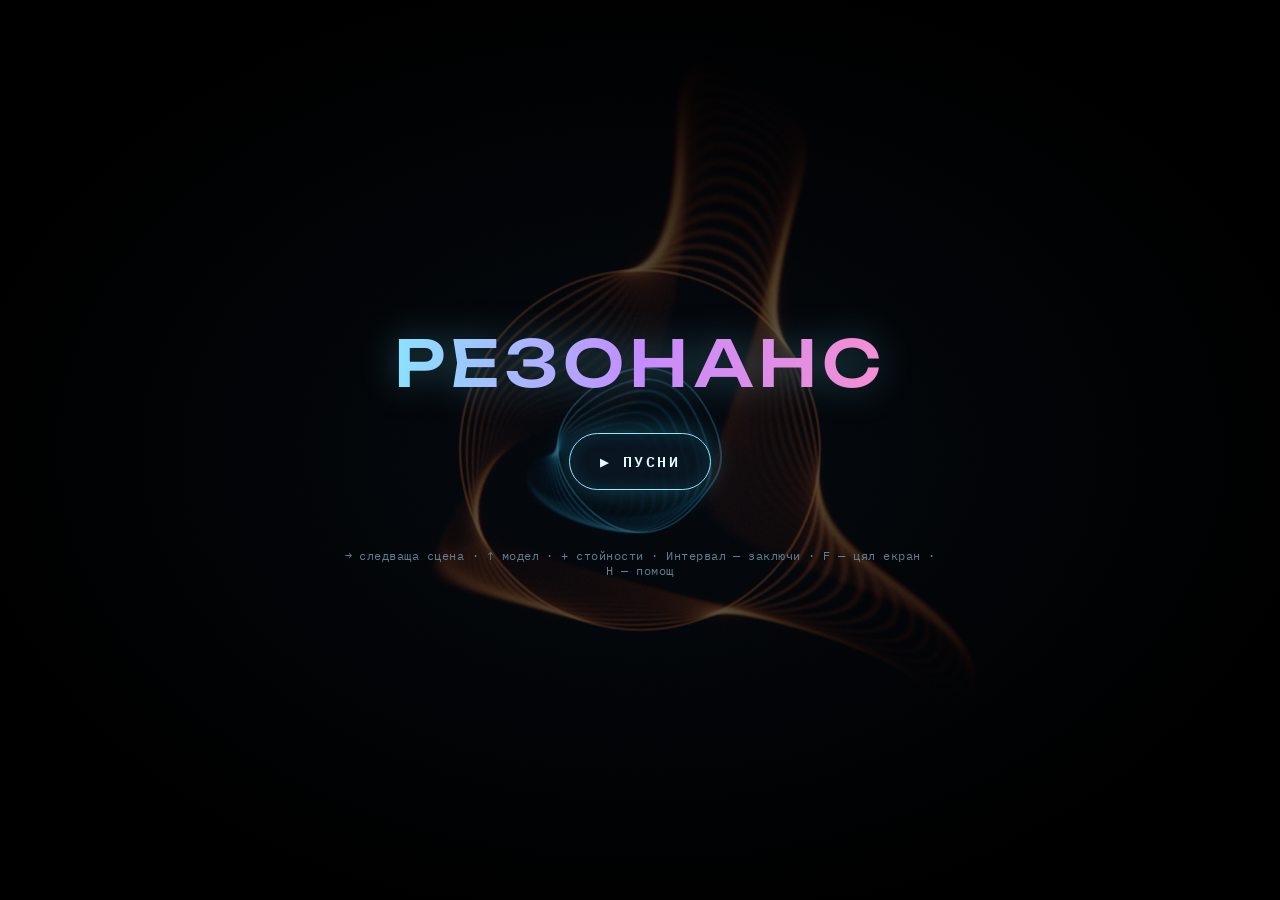
<file: docs/audio/index.html>
<!doctype html>
<html lang="bg">
<meta charset="utf-8">
<meta name="viewport" content="width=device-width,initial-scale=1">
<title>Резонанс</title>
<meta name="description" content="Музиката от началния екран на „Резонанс“ с визуални ефекти, които реагират на нея, и режим за сън.">
<meta name="theme-color" content="#000000">
<link rel="icon" href="data:image/svg+xml,%3Csvg xmlns=%22http://www.w3.org/2000/svg%22 viewBox=%220 0 32 32%22%3E%3Cdefs%3E%3ClinearGradient id=%22g%22 x1=%220%22 y1=%221%22 x2=%221%22 y2=%220%22%3E%3Cstop offset=%220%22 stop-color=%22%23eb78dc%22/%3E%3Cstop offset=%22.5%22 stop-color=%22%23968cff%22/%3E%3Cstop offset=%221%22 stop-color=%22%235ae6ff%22/%3E%3C/linearGradient%3E%3C/defs%3E%3Crect width=%2232%22 height=%2232%22 rx=%226%22 fill=%22%230a0d1a%22/%3E%3Cpath d=%22M25.9 16.0 26.1 16.7 26.1 17.3 25.8 17.9 25.4 18.5 25.0 19.1 24.7 19.6 24.4 20.1 24.0 20.6 23.5 21.0 23.0 21.4 22.4 21.7 21.9 21.9 21.6 22.3 21.3 22.9 21.1 23.6 20.8 24.4 20.5 25.1 20.0 25.6 19.3 25.8 18.6 25.7 17.9 25.5 17.2 25.2 16.6 25.0 16.0 24.9 15.4 24.9 14.8 24.8 14.3 24.6 13.7 24.4 13.2 24.2 12.7 24.1 12.0 24.1 11.3 24.1 10.5 24.2 9.8 24.1 9.1 23.8 8.7 23.3 8.5 22.6 8.5 21.8 8.5 21.0 8.5 20.3 8.3 19.8 8.0 19.3 7.7 18.8 7.4 18.3 7.2 17.8 7.0 17.2 6.9 16.6 6.7 16.0 6.5 15.4 6.2 14.7 6.0 14.0 6.0 13.3 6.4 12.7 6.9 12.3 7.7 11.9 8.4 11.6 9.0 11.3 9.4 10.9 9.7 10.4 9.8 9.8 10.0 9.2 10.3 8.6 10.7 8.1 11.2 7.7 11.8 7.4 12.3 7.0 12.8 6.7 13.4 6.3 14.0 6.1 14.7 6.2 15.4 6.5 16.0 6.9 16.6 7.4 17.1 7.8 17.6 8.0 18.2 7.9 18.8 7.7 19.5 7.4 20.3 7.4 20.9 7.5 21.5 7.8 22.0 8.2 22.4 8.7 22.9 9.1 23.3 9.6 23.7 10.1 24.0 10.7 24.1 11.3 24.0 12.1 23.9 12.7 23.8 13.3 24.0 13.9 24.3 14.3 24.9 14.8 25.5 15.4Z%22 fill=%22none%22 stroke=%22url%28%23g%29%22 stroke-width=%222.6%22 stroke-linejoin=%22round%22/%3E%3C/svg%3E">
<link rel="apple-touch-icon" href="apple-touch-icon.png">
<link rel="manifest" href="manifest.webmanifest">
<meta name="apple-mobile-web-app-title" content="Резонанс">
<meta name="apple-mobile-web-app-capable" content="yes">
<meta name="mobile-web-app-capable" content="yes">
<meta name="apple-mobile-web-app-status-bar-style" content="black">
<link rel="preconnect" href="https://fonts.googleapis.com">
<link rel="preconnect" href="https://fonts.gstatic.com" crossorigin>
<link href="https://fonts.googleapis.com/css2?family=Comfortaa:wght@400&family=IBM+Plex+Mono:wght@400;600&family=Unbounded:wght@500&display=swap" rel="stylesheet">
<style>
*{box-sizing:border-box}
html,body{margin:0;height:100%;overflow:hidden;background:#000;color:#e9f6ff;font:14px 'IBM Plex Mono',ui-monospace,monospace}
canvas{display:block;width:100vw;height:100vh;touch-action:none}
body.idle,body.idle *{cursor:none!important}
#cover{position:fixed;inset:0;display:grid;place-items:center;background:radial-gradient(ellipse at center,#0a142080 0%,#000000d8 75%);z-index:5;transition:opacity .8s}
#cover.gone{opacity:0;pointer-events:none}
.panel{text-align:center;padding:24px;max-width:640px}
.panel h1{font:500 clamp(30px,7vw,64px) 'Unbounded','Exo 2',sans-serif;letter-spacing:.08em;margin:0 0 30px;background:linear-gradient(90deg,#7ef3ff,#c58cff,#ff8fc8);-webkit-background-clip:text;background-clip:text;color:transparent;filter:drop-shadow(0 0 18px #6be2ff55)}
#go{padding:15px 30px;border:1px solid #8fe9ff;border-radius:40px;background:#0b1a26c0;color:#e6fbff;font:600 15px 'IBM Plex Mono',monospace;letter-spacing:.16em;cursor:pointer;box-shadow:0 0 30px #38cfff55,inset 0 0 18px #38cfff22;transition:transform .15s,box-shadow .15s}
#go:hover{transform:scale(1.04);box-shadow:0 0 44px #38cfff88,inset 0 0 18px #38cfff33}
#go:disabled{opacity:.6;cursor:wait}
#status{min-height:20px;margin-top:16px;color:#ffd38a;font-size:13px;line-height:1.5;white-space:pre-line}
.keys{margin-top:22px;color:#5f8193;font-size:12px;letter-spacing:.04em}
#osd{position:fixed;left:22px;top:18px;z-index:3;font:500 15px 'IBM Plex Mono',monospace;letter-spacing:.08em;color:#fff;text-shadow:0 0 8px #000,0 0 16px #000;opacity:0;transition:opacity 1.2s;pointer-events:none}
#osd.on{opacity:.92;transition:opacity .3s}
#osd small{display:block;margin-top:3px;font-size:11px;color:#9cc;opacity:.8}
#help,#info{position:fixed;z-index:4;background:#02060bd0;border:1px solid #ffffff22;border-radius:10px;padding:14px 18px;font-size:12.5px;line-height:1.7;color:#cfe7f3;display:none;backdrop-filter:blur(6px)}
#help{right:20px;top:18px}#help b{color:#8ff0ff;display:inline-block;min-width:74px}
#info{left:16px;bottom:56px;white-space:pre;font-size:12px}
#help.on,#info.on{display:block}
#hint{position:fixed;left:50%;bottom:16px;transform:translateX(-50%);z-index:3;font-size:12px;color:#ffffffa0;text-shadow:0 0 6px #000;transition:opacity .6s;pointer-events:none;white-space:nowrap}
body.embed #hint,body.embed #osd,body.embed #help,body.embed #info,body.embed #mus{display:none!important}
body.idle #hint{opacity:0}body:not(.run) #hint{display:none}
#mus{position:fixed;right:16px;top:16px;bottom:16px;width:min(330px,calc(100vw - 32px));z-index:6;overflow:auto;background:#03080ed8;border:1px solid #ffffff24;border-radius:12px;padding:14px 16px 16px;font-size:12.5px;color:#cfe7f3;backdrop-filter:blur(8px);display:none}
#mus.on{display:block}
#mus h3{margin:0 0 10px;font:500 15px 'Unbounded','Exo 2',sans-serif;letter-spacing:.06em;color:#9ff0ff;display:flex;justify-content:space-between;align-items:center}
#mus h3 button{background:none;border:0;color:#9cc;font-size:20px;cursor:pointer;line-height:1}
#mus label{display:flex;justify-content:space-between;margin:12px 0 5px;color:#9fc3d6}
#mus label b{color:#fff;font-weight:600}
#mus label.row{justify-content:flex-start;gap:8px;cursor:pointer;color:#cfe7f3}
#mus input[type=range]{width:100%;accent-color:#7ef3ff}
#mus input[type=checkbox]{accent-color:#7ef3ff}
#mus select{width:100%;background:#0b1822;color:#e6fbff;border:1px solid #ffffff2a;border-radius:6px;padding:6px;font:12.5px 'IBM Plex Mono',monospace}
#mus .seg{display:flex;gap:4px}#mus .seg button,#mus .btns button{flex:1;padding:7px 4px;background:#0b1822;color:#cfe7f3;border:1px solid #ffffff2a;border-radius:6px;font:12px 'IBM Plex Mono',monospace;cursor:pointer}
#mus .seg button.on{background:#174257;border-color:#7ef3ff;color:#fff}
#mus .btns{display:grid;grid-template-columns:1fr 1fr;gap:6px;margin-top:14px}#mus .btns button:hover,#mus .seg button:hover{border-color:#7ef3ff88}
#mus .btns button.wide{grid-column:1/3}
#mus input:disabled,#mus select:disabled,#mus button:disabled{opacity:.4;cursor:default}
#musNote{margin-top:12px;color:#ffd38a;min-height:16px;line-height:1.5}
#musLvl{margin-top:10px;color:#9ff0ff;min-height:16px}
#bar{position:fixed;right:16px;bottom:14px;z-index:3;display:flex;gap:8px;transition:opacity .6s}
#bar button,#infBtn{height:30px;padding:0 12px;border-radius:20px;border:1px solid #ffffff40;background:#03080eb0;color:#dff;font:12px 'IBM Plex Mono',monospace;cursor:pointer;display:flex;align-items:center;gap:6px}
#bar svg{width:16px;height:16px;fill:none;stroke:currentColor;stroke-width:1.6;stroke-linecap:round;stroke-linejoin:round}
body.nofig #figUp,body.nofig #figDn,body.nofig #figPl,body.nofig #figMn{display:none}
@media (max-width:440px){#bar{gap:6px}#bar button{padding:0 10px}#bar .lbl{display:none}}
@media (pointer:coarse){#hint{bottom:58px;white-space:normal;text-align:center;width:calc(100vw - 32px)}}
#infBtn{position:fixed;left:16px;bottom:14px;z-index:3;transition:opacity .6s}
body.idle #bar,body:not(.run) #bar,body.embed #bar,body.idle #infBtn,body:not(.run) #infBtn,body.embed #infBtn{opacity:0;pointer-events:none}
#sleep{position:fixed;inset:0;z-index:20;background:#000;display:none;cursor:none}
#tip{position:fixed;left:50%;top:50%;transform:translate(-50%,-50%);z-index:30;width:max-content;max-width:calc(100vw - 32px);padding:16px 20px;border-radius:12px;border:1px solid #ffffff30;background:#03080ef0;color:#dff;font:13px/1.65 'IBM Plex Mono',monospace;text-align:center;white-space:pre-line;opacity:0;transition:opacity .5s;pointer-events:none}
#tip.on{opacity:1;pointer-events:auto}
/* iPhone в Safari: страницата се превърта малко (картината стои неподвижно) — при плъзгане нагоре Safari прибира лентите си */
html.iosweb,html.iosweb body{overflow:visible;height:auto}
html.iosweb body::after{content:'';display:block;height:calc(100vh + 120px)}
html.iosweb canvas{position:fixed;left:0;top:0;width:100%;height:100%;touch-action:pan-y}
i.kb{font-style:normal}body.touch .kb{display:none}
#sleep.on{display:block}#sleep.ui{cursor:default}
#slTxt{position:absolute;left:0;top:0;white-space:nowrap;font:400 clamp(18px,2.3vw,30px) Comfortaa,'Exo 2',sans-serif;color:#b4c8ff;text-shadow:0 0 14px #6f8fff66;opacity:0;will-change:transform,opacity;pointer-events:none}
#sleepUi{position:absolute;left:50%;bottom:26px;transform:translateX(-50%);display:flex;flex-wrap:wrap;justify-content:center;gap:6px;align-items:center;width:max-content;max-width:calc(100vw - 32px);font:12px 'IBM Plex Mono',monospace;color:#7f9aa6;opacity:0;transition:opacity .8s;pointer-events:none}
#sleep.ui #sleepUi{opacity:.85;pointer-events:auto}
#sleepUi button{background:#05080c;color:#8fa9b4;border:1px solid #ffffff1c;border-radius:14px;padding:5px 10px;font:inherit;cursor:pointer}
#sleepUi button.on{border-color:#7ef3ff55;color:#cff}
iframe{position:fixed;width:1px;height:1px;left:-10px;top:-10px;border:0;opacity:0;pointer-events:none}
</style>
<canvas id="c"></canvas>
<div id="osd"></div>
<div id="help">
<b>→ / ←</b> следваща / предишна сцена по номер (със случаен модел и стойности, освен заключената фигура)<br>
<b>1 … 24</b> избор на сцена (две цифри — бързо една след друга)<br>
<b>Интервал</b> заключи / отключи сцената (помни се и след затваряне)<br>
<b>↑ / ↓</b> следващ / предишен модел на сцената, подред<br>
<b>+ / −</b> нови / предишни случайни стойности за модела<br>
<b>L</b> заключи / отключи фигурата — модел и стойности (помни се и след затваряне)<br>
без натискане сцените се сменят сами, в случаен ред<br>
<b>M</b> музика вкл. / изкл.<br>
<b>F</b> цял екран (и двоен клик)<br>
<b>Q</b> качество: авто (при задъхване — първо по-малко точки, после по-малко кадри) / високо (100%) / средно (75%) / ниско (55%, 30 кадъра/с)<br>
<b>T</b> надписът „Резонанс“<br>
<b>I</b> сведения (кадри, нива на звука)<br>
<b>S</b> настройки на музиката<br>
<b>Z</b> сън: черен екран, почти без натоварване<br>
<b>H</b> тази помощ
</div>
<div id="info"></div>
<div id="sleep"><div id="slTxt">Приятна почивка</div>
<div id="sleepUi"><span>сън · спиране след</span><button data-t="0">никога</button><button data-t="30">30 мин</button><button data-t="60">1 ч</button><button data-t="120">2 ч</button><span>·</span><button id="slDot">надпис</button><button id="slFs">цял екран<i class="kb"> (F)</i></button><button id="slOut">изход<i class="kb"> (Z)</i></button><span id="slLeft"></span></div></div>
<div id="hint">H — помощ · → сцена · ↑ модел · + стойности · S — музика · Z — сън · F — цял екран</div>
<div id="tip"></div><div id="bar"><button id="figUp" title="Следващ модел (↑)">▲</button><button id="figDn" title="Предишен модел (↓)">▼</button><button id="figPl" title="Нови стойности (+)">+</button><button id="figMn" title="Предишни стойности (−)">−</button><button id="fsBtn" title="Цял екран (F)"><svg viewBox="0 0 16 16"><path d="M2 6V2h4M10 2h4v4M14 10v4h-4M6 14H2v-4"/></svg></button><button id="slpBtn">☾<span class="lbl"> Сън</span></button><button id="musBtn">♪<span class="lbl"> Музика</span></button></div><button id="infBtn" title="Сведения (I)">ⓘ</button>
<div id="mus">
<h3>МУЗИКА <button id="musX" title="Затвори (S)">×</button></h3>
<label>Тоналност <b id="vTr"></b></label><input type="range" id="iTr" min="-12" max="6" step="1">
<label>Темпо <b id="vBpm"></b></label><input type="range" id="iBpm" min="60" max="150" step="1">
<label class="row"><input type="checkbox" id="iAl"> Извънземен режим</label>
<label>Интензивност</label><div class="seg" id="iInt"><button data-v="0">Спокойно</button><button data-v="1">Битка</button><button data-v="2">Бос</button></div>
<label class="row"><input type="checkbox" id="iBoss"> Музика на бос (темпо 132)</label>
<label>Хармония (акордите на частта)</label><select id="iProg"></select>
<div class="btns"><button id="bRnd">🎲 Случайно</button><button id="bLvl">🎲 Ниво от играта</button><button id="bDef" class="wide">↺ Като на началния екран</button></div>
<div id="musLvl"></div>
<label>При смяна на сцената</label><select id="iAuto"><option value="0">без промяна</option><option value="1">случайни настройки</option><option value="2">случайно ниво от играта</option></select>
<div id="musNote"></div>
</div>
<div id="cover"><div class="panel">
<h1>РЕЗОНАНС</h1>
<button id="go" disabled>ЗАРЕЖДАНЕ…</button>
<div id="status"></div>
<div class="keys">→ следваща сцена · ↑ модел · + стойности · Интервал — заключи · F — цял екран · H — помощ</div>
</div></div>
<iframe id="game" allow="autoplay" title="Звуков двигател на играта" tabindex="-1"></iframe>
<script>
'use strict';
const $=s=>document.querySelector(s);
const cv=$('#c'),statusEl=$('#status');
const gl=cv.getContext('webgl2',{antialias:false,alpha:false,depth:false,stencil:false,premultipliedAlpha:false,powerPreference:'high-performance'});
if(!gl){statusEl.textContent='Браузърът не поддържа WebGL2 — визуализаторът не може да работи.';throw Error('webgl2');}
const HF=!!gl.getExtension('EXT_color_buffer_float'),FL32=!!gl.getExtension('OES_texture_float_linear');
const TF=HF?[gl.RGBA16F,gl.RGBA,gl.HALF_FLOAT]:[gl.RGBA8,gl.RGBA,gl.UNSIGNED_BYTE];
const lsGet=(k,d)=>{try{const v=localStorage.getItem(k);return v==null?d:v}catch(e){return d}},lsSet=(k,v)=>{try{localStorage.setItem(k,v)}catch(e){}};

/* ================= GL помощници ================= */
function mkTex(w,h,f=TF,filt=gl.LINEAR,wrapT=gl.CLAMP_TO_EDGE){const t=gl.createTexture();gl.bindTexture(gl.TEXTURE_2D,t);
  gl.texParameteri(gl.TEXTURE_2D,gl.TEXTURE_MIN_FILTER,filt);gl.texParameteri(gl.TEXTURE_2D,gl.TEXTURE_MAG_FILTER,filt);
  gl.texParameteri(gl.TEXTURE_2D,gl.TEXTURE_WRAP_S,gl.CLAMP_TO_EDGE);gl.texParameteri(gl.TEXTURE_2D,gl.TEXTURE_WRAP_T,wrapT);
  gl.texImage2D(gl.TEXTURE_2D,0,f[0],w,h,0,f[1],f[2],null);return t;}
function rt(w,h,f,filt){const t=mkTex(w,h,f,filt),fb=gl.createFramebuffer();gl.bindFramebuffer(gl.FRAMEBUFFER,fb);
  gl.framebufferTexture2D(gl.FRAMEBUFFER,gl.COLOR_ATTACHMENT0,gl.TEXTURE_2D,t,0);gl.clearColor(0,0,0,0);gl.clear(gl.COLOR_BUFFER_BIT);
  return {t,f:fb,w,h,tx:[1/w,1/h],del(){gl.deleteTexture(t);gl.deleteFramebuffer(fb)}};}
function dbl(w,h,f,filt){let a=rt(w,h,f,filt),b=rt(w,h,f,filt);return {get rd(){return a},get wr(){return b},swap(){const c=a;a=b;b=c},del(){a.del();b.del()},w,h};}
function shader(type,src){const s=gl.createShader(type);gl.shaderSource(s,src);gl.compileShader(s);
  if(!gl.getShaderParameter(s,gl.COMPILE_STATUS)){const log=gl.getShaderInfoLog(s);console.error(log+'\n'+src.split('\n').map((l,i)=>(i+1)+': '+l).join('\n'));throw Error('Шейдър: '+log);}return s;}
function prog(vs,fs){const p=gl.createProgram();gl.attachShader(p,shader(gl.VERTEX_SHADER,vs));gl.attachShader(p,shader(gl.FRAGMENT_SHADER,fs));gl.linkProgram(p);
  if(!gl.getProgramParameter(p,gl.LINK_STATUS))throw Error('Връзка: '+gl.getProgramInfoLog(p));return {p,loc:{}};}
const G={};   // общи униформи (време, звук)
function setU(pr,U,unit){for(const k in U){let v=U[k];let l=pr.loc[k];if(l===undefined)l=pr.loc[k]=gl.getUniformLocation(pr.p,k);if(l===null)continue;
  if(v&&v.t)v=v.t;
  if(v instanceof WebGLTexture){gl.activeTexture(gl.TEXTURE0+unit);gl.bindTexture(gl.TEXTURE_2D,v);gl.uniform1i(l,unit++);}
  else if(typeof v==='number')gl.uniform1f(l,v);
  else if(v.length===2)gl.uniform2f(l,v[0],v[1]);else if(v.length===3)gl.uniform3f(l,v[0],v[1],v[2]);else gl.uniform4f(l,v[0],v[1],v[2],v[3]);}
  return unit;}
function run(pr,U,dst,o){const w=dst?dst.w:cv.width,h=dst?dst.h:cv.height;
  gl.bindFramebuffer(gl.FRAMEBUFFER,dst?dst.f:null);gl.viewport(0,0,w,h);gl.useProgram(pr.p);
  G.uRes=[w,h];G.uAsp=w/h;setU(pr,U,setU(pr,G,0));
  if(o&&o.blend){gl.enable(gl.BLEND);if(o.blend==='add')gl.blendFunc(gl.ONE,gl.ONE);else gl.blendFunc(gl.ONE,gl.ONE_MINUS_SRC_ALPHA);}else gl.disable(gl.BLEND);
  gl.drawArrays(o&&o.mode!=null?o.mode:gl.TRIANGLES,0,o&&o.n?o.n:3);}
function clear(dst){gl.bindFramebuffer(gl.FRAMEBUFFER,dst.f);gl.viewport(0,0,dst.w,dst.h);gl.clearColor(0,0,0,0);gl.clear(gl.COLOR_BUFFER_BIT);}

/* ================= шейдъри ================= */
const HEAD=`#version 300 es
precision highp float;precision highp int;precision highp sampler2D;
`;
const VSQ=`#version 300 es
out vec2 uv;void main(){vec2 p=vec2(float((gl_VertexID<<1)&2),float(gl_VertexID&2));uv=p;gl_Position=vec4(p*2.-1.,0.,1.);}`;
const COMMON=`
#define PI 3.14159265
#define TAU 6.28318531
uniform float uT,uMT,uBass,uMid,uTreb,uBassA,uMidA,uTrebA,uBeat,uBeatLo,uBeatHi,uVol,uAsp;
uniform vec2 uRes;
uniform sampler2D uAud,uNT;
float spec(float x){return texture(uAud,vec2(x,.125)).r;}
float wav(float x){return texture(uAud,vec2(x,.375)).r;}
float wavL(float x){return texture(uAud,vec2(x,.625)).r;}
float wavR(float x){return texture(uAud,vec2(x,.875)).r;}
mat2 rot(float a){float c=cos(a),s=sin(a);return mat2(c,s,-s,c);}
float h11(float p){p=fract(p*.1031);p*=p+33.33;p*=p+p;return fract(p);}
float h21(vec2 p){vec3 q=fract(vec3(p.xyx)*.1031);q+=dot(q,q.yzx+33.33);return fract((q.x+q.y)*q.z);}
float h31(vec3 p){p=fract(p*.1031);p+=dot(p,p.zyx+31.32);return fract((p.x+p.y)*p.z);}
float noise(vec3 x){vec3 i=floor(x),f=fract(x);f=f*f*(3.-2.*f);
  return mix(mix(mix(h31(i),h31(i+vec3(1,0,0)),f.x),mix(h31(i+vec3(0,1,0)),h31(i+vec3(1,1,0)),f.x),f.y),
             mix(mix(h31(i+vec3(0,0,1)),h31(i+vec3(1,0,1)),f.x),mix(h31(i+vec3(0,1,1)),h31(i+vec3(1,1,1)),f.x),f.y),f.z);}
float fbm(vec3 p){float s=0.,a=.5;for(int i=0;i<5;i++){s+=a*noise(p);p=p*2.03+vec3(1.7,9.2,3.1);a*=.5;}return s;}
vec3 pal(float t){return .5+.5*cos(TAU*(t+vec3(0.,.33,.67)));}
vec3 hueRot(vec3 c,float a){const vec3 k=vec3(.57735);float ca=cos(a);return c*ca+cross(k,c)*sin(a)+k*dot(k,c)*(1.-ca);}
float smin(float a,float b,float k){float h=clamp(.5+.5*(b-a)/k,0.,1.);return mix(b,a,h)-k*h*(1.-h);}
// бърз 3D шум от една текстура (G = R, отместено с (37,17) — следващият слой по z)
float tnoise(vec3 x){vec3 i=floor(x),f=fract(x);f=f*f*(3.-2.*f);vec2 u=i.xy+vec2(37.,17.)*i.z+f.xy;vec2 rg=texture(uNT,(u+.5)/256.).rg;return mix(rg.x,rg.y,f.z);}
vec3 stars(vec3 rd){vec3 c=vec3(0.);for(int i=0;i<3;i++){vec3 q=rd*(120.+float(i)*110.),id=floor(q),f=fract(q)-.5;float h=h31(id+float(i)*17.);
  if(h>.982)c+=mix(vec3(.7,.8,1.),vec3(1.,.85,.7),fract(h*91.))*smoothstep(.35,0.,length(f))*(.65+.35*sin(uT*(.4+h*1.5)+h*60.))*(h-.982)*55.;}return c;}
`;
const FS=(src,uv=true)=>HEAD+COMMON+(uv?'in vec2 uv;':'')+'out vec4 o;\n'+src;
const VSC=src=>HEAD+COMMON+src;

// обратна връзка: изкривяване на предишния кадр (като в MilkDrop) + сцената
const WARP=`uniform sampler2D uPrev,uSc1;uniform vec2 uTx;
uniform float uZoom,uZoomExp,uRot,uCx,uCy,uDx,uDy,uSx,uSy,uWarp,uWarpT,uWarpS,uFlow,uFlowS,uDecay,uHue,uSat,uBlur,uOver,uAdd,uFold,uFoldA,uRip,uRipT,uEdge;
vec2 curl(vec2 p,float t){float e=.05;float a=noise(vec3(p+vec2(0,e),t)),b=noise(vec3(p-vec2(0,e),t)),c=noise(vec3(p+vec2(e,0),t)),d=noise(vec3(p-vec2(e,0),t));return vec2(a-b,d-c)/(2.*e);}
void main(){
  vec2 p=(uv-.5)*vec2(uAsp,1.);float r=length(p)*2.;
  vec2 q=p/pow(uZoom,pow(uZoomExp,r-1.));
  float wt=uWarpT,ws=1./max(uWarpS,.05);
  vec4 f=vec4(11.68+4.*cos(wt*1.413+10.),8.77+3.*cos(wt*1.113+7.),10.54+3.*cos(wt*1.233+3.),11.49+4.*cos(wt*.933+5.));
  vec2 s=q;
  q.x+=uWarp*.0035*sin(wt*.333+ws*(s.x*f.x-s.y*f.w));
  q.y+=uWarp*.0035*cos(wt*.375-ws*(s.x*f.z+s.y*f.y));
  q.x+=uWarp*.0035*cos(wt*.753-ws*(s.x*f.y-s.y*f.z));
  q.y+=uWarp*.0035*sin(wt*.825+ws*(s.x*f.x+s.y*f.w));
  vec2 c=vec2(uCx,uCy);
  q=rot(uRot)*(q-c);q=q/vec2(uSx,uSy)+c;q-=vec2(uDx,uDy);
  if(uFlow>0.)q+=uFlow*.0012*curl(q*uFlowS,uMT*.06);
  if(uRip>0.){float w=sin(r*26.-uRipT*18.)*exp(-4.*abs(r-uRipT*1.8));q*=1.+uRip*.012*w;}
  if(uFoldA>0.){float sg=TAU/uFold,a=abs(mod(atan(q.y,q.x)+sg*.5,sg)-sg*.5);q=mix(q,vec2(cos(a),sin(a))*length(q),uFoldA);}
  vec2 su=q/vec2(uAsp,1.)+.5;float edge=1.;
  if(uEdge>.5)su=1.-abs(1.-mod(su,2.));
  else{vec2 e=smoothstep(0.,.006,su)*smoothstep(1.,.994,su);edge=e.x*e.y;}
  vec3 col=texture(uPrev,su).rgb;
  if(uBlur>0.){vec3 b=texture(uPrev,su+uTx*vec2(1.5,.5)).rgb+texture(uPrev,su+uTx*vec2(-.5,1.5)).rgb+texture(uPrev,su+uTx*vec2(-1.5,-.5)).rgb+texture(uPrev,su+uTx*vec2(.5,-1.5)).rgb;col=mix(col,b*.25,uBlur);}
  col=hueRot(col,uHue);col=mix(vec3(dot(col,vec3(.299,.587,.114))),col,uSat);
  col=max(col*uDecay*edge-.0015,0.);
  vec4 sc=texture(uSc1,uv);
  col=mix(col,sc.rgb,clamp(sc.a*uOver,0.,1.))+sc.rgb*uAdd*(1.-sc.a);
  o=vec4(min(col,vec3(10.)),1.);}`;

// крайният образ: калейдоскоп, ехо, сияние, хроматична аберация, тонове
const COMP=`uniform sampler2D uFB,uBl;uniform float uFade,uBloom,uEcho,uEchoZ,uEchoO,uKal,uKalA,uKalR,uCA,uVig,uExpo,uGrain,uFlash,uGam,uDark;
vec3 aces(vec3 x){return clamp((x*(2.51*x+.03))/(x*(2.43*x+.59)+.14),0.,1.);}
vec2 mir(vec2 u){return 1.-abs(1.-mod(u,2.));}
void main(){
  vec2 p=(uv-.5)*vec2(uAsp,1.);
  if(uKalA>0.){vec2 k=rot(uKalR)*p;float sg=TAU/uKal,a=abs(mod(atan(k.y,k.x)+sg*.5,sg)-sg*.5);k=vec2(cos(a),sin(a))*length(k);p=mix(p,k,uKalA);}
  vec2 d=p/vec2(uAsp,1.),su=mir(d+.5);
  float ca=uCA*.02*length(d);
  vec3 c=vec3(texture(uFB,mir(.5+d*(1.+ca))).r,texture(uFB,su).g,texture(uFB,mir(.5+d*(1.-ca))).b);
  if(uEcho>0.){vec2 e=d/uEchoZ;if(mod(uEchoO,2.)>.5)e.x=-e.x;if(uEchoO>1.5)e.y=-e.y;c=mix(c,texture(uFB,mir(.5+e)).rgb,uEcho);}
  c+=texture(uBl,su).rgb*uBloom;
  c*=uExpo*(1.+uFlash);
  c=aces(c);c=pow(c,vec3(uGam));
  vec2 v=uv-.5;c*=1.-uVig*dot(v,v)*2.;
  c+=(h21(gl_FragCoord.xy+fract(uT*7.)*311.)-.5)*uGrain;
  c=mix(c,vec3(0.),uDark);
  o=vec4(c*uFade,1.);}`;
const BPRE=`uniform sampler2D uSrc;uniform vec2 uTx;uniform float uThr;
void main(){vec3 c=(texture(uSrc,uv+uTx*vec2(-.5,-.5)).rgb+texture(uSrc,uv+uTx*vec2(.5,-.5)).rgb+texture(uSrc,uv+uTx*vec2(-.5,.5)).rgb+texture(uSrc,uv+uTx*vec2(.5,.5)).rgb)*.25;
  float l=max(c.r,max(c.g,c.b));o=vec4(c*smoothstep(uThr,uThr+.8,l),1.);}`;
const BDOWN=`uniform sampler2D uSrc;uniform vec2 uTx;
void main(){vec3 s=texture(uSrc,uv).rgb*4.+texture(uSrc,uv+uTx*vec2(-1,-1)).rgb+texture(uSrc,uv+uTx*vec2(1,-1)).rgb+texture(uSrc,uv+uTx*vec2(-1,1)).rgb+texture(uSrc,uv+uTx*vec2(1,1)).rgb;o=vec4(s/8.,1.);}`;
const BUP=`uniform sampler2D uSrc,uAdd;uniform vec2 uTx;
void main(){vec3 s=texture(uSrc,uv+uTx*vec2(-2,0)).rgb+texture(uSrc,uv+uTx*vec2(2,0)).rgb+texture(uSrc,uv+uTx*vec2(0,-2)).rgb+texture(uSrc,uv+uTx*vec2(0,2)).rgb
  +2.*(texture(uSrc,uv+uTx*vec2(-1,-1)).rgb+texture(uSrc,uv+uTx*vec2(1,-1)).rgb+texture(uSrc,uv+uTx*vec2(-1,1)).rgb+texture(uSrc,uv+uTx*vec2(1,1)).rgb);
  o=vec4(s/12.+texture(uAdd,uv).rgb,1.);}`;
const COPY=`uniform sampler2D uSrc;void main(){o=texture(uSrc,uv);}`;
const TEXT=`uniform sampler2D uTxt;uniform float uA,uSc;uniform vec3 uCol;
void main(){vec2 p=(uv-.5)*vec2(uAsp,1.);vec2 tc=vec2(p.x/(1.35*uSc),p.y/(.3375*uSc))+.5;float a=0.;
  if(tc.x>0.&&tc.x<1.&&tc.y>0.&&tc.y<1.)a=texture(uTxt,tc).a;o=vec4(uCol*a*uA,0.);}`;

// форми с образа отвътре (като „textured shapes“ в MilkDrop)
const SHAPE=`uniform sampler2D uPrev;uniform vec2 uC;uniform float uR,uN,uAng,uTh,uTex,uFill;uniform vec3 uCol;
float sdN(vec2 p,float r,float n){float s=TAU/n,a=mod(atan(p.y,p.x)+s*.5,s)-s*.5;return length(p)*cos(a)-r*cos(s*.5);}
void main(){vec2 p=(uv-.5)*vec2(uAsp,1.)*2.;vec2 q=rot(uAng)*(p-uC);float d=sdN(q,uR,uN),px=2./uRes.y;
  float ring=exp(-abs(d)/(uTh*px)),ins=smoothstep(px,-px,d);
  vec3 tex=texture(uPrev,.5+q/uR*.5).rgb*uTex;
  o=vec4((tex+uCol*uFill)*ins+uCol*ring*1.4,ins*clamp(uTex+uFill,0.,1.));}`;

// дебела вълнова линия (класическите вълни на MilkDrop)
const LINEVS=`uniform float uN,uMode,uAmp,uR,uW,uRotW,uSpan;uniform vec2 uC;out float vSide;
float W(float s){float f=smoothstep(.889,1.,s);return mix(wav(.9*s+.1),wav(.9*s-.8),f);}
vec2 P(float s){int m=int(uMode+.5);vec2 p;
  if(m==0){float a=s*TAU+uRotW;p=vec2(cos(a),sin(a))*(uR+W(s)*uAmp);}
  else if(m==1){p=rot(uRotW)*vec2((s*2.-1.)*uSpan,wav(s)*uAmp);}
  else if(m==2){p=rot(uRotW+.785)*vec2(wavL(s),wavR(s))*uAmp;}
  else if(m==3){float a=s*TAU+uRotW;p=vec2(cos(a),sin(a))*(uR+spec(abs(s*2.-1.)*.7+.03)*uAmp);}
  else{float a=s*TAU*3.+uRotW;p=vec2(cos(a),sin(a))*(uR*(.12+.88*s)+W(s)*uAmp*.5);}
  return p+uC;}
void main(){int id=gl_VertexID;float i=float(id/2),side=float(id%2)*2.-1.,n=uN-1.,s=i/n,e=1./n;
  vec2 p=P(s),a=P(max(s-e,0.)),b=P(min(s+e,1.)),t=b-a;t=length(t)>1e-6?normalize(t):vec2(1.,0.);
  vec2 q=p+vec2(-t.y,t.x)*side*uW*2./uRes.y;vSide=side;gl_Position=vec4(q.x/uAsp,q.y,0.,1.);}`;
const LINEFS=`uniform vec3 uCol;uniform float uBr;in float vSide;void main(){float k=1.-vSide*vSide;o=vec4(uCol*uBr*k*k,0.);}`;

// частици: морфиране между 3D форми, без състояние — всичко се смята от номера на частицата
const PARTVS=`float gH=-1.,gC=-1.,gF=1.;uniform float uN,uA,uB,uMM,uPS,uBr,uHue,uYaw,uPitch,uCamD,uLift,uHead,uHS;uniform vec4 uSF;uniform sampler2D uHist;out vec3 vC;
float sfm(float a){float t1=pow(abs(cos(uSF.x*a*.25)),uSF.z),t2=pow(abs(sin(uSF.x*a*.25)),uSF.w);return min(pow(t1+t2+1e-4,-1./uSF.y),2.2);}
// фибрация на Хопф: всяка точка от S² е окръжност в S³; бавно 4D въртене → стереографска проекция
vec3 hopf(float i,float n,int v){
  float nf=320.,fi=mod(i,nf),ph=floor(i/nf)/floor(n/nf)*TAU,z,a;gC=fi/nf;
  if(v==0){z=mix(-.92,.92,(fi+.5)/nf);a=fi*2.39996;}
  else if(v==1){float b=floor(fi/64.),k=mod(fi,64.);z=mix(-.7,.7,b/4.);a=k/64.*TAU+b*.4;}
  else{float u=fi/nf;z=sin(u*TAU*2.)*.8;a=u*TAU;}
  float rr=sqrt(max(0.,1.-z*z)),x=rr*cos(a),y=rr*sin(a);
  vec4 q=vec4((1.+z)*cos(ph),x*sin(ph)-y*cos(ph),x*cos(ph)+y*sin(ph),(1.+z)*sin(ph))/sqrt(2.*(1.+z));
  q.xw=rot(uMT*.045)*q.xw;q.yz=rot(uMT*.028)*q.yz;
  vec3 p=q.xyz/max(1.-q.w,.02);float l=length(p);gF=min(gF,smoothstep(3.2,1.9,l));p*=min(1.,3./l);return p.xzy*.55;}
vec3 shp(float k,float i,float n){
  float s=(i+.5)/n,h1=h11(i*.1234+.1),h2=h11(i*.7311+.7),h3=h11(i*.2917+.3);int m=int(k+.5);
  if(m==0){float z=1.-2.*s,r=sqrt(max(0.,1.-z*z)),a=i*2.39996;vec3 p=vec3(r*cos(a),z,r*sin(a));return p*(1.05+spec(.03+abs(z)*.55)*.55*(.5+.5*uBassA));}
  if(m==1){float u=s*TAU;vec3 c=vec3((2.+cos(3.*u))*cos(2.*u),-sin(3.*u),(2.+cos(3.*u))*sin(2.*u))*.42;
    return c+normalize(vec3(h1,h2,h3)-.5+1e-4)*.1*(.6+.8*spec(fract(s*4.)*.5+.02));}
  if(m==2){float arm=floor(h1*3.),rr=pow(h2,.6)*1.6,a=rr*2.6+arm*TAU/3.+(h3-.5)*.55/(rr+.3);
    return vec3(cos(a)*rr,(h11(i*1.71)-.5)*.14*(1.-rr/1.8)+spec(rr*.3+.02)*.18,sin(a)*rr);}
  if(m==3){float g=18.,f=floor(h1*6.);vec2 w=vec2(h2,h3)*2.-1.;if(h11(i*3.3)<.5)w.x=floor(h2*g)/(g-1.)*2.-1.;else w.y=floor(h3*g)/(g-1.)*2.-1.;
    vec3 p=f<1.?vec3(1,w):f<2.?vec3(-1,w):f<3.?vec3(w.x,1,w.y):f<4.?vec3(w.x,-1,w.y):f<5.?vec3(w,1):vec3(w,-1);return p*.82;}
  if(m==4){float t=s*TAU*4.,y=s*3.6-1.8;
    if(h1<.8){float sd=step(.4,h1)*PI;return vec3(cos(t+sd)*.55,y,sin(t+sd)*.55)+(vec3(h2,h3,h11(i*.37))-.5)*.06;}
    float tq=floor(s*56.)/56.;t=tq*TAU*4.;y=tq*3.6-1.8;float x=h2*2.-1.;return vec3(cos(t)*.55*x,y,sin(t)*.55*x);}
  if(m==5){float th=TAU*fract(i*.618034)-PI,ph=asin(clamp(1.-2.*s,-1.,1.));float r1=sfm(th),r2=sfm(ph);
    return vec3(r1*cos(th)*r2*cos(ph),r2*sin(ph),r1*sin(th)*r2*cos(ph))*.85;}
  if(m==6){float cols=256.,rows=floor(n/cols),cx=mod(i,cols),cz=floor(i/cols),zf=cz/rows;
    float row=mod(uHead-zf*126.,128.);float hg=texture(uHist,vec2(.02+abs((cx+.5)/cols*2.-1.)*.72,(row+.5)/128.)).r;gH=hg;
    return vec3((cx/cols*2.-1.)*1.5,hg*hg*uHS-.35,(1.-zf)*3.4-1.7);}
  return hopf(i,n,m-7);}
void main(){
  float i=float(gl_VertexID),h=h11(i*.917+.13);
  float m=smoothstep(h*.4,h*.4+.6,uMM);
  vec3 p=mix(shp(uA,i,uN),shp(uB,i,uN),m);
  float sw=sin(PI*m);
  if(sw>.001){vec3 q=p*1.3+vec3(0.,0.,uMT*.15);p+=(vec3(noise(q),noise(q+11.3),noise(q+27.1))-.5)*sw*1.5;}
  p*=1.+uBeat*.06*h+.05*(uBassA-1.);
  float hue=uHue+h*.3+length(p)*.18;
  p.xz=rot(uYaw)*p.xz;p.yz=rot(uPitch)*p.yz;p.y+=uLift;
  float z=p.z+uCamD;
  if(z<.15){gl_Position=vec4(2.,2.,2.,1.);gl_PointSize=0.;vC=vec3(0.);return;}
  vec2 sp=p.xy*1.7/z;gl_Position=vec4(sp.x/uAsp,sp.y,0.,1.);
  float ps=max(1.,uPS*uRes.y/1000.*3./z);gl_PointSize=ps;
  vC=pal(hue)*uBr*(.55+.9*spec(fract(h*3.1)*.5+.02))*min(1.,5./(ps*ps))*(h>.997?4.:1.);
  if(gC>=0.)vC=pal(uHue+gC*.85+h*.04)*uBr*(.6+.7*spec(gC*.5+.02))*min(1.,5./(ps*ps))*gF;
  if(gH>=0.)vC=pal(uHue+gH*.6+.1)*uBr*(.15+3.*gH*gH)*min(1.,5./(ps*ps));}`;
const PARTFS=`in vec3 vC;void main(){vec2 d=gl_PointCoord*2.-1.;float a=max(0.,1.-dot(d,d));o=vec4(vC*a*a,0.);}`;

// симулация на течност (Навие–Стокс върху GPU)
const F_ADV=`uniform sampler2D uVel,uSrc;uniform vec2 uTxS;uniform float uDt,uDis;
void main(){vec2 c=uv-uDt*texture(uVel,uv).xy*uTxS;o=texture(uSrc,c)/(1.+uDis*uDt);}`;
const NB=`vec2 dx=vec2(uTxS.x,0.),dy=vec2(0.,uTxS.y);`;
const F_DIV=`uniform sampler2D uVel;uniform vec2 uTxS;
void main(){${NB}float L=texture(uVel,uv-dx).x,R=texture(uVel,uv+dx).x,T=texture(uVel,uv+dy).y,B=texture(uVel,uv-dy).y;vec2 C=texture(uVel,uv).xy;
  if(uv.x-uTxS.x<0.)L=-C.x;if(uv.x+uTxS.x>1.)R=-C.x;if(uv.y+uTxS.y>1.)T=-C.y;if(uv.y-uTxS.y<0.)B=-C.y;o=vec4(.5*(R-L+T-B),0.,0.,1.);}`;
const F_CURL=`uniform sampler2D uVel;uniform vec2 uTxS;
void main(){${NB}float L=texture(uVel,uv-dx).y,R=texture(uVel,uv+dx).y,T=texture(uVel,uv+dy).x,B=texture(uVel,uv-dy).x;o=vec4(.5*(R-L-T+B),0.,0.,1.);}`;
const F_VORT=`uniform sampler2D uVel,uCurl;uniform vec2 uTxS;uniform float uCurlK,uDt;
void main(){${NB}float L=texture(uCurl,uv-dx).x,R=texture(uCurl,uv+dx).x,T=texture(uCurl,uv+dy).x,B=texture(uCurl,uv-dy).x,C=texture(uCurl,uv).x;
  vec2 f=.5*vec2(abs(T)-abs(B),abs(R)-abs(L));f/=length(f)+1e-4;f*=uCurlK*C;f.y*=-1.;
  o=vec4(clamp(texture(uVel,uv).xy+f*uDt,-1000.,1000.),0.,1.);}`;
const F_PRES=`uniform sampler2D uP,uDiv;uniform vec2 uTxS;
void main(){${NB}o=vec4((texture(uP,uv-dx).x+texture(uP,uv+dx).x+texture(uP,uv+dy).x+texture(uP,uv-dy).x-texture(uDiv,uv).x)*.25,0.,0.,1.);}`;
const F_GRAD=`uniform sampler2D uP,uVel;uniform vec2 uTxS;
void main(){${NB}vec2 v=texture(uVel,uv).xy-vec2(texture(uP,uv+dx).x-texture(uP,uv-dx).x,texture(uP,uv+dy).x-texture(uP,uv-dy).x);o=vec4(v,0.,1.);}`;
const F_SPLAT=`uniform sampler2D uSrc;uniform vec2 uPt;uniform vec3 uCol;uniform float uRad;
void main(){vec2 p=uv-uPt;p.x*=uAsp;o=vec4(texture(uSrc,uv).xyz+exp(-dot(p,p)/uRad)*uCol,1.);}`;
const F_MUL=`uniform sampler2D uSrc;uniform float uV;void main(){o=texture(uSrc,uv)*uV;}`;
const F_RING=`uniform sampler2D uSrc;uniform float uR0,uAmpR,uStr,uIsVel;uniform vec3 uCol;
void main(){vec2 p=(uv-.5)*vec2(uAsp,1.);float r=length(p),a=atan(p.y,p.x),w=wav(a/TAU+.5);
  float k=exp(-pow((r-uR0-w*uAmpR)/.014,2.));vec4 b=texture(uSrc,uv);
  if(uIsVel>.5)b.xy+=normalize(p+1e-5)*k*uStr*(.25+abs(w)*2.);else b.rgb+=uCol*k*uStr*(.3+abs(w)*1.5);o=b;}`;
const F_DISP=`uniform sampler2D uDye;uniform vec2 uTxD;
void main(){vec3 c=texture(uDye,uv).rgb;vec2 dx=vec2(uTxD.x,0.),dy=vec2(0.,uTxD.y);
  float L=length(texture(uDye,uv-dx).rgb),R=length(texture(uDye,uv+dx).rgb),T=length(texture(uDye,uv+dy).rgb),B=length(texture(uDye,uv-dy).rgb);
  vec3 n=normalize(vec3(R-L,T-B,.25)),ld=normalize(vec3(-.4,.6,1.));
  float dif=clamp(dot(n,ld)+.55,.55,1.35),sp=pow(max(dot(reflect(-ld,n),vec3(0,0,1)),0.),36.);
  c=c*dif+sp*.35*min(length(c),1.2);o=vec4(c,1.);}`;

// 3D тунел (raymarching)
const TUN=`uniform float uZ,uRoll,uK,uG,uTw,uLa,uH;   // фигура: издутини uK и сегменти uG (цели — без шев), усукване, дълбочина, цвят
vec2 path(float z){return vec2(sin(z*.13)*1.6+sin(z*.051)*1.2,cos(z*.1)*1.1+sin(z*.037)*.8);}
float tR(vec3 p,out float a){vec2 c=p.xy-path(p.z);a=atan(c.y,c.x);
  return 1.7+uLa*sin(a*uK+p.z*uTw)+.3*spec(fract(abs(a)/PI)*.45+.02)*(.4+.6*uBassA)-length(c);}
float map(vec3 p){float a;return tR(p,a)*.6;}
void main(){
  vec2 sp=(uv-.5)*vec2(uAsp,1.);
  vec3 ro=vec3(path(uZ),uZ),ta=vec3(path(uZ+2.5),uZ+2.5);
  vec3 fw=normalize(ta-ro),rt=normalize(cross(vec3(sin(uRoll),cos(uRoll),0.),fw)),up=cross(fw,rt);
  vec3 rd=normalize(sp.x*rt+sp.y*up+1.05*fw);
  float t=.05,d=1.;vec3 glow=vec3(0.);
  for(int i=0;i<90;i++){vec3 p=ro+rd*t;d=map(p);
    vec2 c=p.xy-path(p.z);float zr=p.z/3.,ri=floor(zr+.5),dz=(zr-ri)*3.;
    float rr=length(vec2(length(c)-1.35,dz));
    glow+=pal(ri*.071+uT*.03+uH)*(.3+3.*spec(.02+fract(ri*.1731)*.4)+1.2*uBeat)*exp(-rr*14.)*.05;
    if(d<.0015*t||t>42.)break;t+=min(d,.3);}
  vec3 col=vec3(0.);
  if(t<42.){vec3 p=ro+rd*t;float a;tR(p,a);
    vec2 e=vec2(.01,0.);vec3 n=normalize(vec3(map(p+e.xyy)-map(p-e.xyy),map(p+e.yxy)-map(p-e.yxy),map(p+e.yyx)-map(p-e.yyx)));
    vec2 g=vec2(a/TAU*uG,p.z*.9),gi=floor(g),gf=fract(g)-.5;
    float bd=.5-max(abs(gf.x),abs(gf.y)),edge=exp(-bd/max(fwidth(bd),1e-4)*.55)+.3*exp(-bd*14.),hc=h21(gi);
    float lit=smoothstep(.8,1.,.5+.5*sin(hc*43.+uMT*.6))*(spec(fract(hc*7.3)*.5+.02)*1.6+.4+uBeatHi);
    vec3 neon=pal(gi.y*.013+uT*.04+.55+uH);
    float dif=max(dot(n,-rd),0.);
    col=vec3(.02,.025,.04)*(.3+.7*dif)+neon*edge*(.45+.7*uMidA)+pal(hc+uT*.05+uH)*lit*.4;
    col+=pow(max(dot(reflect(rd,n),-rd),0.),20.)*.12;}
  col*=exp(-t*.055);col+=glow;
  o=vec4(col,1.);}`;

// морфираща 3D капка (течен метал / кристал)
const BLOB=`uniform float uA,uB,uM,uMat,uRY,uRX,uHk;
float sdS(vec3 p,float k){
  if(k<.5)return length(p)-1.05;
  if(k<1.5){vec3 q=abs(p)-vec3(.72);return length(max(q,0.))+min(max(q.x,max(q.y,q.z)),0.)-.18;}
  if(k<2.5){vec2 q=vec2(length(p.xz)-.85,p.y);return length(q)-.36;}
  if(k<3.5)return (abs(p.x)+abs(p.y)+abs(p.z)-1.35)*.577;
  if(k<4.5)return max(length(p)-1.15,(abs(dot(sin(p*3.6),cos(p.zxy*3.6)))-.35)/5.);
  vec3 q=abs(p);return max(smin(smin(length(q.xy)-.3,length(q.yz)-.3,.3),length(q.xz)-.3,.3),length(p)-1.3);}
float map(vec3 p){
  p.xz=rot(uRY)*p.xz;p.yz=rot(uRX)*p.yz;
  float d=mix(sdS(p,uA),sdS(p,uB),uM);
  vec3 n=normalize(p+1e-4);
  float la=.02+acos(clamp(n.y,-1.,1.))/PI*.5;d-=(spec(la-.02)+spec(la)+spec(la+.02))*.05*(.5+.5*uBassA);
  d+=sin(p.x*4.+uMT*1.7)*sin(p.y*4.3-uMT*1.3)*sin(p.z*3.9+uMT)*(.04+.05*uMidA);
  for(int k=0;k<3;k++){float fk=float(k);vec3 c=vec3(cos(uMT*.6+fk*2.094),sin(uMT*.8+fk*1.3)*.6,sin(uMT*.6+fk*2.094))*(1.75+.2*(uBassA-1.));
    d=smin(d,length(p-c)-(.2+.06*uBeat),.55);}
  return d*.6;}
vec3 env(vec3 r){
  float az=atan(r.z,r.x);vec3 c=mix(vec3(.02,.02,.05),vec3(.22,.2,.32),smoothstep(-.2,1.,r.y));
  c+=pal(az/TAU+uHk+uT*.03)*pow(max(0.,sin(az*3.+uT*.15)),8.)*smoothstep(-.4,.6,r.y)*1.6;
  c+=vec3(1.,.95,.9)*pow(max(dot(r,normalize(vec3(.4,.9,.2))),0.),30.)*5.;
  c+=pal(.85+uHk+uT*.02)*.12*smoothstep(0.,-1.,r.y);
  c+=pal(.6+uHk+uT*.02)*smoothstep(.07,0.,abs(r.y+.05))*(.4+2.2*spec(fract(az/TAU+.5)*.5+.02));
  return c;}
void main(){
  vec2 sp=(uv-.5)*vec2(uAsp,1.);
  vec3 ro=vec3(.3*sin(uT*.13),.2*sin(uT*.1),6.2),rd=normalize(vec3(sp,-1.15));
  float t=2.,d,md=9.;
  for(int i=0;i<110;i++){d=map(ro+rd*t);md=min(md,d);if(d<.001||t>11.)break;t+=d;}
  if(t<11.){vec3 p=ro+rd*t;vec2 k=vec2(1.,-1.)*.0015;
    vec3 n=normalize(k.xyy*map(p+k.xyy)+k.yyx*map(p+k.yyx)+k.yxy*map(p+k.yxy)+k.xxx*map(p+k.xxx));
    float fr=pow(1.-max(dot(n,-rd),0.),5.),ao=clamp(map(p+n*.18)/.18,0.,1.);vec3 rf=reflect(rd,n),col;
    vec3 er=env(rf),cm=er*mix(vec3(.55,.5,.48),vec3(1.),fr)*(.6+.4*ao);   // течен метал
    vec3 ir=pal(fr*1.6+dot(n,vec3(.3,.5,.2))+uHk+uT*.05),cc=(env(refract(rd,n,.72))*ir*.7+er*(.12+fr)+ir*fr*.7)*(.55+.45*ao);   // кристал
    col=mix(cm,cc,uMat);
    col+=pal(uHk+uT*.05)*uBeat*.2*fr;o=vec4(col,1.);}
  else o=vec4(pal(uHk+uT*.04+.3)*exp(-md*8.)*(.02+.06*uBeat),0.);}`;

// фрактал — летене вътре; пет форми с една и съща светлина, смяната е през черно (TY.frac).
// Всяка форма дава разстоянието до стената с капаните за цвета (mapA) и пътя на камерата (cam). CY, CZ, CW — колко от капаните става
// цвят на мрежата, мъниста и сянка: подбрани по квантилите на капаните така, че белият, мрежата и мънистата да заемат колкото при Аполониевия
const FRACF=[
`#define CY 6.
#define CZ 2.
#define CW 2.
#define GL 1.
#define GK 30.
#define CAM_LOOP
#define MST 300   // с 200 × 1,0 до 3% от лъчите (към края на коридорите) не стигат стената и се оцветяват като течност;
#define MSF 1.3   // 300 × 1,3 — 0,02%, картината е като при 400 × 1,0, а кадърът е по-евтин
float mapA(vec3 p,out vec4 tr){float sc=1.;tr=vec4(1000.);   // Аполониева мрежа: куполи и сферични кухини
  for(int i=0;i<8;i++){p=-1.+2.*fract(.5*p+.5);float r2=dot(p,p);tr=min(tr,vec4(abs(p),r2));float k=uS/r2;p*=k;sc*=k;}
  return .25*abs(p.y)/sc;}`,
`#define CY 12.
#define CZ 2.
#define CW 2.
#define GL .8
#define GK 40.
#define NRMA
const vec3 CS=vec3(1.1,.7,.9);const float SZ=1.1;   // псевдо-Клайнов (Knighty): кутийно сгъване + сферично обръщане; сводове, портали от вложени пръстени
float mapA(vec3 p,out vec4 tr){float sc=1.;tr=vec4(1000.);
  p=CS-abs(mod(p+CS,4.*CS)-2.*CS);   // огледално повторение — безкраен
  for(int i=0;i<40;i++){vec3 ap=p;p=2.*clamp(p,-CS,CS)-p;float r2=dot(p,p);tr=min(tr,vec4(abs(p),r2));float k=max(SZ/r2,1.);p*=k;sc*=k;if(all(equal(ap,p)))break;}   // докато точката спре да се мени
  return .5*abs(p.y)/sc;}
// точна нормала: всички стъпки са огледала и обръщане, затова се пази ортогоналната част на Якобиана (при числената по сферите остават ивици)
vec3 nrmA(vec3 p){mat3 M=mat3(1.);vec3 s=-sign(mod(p+CS,4.*CS)-2.*CS);
  p=CS-abs(mod(p+CS,4.*CS)-2.*CS);M=mat3(M[0]*s,M[1]*s,M[2]*s);
  for(int i=0;i<40;i++){vec3 ap=p;s=vec3(lessThanEqual(abs(p),CS))*2.-1.;p=2.*clamp(p,-CS,CS)-p;M=mat3(M[0]*s,M[1]*s,M[2]*s);
    float r2=dot(p,p);if(r2<SZ){vec3 u=p/sqrt(r2);M=mat3(M[0]-2.*u*dot(u,M[0]),M[1]-2.*u*dot(u,M[1]),M[2]-2.*u*dot(u,M[2]));p*=SZ/r2;}
    if(all(equal(ap,p)))break;}
  return normalize(vec3(M[0].y,M[1].y,M[2].y))*sign(p.y);}
void cam(float tm,out vec3 ro,out vec3 ta,out float rl){   // по безкрайния коридор по x (период 4·CS.x), малко над огледалната равнина y=−0,7
  ro=vec3(mod(.9*tm,4.4),-.6+.05*sin(.37*tm),-.9+.12*sin(.29*tm+1.));ta=ro+vec3(1.,-.06+.08*sin(.23*tm),.25+.45*sin(.19*tm));rl=.12*cos(.1*tm);}`,
`#define CY 3.3
#define CZ 5.
#define CW 2.3
#define GL 1.
#define GK 30.
#define CAM_LOOP
#define MST 300   // гъста дантела: с 200 стъпки 7–14% от лъчите не стигат стената и се оцветяват размазано
#define MSF 1.5   // ×1,5: −16% време, пръстените остават; при ×1,7 в далечината се отварят дупки
#define MAPD
float mapA(vec3 p,out vec4 tr){float sc=1.,K=1.25+.08*uQ.z;tr=vec4(1000.);   // готически арки: сгъването на Аполониевия, накрая — цилиндри вместо плочи
  for(int i=0;i<8;i++){p=-1.+2.*fract(.5*p+.5);float r2=dot(p,p);tr=min(tr,vec4(abs(p.x),abs(length(p.xz)-.45),abs(p.z),r2));float k=K/r2;p*=k;sc*=k;}   // капанът на мрежата следи цилиндъра
  return .25*(length(p.xz)-.45)/sc;}
float mapD(vec3 p){float sc=1.,K=1.25+.08*uQ.z;   // същото разстояние без капаните (те трябват само в крайната точка)
  for(int i=0;i<8;i++){p=-1.+2.*fract(.5*p+.5);float r2=dot(p,p);float k=K/r2;p*=k;sc*=k;}
  return .25*(length(p.xz)-.45)/sc;}`,
`#define CY 6.
#define CZ 2.
#define CW 2.
#define GL 1.
#define GK 30.
float mapA(vec3 p,out vec4 tr){const float F=.8;p*=F;   // Менгерова решетка: греди с квадратно сечение, перфорирани на всяко ниво
  vec3 a=mod(p,2.)-1.;a.xy*=rot(.12*uQ.x);vec3 b=abs(a);
  float d=min(min(max(b.x,b.y),max(b.y,b.z)),max(b.z,b.x))-1./3.,s=3.,lv=0.;
  for(int m=0;m<3;m++){a=mod(p*s,2.)-1.;if(m==0)a.yz*=rot(.15*uQ.y);s*=3.;vec3 r=abs(1.-3.*abs(a));
    float dm=(min(min(max(r.x,r.y),max(r.y,r.z)),max(r.z,r.x))-1.)/s;if(dm>d){d=dm;lv=float(m+1);}}
  tr=vec4(.3,lv<1.5?0.:.05,lv<2.5?.5:.031,lv<2.5?1.:.3);   // цвят по нивото: гредите — бели, дупките — розови, най-малките — мъниста
  return d/F;}
void cam(float tm,out vec3 ro,out vec3 ta,out float rl){   // по тунел по x (период 2,5): обиколката неизбежно пресича гредите
  ro=vec3(mod(.9*tm,2.5),.2*sin(.37*tm),.2*sin(.29*tm+1.));ta=ro+vec3(1.,.12*sin(.23*tm),.5*sin(.19*tm));rl=.12*cos(.1*tm);}`,
`#define CY 10.
#define CZ 14.
#define CW 1.2
#define GL 1.
#define GK 30.
#define CAM_LOOP
float mapA(vec3 p,out vec4 tr){const float F=2.2,L=3.;p=(p+vec3(2.39,-1.72,-1.45))*F;   // Мандълбокс отвътре: пещери и мостове (огледално повторен;
  // мащабът и отместването са подбрани така, че обиколката да минава само през празно — при всяко S)
  vec3 c=L*(abs(mod(p/L+1.,4.)-2.)-1.),z=c;float dr=1.,S=-1.85+.12*uQ.w;tr=vec4(1000.);
  for(int i=0;i<10;i++){z=clamp(z,-1.,1.)*2.-z;float r2=dot(z,z);tr=min(tr,vec4(abs(z)*.3,r2*1.5+.03));
    if(r2<.25){z*=4.;dr*=4.;}else if(r2<1.){z/=r2;dr/=r2;}z=z*S+c;dr=dr*abs(S)+1.;}
  return length(z)/abs(dr)/F;}`];
const FRAC=`uniform float uS,uTc;uniform vec4 uQ;
/*ФОРМА*/
#ifndef MST
#define MST 200   // стъпки на лъча и дължината им (дял от разстоянието до стената)
#endif
#ifndef MSF
#define MSF 1.
#endif
#ifdef MAPD   // формата има отделно разстояние без капаните — капаните се смятат веднъж, в крайната точка
#define MD(q) mapD(q)
#else
#define MD(q) mapA(q,tq)
#endif
#ifdef CAM_LOOP
void cam(float tm,out vec3 ro,out vec3 ta,out float rl){   // обиколка (Аполониевият; арките и Мандълбоксът са нагласени по нея)
  ro=vec3(2.8*cos(.1+.33*tm),.4+.3*cos(.37*tm),2.8*cos(.5+.35*tm));ta=vec3(1.9*cos(1.2+.41*tm),.4+.1*cos(.27*tm),1.9*cos(2.+.38*tm));rl=.2*cos(.1*tm);}
#endif
vec3 sky(vec3 d){vec3 c=vec3(0.);   // звездите са неподвижни в света: местят се само когато камерата се завърта
  for(int i=0;i<3;i++){float S=130.+float(i)*70.;vec3 q=d*S,i0=floor(q);   // всяка звезда е точка в своята клетка, пренесена върху сферата на посоките
    for(int z=-1;z<=1;z++)for(int y=-1;y<=1;y++)for(int x=-1;x<=1;x++){vec3 id=i0+vec3(x,y,z);
      if(abs(length(id+.5)-S)>.5)continue;float h=h31(id+float(i)*13.);if(h<.973)continue;   // само клетките около сферата — иначе по осите (там гледат коридорите) остава дупка
      vec3 s=normalize(id+.5+(vec3(h31(id+1.7),h31(id+5.3),h31(id+9.1))-.5)*.6)*S;
      c+=mix(vec3(.8,.88,1.),pal(h*7.+uT*.02),.35)*smoothstep(.36,0.,length(q-s))*(.5+.5*sin(uT*(1.+h*3.)+h*50.))*(.9+.5*uTrebA);}}
  return c;}
void main(){
  vec2 sp=(uv-.5)*vec2(uAsp,1.)*2.;float tm=uTc;
  vec3 ro,ta;float rl;cam(tm,ro,ta,rl);vec3 cw=normalize(ta-ro),cp=vec3(sin(rl),cos(rl),0.),cu=normalize(cross(cw,cp)),cv=cross(cu,cw);
  vec3 rd=normalize(sp.x*cu+sp.y*cv+2.*cw);
  // лъч, който не е стигнал точността, пак се оцветява: иначе подът под полегат ъгъл остава тъмна ивица
  vec4 tr;float t=.01,h=1.;
#ifdef MAPD
  for(int i=0;i<MST;i++){h=mapD(ro+rd*t);if(h<.0004*t||t>20.)break;t+=h*MSF;}
  mapA(ro+rd*t,tr);
#else
  for(int i=0;i<MST;i++){h=mapA(ro+rd*t,tr);if(h<.0004*t||t>20.)break;t+=h*MSF;}
#endif
  vec3 col=pal(.62+uT*.01)*.02;
#ifdef NRMA
  if(t<20.){vec3 p=ro+rd*t;vec4 tq;
    vec3 n=nrmA(p);
#else
  if(t<20.){vec3 p=ro+rd*t;vec4 tq;vec2 e=vec2(1.,-1.)*.0005*t;
    vec3 n=normalize(e.xyy*MD(p+e.xyy)+e.yyx*MD(p+e.yyx)+e.yxy*MD(p+e.yxy)+e.xxx*MD(p+e.xxx));
#endif
    float oc=0.,w=1.;for(int k=0;k<5;k++){float hh=.02+.06*float(k);oc+=(hh-4.*MD(p+n*hh))*w;w*=.7;}   // засенчване в ъглите (подът до стените)
    float key=clamp(dot(vec3(.577,.577,-.577),n),0.,1.),bac=clamp(.2+.8*dot(vec3(-.707,0.,.707),n),0.,1.),amb=.7+.3*n.y,
      ao=pow(clamp(tr.w*CW,0.,1.),1.2)*clamp(1.-oc*1.5,0.,1.);
    vec3 br=(vec3(.25)*amb+vec3(1.)*key*(.9+.15*uBassA)+vec3(.25)*bac)*ao;
    vec3 c=vec3(1.);c=mix(c,pal(.08+uT*.012),clamp(CY*tr.y,0.,1.));c=mix(c,pal(.55+uT*.017),pow(clamp(1.-CZ*tr.z,0.,1.),8.));
    col=mix(col,sqrt(max(c*br,0.)),exp(-.1*t));   // √ — гама (средните тонове не потъват в тъмното); max: pal() дава и −1e-8 → NaN
    col+=GL*pal(uT*.03+tr.w*3.)*exp(-tr.w*GK)*(.4+.8*uTrebA+.8*uBeatHi)*exp(-.2*t);}
  if(t>14.)col+=sky(rd)*smoothstep(14.,20.,t);
  o=vec4(col,1.);}`;

// течен мрамор (вложено изкривяване на шум)
const MARB=`uniform float uWK,uSc,uHm,uRs;
void main(){
  vec2 p=(uv-.5)*vec2(uAsp,1.)*uSc;p=rot(uMT*.01*uRs)*p;
  vec3 P=vec3(p,uMT*.035);
  vec2 q=vec2(fbm(P),fbm(P+vec3(5.2,1.3,.7)));
  vec2 r=vec2(fbm(vec3(p+uWK*q+vec2(1.7,9.2),uMT*.05)),fbm(vec3(p+uWK*q+vec2(8.3,2.8),uMT*.045)));
  float v=fbm(vec3(p+uWK*r,uMT*.03));
  vec3 c1=pal(.55+uHm+uT*.01),c2=pal(.05+uHm+uT*.013);
  vec3 c=mix(c1*c1*.8,c2,clamp(v*v*4.,0.,1.));
  c=mix(c,vec3(0.,.01,.08),clamp(length(q),0.,1.)*.85);
  c=mix(c,pal(.35+uHm+uT*.02+spec(.05+v*.4)*.4),clamp(abs(r.x),0.,1.)*.75);
  c*=(v*v*v+.6*v*v+.5*v)*1.3*(.85+.2*uBassA);
  vec3 n=normalize(vec3(-dFdx(v),-dFdy(v),1.5/uRes.y*28.));
  float sp=pow(max(dot(reflect(-normalize(vec3(-.4,.5,1.)),n),vec3(0,0,1)),0.),28.);
  c+=sp*(.4+.4*uTrebA+.25*uBeatHi)*vec3(.9,.95,1.);
  o=vec4(c,1.);}`;

// ---- фигури на Хладни: пясък върху трептяща плоча ----
const CHL=`uniform vec4 uMd;uniform float uMk;
float chl(vec2 u,float n,float m){return cos(n*PI*u.x)*cos(m*PI*u.y)-cos(m*PI*u.x)*cos(n*PI*u.y);}
float F(vec2 p){vec2 u=p*.5+.5;return mix(chl(u,uMd.x,uMd.y),chl(u,uMd.z,uMd.w),uMk);}`;
const CH_UP=`uniform sampler2D uP;uniform float uAmp,uSeed,uInit;${CHL}
void main(){ivec2 ij=ivec2(gl_FragCoord.xy);vec2 fi=vec2(ij),p=texelFetch(uP,ij,0).xy;
  if(uInit>.5)p=vec2(h21(fi*.731+.3),h21(fi*1.37+4.1))*2.-1.;
  float f=F(p);vec2 e=vec2(.003,0.),g=vec2(F(p+e)-F(p-e),F(p+e.yx)-F(p-e.yx))/.006;
  vec2 r=vec2(h21(fi+fract(uSeed)*517.),h21(fi.yx*1.13+fract(uSeed*1.7)*311.))-.5;
  p+=r*abs(f)*uAmp*.03-g*f*.0004;   // трептенето разклаща пясъка; той се събира по възловите линии (f=0)
  o=vec4(clamp(p,-.995,.995),0.,1.);}`;
const CH_PL=`uniform float uScl,uRotP,uGlow,uHc;${CHL}
void main(){vec2 p=rot(-uRotP)*((uv-.5)*vec2(uAsp,1.)*2.)/uScl,a=abs(p);float m=max(a.x,a.y),ed=smoothstep(1.015,1.,m);
  vec3 bg=vec3(.008,.01,.016)*(1.2-.4*length(p));
  vec3 pl=vec3(.045,.05,.065)+.035*fbm(vec3(p*5.,1.))+pal(.6+uHc+uT*.01)*abs(F(clamp(p,-1.,1.)))*uGlow*.045;
  pl+=vec3(.1,.11,.14)*pow(max(0.,1.-length(p-vec2(-.45,.55))*.8),3.);
  o=vec4(mix(bg,pl,ed)+smoothstep(.975,1.,m)*ed*.14,1.);}`;
const CH_PTVS=`uniform sampler2D uP;uniform float uSW,uScl,uRotP,uPS,uBr,uHc,uCs;out vec3 vC;
void main(){int id=gl_VertexID,w=int(uSW);vec2 p=texelFetch(uP,ivec2(id%w,id/w),0).xy,q=rot(uRotP)*p*uScl;
  gl_Position=vec4(q.x/uAsp,q.y,0.,1.);gl_PointSize=uPS;float h=h11(float(id)*.123);vC=mix(mix(vec3(1.,.8,.52),vec3(.85,.9,1.),h),pal(uHc+h*.15)*1.15,uCs)*uBr*(.7+.6*h);}`;   // uCs — колко е оцветен пясъкът

// ---- кимоскоп: вълново уравнение върху водна повърхност ----
const RP_SRC=`uniform vec4 uS0,uS1,uS2,uS3;float src(vec4 s,float w){vec2 d=(uv-s.xy)*vec2(uAsp,1.);return s.z*exp(-dot(d,d)/w);}`;
const RP_UP=`uniform sampler2D uW;uniform vec2 uTxS;uniform float uDamp;${RP_SRC}
void main(){vec2 dx=vec2(uTxS.x,0.),dy=vec2(0.,uTxS.y);vec4 c=texture(uW,uv);
  float s4=texture(uW,uv-dx).x+texture(uW,uv+dx).x+texture(uW,uv-dy).x+texture(uW,uv+dy).x,n=2.*c.x-c.y+.3*(s4-4.*c.x);   // c²=0.3 — под границата на устойчивост
  vec2 e=min(uv,1.-uv)*vec2(uAsp,1.);n*=mix(.9,uDamp,smoothstep(0.,.1,min(e.x,e.y)));
  n+=(src(uS0,.0005)*sin(uS0.w)+src(uS1,.0005)*sin(uS1.w)+src(uS2,.0005)*sin(uS2.w)+src(uS3,.0005)*sin(uS3.w));
  n=mix(n,s4*.25,.02);
  o=vec4(n,c.x,0.,1.);}`;
const RP_DI=`uniform sampler2D uW;uniform vec2 uTxS;uniform float uGain,uHr;${RP_SRC}
void main(){vec2 dx=vec2(uTxS.x,0.),dy=vec2(0.,uTxS.y);
  float h=texture(uW,uv).x*uGain,L=texture(uW,uv-2.*dx).x*uGain,R=texture(uW,uv+2.*dx).x*uGain,B=texture(uW,uv-2.*dy).x*uGain,T=texture(uW,uv+2.*dy).x*uGain;
  vec3 n=normalize(vec3(L-R,B-T,.5));float lap=L+R+B+T-4.*h;
  vec2 q=(uv-.5)*vec2(uAsp,1.)+n.xy*.06,g=abs(fract(q*5.)-.5);
  vec3 bot=mix(vec3(.015,.05,.075),vec3(.04,.11,.14),fbm(vec3(q*3.,.5)))+smoothstep(.46,.5,max(g.x,g.y))*.025;
  vec3 tint=mix(vec3(.25,.75,.95),pal(.5+uT*.01),.3);
  vec3 c=bot*(.7+clamp(-lap*2.5,-.5,3.)*tint*1.6);
  vec3 ld=normalize(vec3(-.3,.5,1.));c+=pow(max(dot(reflect(-ld,n),vec3(0,0,1)),0.),50.)*.6*vec3(.9,.95,1.);
  c+=tint*(src(uS0,.0006)+src(uS1,.0006)+src(uS2,.0006)+src(uS3,.0006))*8.;
  o=vec4(hueRot(c,uHr*TAU),1.);}`;

// ---- реакция–дифузия (Грей–Скот) ----
const RD_IN=`uniform float uSeed;void main(){vec2 g=(uv-.5)*vec2(uAsp,1.)*14.,c=floor(g);
  float b=(h21(c+uSeed*31.)>.8&&length(fract(g)-.5)<.22)?1.:0.;o=vec4(1.,b,0.,1.);}`;
const RD_UP=`uniform sampler2D uS;uniform vec2 uTxS;uniform float uF,uK;uniform vec4 uBr;
void main(){vec2 dx=vec2(uTxS.x,0.),dy=vec2(0.,uTxS.y),c=texture(uS,uv).xy;
  vec2 lap=-c+.2*(texture(uS,uv-dx).xy+texture(uS,uv+dx).xy+texture(uS,uv-dy).xy+texture(uS,uv+dy).xy)
    +.05*(texture(uS,uv-dx-dy).xy+texture(uS,uv+dx-dy).xy+texture(uS,uv-dx+dy).xy+texture(uS,uv+dx+dy).xy);
  vec2 p=(uv-.5)*vec2(uAsp,1.);float f=uF+.004*sin(p.x*2.1+p.y*1.3),k=uK+.0015*cos(p.y*2.4-p.x);
  float a=c.x,b=c.y,r=a*b*b;a+=lap.x-r+f*(1.-a);b+=.5*lap.y+r-(k+f)*b;
  vec2 d=(uv-uBr.xy)*vec2(uAsp,1.);if(dot(d,d)<uBr.z*uBr.z)b=max(b,uBr.w);
  o=vec4(clamp(a,0.,1.),clamp(b,0.,1.),0.,1.);}`;
const RD_DI=`uniform sampler2D uS;uniform vec2 uTxS;uniform float uHd;
void main(){float b=texture(uS,uv).y,bx=texture(uS,uv+vec2(uTxS.x,0.)).y-texture(uS,uv-vec2(uTxS.x,0.)).y,by=texture(uS,uv+vec2(0.,uTxS.y)).y-texture(uS,uv-vec2(0.,uTxS.y)).y;
  vec3 n=normalize(vec3(-bx,-by,.09)),ld=normalize(vec3(-.4,.6,1.));float dif=clamp(dot(n,ld),0.,1.),sp=pow(max(dot(reflect(-ld,n),vec3(0,0,1)),0.),30.);
  float v=smoothstep(.12,.42,b);vec3 base=pal(.55+uHd+uT*.008+b*.5);
  vec3 c=mix(vec3(.015,.012,.03),base*base,v)*(.45+.75*dif)+sp*.45*v+pal(.1+uHd+uT*.011)*smoothstep(.03,.15,b)*(1.-v)*.35;
  o=vec4(c,1.);}`;

// ---- физарум: агенти, които следват и оставят следи (3 вида) ----
const PH_IN=`uniform float uSeed;void main(){vec2 fi=gl_FragCoord.xy;
  o=vec4(h21(fi*.73+uSeed*13.),h21(fi*1.37+uSeed*7.),h21(fi*.29+uSeed*3.)*TAU,mod(floor(fi.x)+floor(fi.y),3.));}`;
const PH_UP=`uniform sampler2D uA,uTr;uniform vec2 uTxT;uniform float uSA,uRA,uSD,uSS,uSeed;
vec3 spc(float s){return s<.5?vec3(1.,-.4,-.4):s<1.5?vec3(-.4,1.,-.4):vec3(-.4,-.4,1.);}
float sense(vec2 p,float a,vec3 w){return dot(texture(uTr,fract(p+vec2(cos(a),sin(a))*uSD*uTxT)).rgb,w);}
void main(){ivec2 ij=ivec2(gl_FragCoord.xy);vec2 fi=vec2(ij);vec4 s=texelFetch(uA,ij,0);vec3 w=spc(s.w);float a=s.z;
  float F=sense(s.xy,a,w),L=sense(s.xy,a+uSA,w),R=sense(s.xy,a-uSA,w),rn=h21(fi+fract(uSeed)*713.);
  if(F>L&&F>R){}else if(F<L&&F<R)a+=(rn-.5)*2.*uRA;else if(L>R)a+=uRA;else if(R>L)a-=uRA;
  o=vec4(fract(s.xy+vec2(cos(a),sin(a))*uSS*uTxT),mod(a,TAU),s.w);}`;
const PH_DF=`uniform sampler2D uTr;uniform vec2 uTxS;uniform float uDec;
void main(){vec3 s=vec3(0.);for(int y=-1;y<=1;y++)for(int x=-1;x<=1;x++)s+=texture(uTr,fract(uv+vec2(float(x),float(y))*uTxS)).rgb;o=vec4(s/9.*uDec,1.);}`;
const PH_DPVS=`uniform sampler2D uA;uniform float uSW,uDep;out vec3 vC;
void main(){int id=gl_VertexID,w=int(uSW);vec4 s=texelFetch(uA,ivec2(id%w,id/w),0);gl_Position=vec4(s.xy*2.-1.,0.,1.);gl_PointSize=1.;
  vC=(s.w<.5?vec3(1,0,0):s.w<1.5?vec3(0,1,0):vec3(0,0,1))*uDep;}`;
const PH_DPFS=`in vec3 vC;void main(){o=vec4(vC,0.);}`;
const PH_DI=`uniform sampler2D uTr;uniform float uGain,uHp;
void main(){vec3 t=texture(uTr,uv).rgb;float hs=uT*.006+uHp*TAU;
  vec3 c=t.r*hueRot(vec3(1.,.42,.16),hs)+t.g*hueRot(vec3(.15,.75,1.),hs)+t.b*hueRot(vec3(.8,.25,1.),hs);
  c=1.-exp(-c*uGain);o=vec4(c*c*1.15,1.);}`;

// ---- странни атрактори (Лоренц, Айзава, Томас, Халворсен) ----
const AT_UP=`uniform sampler2D uP;uniform float uA,uB,uK,uDt,uInit,uSeed;
vec3 fld(vec3 x,int t){
  if(t==0)return vec3(10.*(x.y-x.x),x.x*(28.-x.z)-x.y,x.x*x.y-8./3.*x.z);
  if(t==1)return vec3((x.z-.7)*x.x-3.5*x.y,3.5*x.x+(x.z-.7)*x.y,.6+.95*x.z-x.z*x.z*x.z/3.-(x.x*x.x+x.y*x.y)*(1.+.25*x.z)+.1*x.z*x.x*x.x*x.x);
  if(t==2)return vec3(sin(x.y)-.208186*x.x,sin(x.z)-.208186*x.y,sin(x.x)-.208186*x.z);
  return vec3(-1.89*x.x-4.*x.y-4.*x.z-x.y*x.y,-1.89*x.y-4.*x.z-4.*x.x-x.z*x.z,-1.89*x.z-4.*x.x-4.*x.y-x.x*x.x);}
vec4 cfg(int t){return t==0?vec4(0.,0.,25.,.032):t==1?vec4(0.,0.,.6,.75):t==2?vec4(0.):vec4(-1.4,-1.4,-1.4,.09);}
vec3 vel(vec3 P,int t){vec4 c=cfg(t);float s=t==2?.26:c.w,ts=t==0?.6:t==1?1.:t==2?3.:.5;return fld(P/s+c.xyz,t)*s*ts;}
void main(){ivec2 ij=ivec2(gl_FragCoord.xy);vec2 fi=vec2(ij);vec3 P=texelFetch(uP,ij,0).xyz;
  if(uInit>.5||any(isnan(P))||length(P)>4.)P=(vec3(h21(fi*.71+fract(uSeed)*9.),h21(fi*1.3+fract(uSeed)*5.),h21(fi*.37+fract(uSeed)*3.))-.5)*1.4;
  int ta=int(uA+.5),tb=int(uB+.5);vec3 v=vec3(0.);
  for(int i=0;i<4;i++){v=mix(vel(P,ta),vel(P,tb),uK);P+=v*uDt;}
  o=vec4(P,length(v));}`;
const AT_VS=`uniform sampler2D uP;uniform float uSW,uYaw,uPitch,uCamD,uPS,uBr,uHue;out vec3 vC;
void main(){int id=gl_VertexID,w=int(uSW);vec4 s=texelFetch(uP,ivec2(id%w,id/w),0);vec3 p=s.xyz;
  p.xz=rot(uYaw)*p.xz;p.yz=rot(uPitch)*p.yz;float z=p.z+uCamD;
  if(z<.2||any(isnan(p))){gl_Position=vec4(2.,2.,2.,1.);gl_PointSize=0.;vC=vec3(0.);return;}
  vec2 sp=p.xy*1.7/z;gl_Position=vec4(sp.x/uAsp,sp.y,0.,1.);float ps=max(1.,uPS*uRes.y/1000.*3./z);gl_PointSize=ps;
  float h=h11(float(id)*.37);vC=pal(uHue+h*.12+min(s.w,4.)*.1)*uBr*min(1.,4./(ps*ps));}`;

// ---- северно сияние над езеро ----
const AUR=`uniform float uHA,uAs,uAh;uniform vec2 uAd;
const mat2 m2=mat2(.95534,.29552,-.29552,.95534);
float tri(float x){return clamp(abs(fract(x)-.5),.01,.49);}
vec2 tri2(vec2 p){return vec2(tri(p.x)+tri(p.y),tri(p.y+tri(p.x)));}
float triN(vec2 p){float z=1.8,z2=2.5,rz=0.;p*=rot(p.x*.06);vec2 bp=p;
  for(int i=0;i<5;i++){vec2 dg=tri2(bp*1.85)*.75;dg*=rot(uMT*.25);p-=dg/z2;bp*=1.3;z2*=.45;z*=.42;p*=1.21+(rz-1.)*.02;rz+=tri(p.x+tri(p.y))*z;p*=-m2;}
  return clamp(1./pow(rz*29.,1.3),0.,.55);}
vec4 aur(vec3 ro,vec3 rd){vec4 col=vec4(0.),av=vec4(0.);float jt=.006*h21(gl_FragCoord.xy);
  for(int j=0;j<44;j++){float i=float(j),pt=((uAh+pow(i,1.4)*.002)-ro.y)/(rd.y*2.+.4)-jt*smoothstep(0.,15.,i);
    float rz=triN((ro+pt*rd).zx*uAs+uMT*mat2(uAd.x,uAd.y,-uAd.y,uAd.x)*vec2(.12,.04));vec4 c2=vec4((sin(1.-vec3(2.15,-.5,1.2)+i*.043+uHA)*.5+.5)*rz,rz);
    av=mix(av,c2,.5);col+=av*exp2(-i*.065-2.5)*smoothstep(0.,5.,i);}
  col*=clamp(rd.y*15.+.4,0.,1.);return col*1.8;}
float ridge(float az){return .02+.05*noise(vec3(az*3.,1.,0.))+.025*noise(vec3(az*9.,2.,0.));}
vec3 sky(vec3 rd){return mix(vec3(.01,.015,.04),vec3(.03,.05,.1),smoothstep(.5,0.,rd.y))+stars(rd);}
void main(){vec2 sp=(uv-.5)*vec2(uAsp,1.);vec3 ro=vec3(0.,0.,-6.7),rd=normalize(vec3(sp,1.1));
  rd.yz=rot(-.2)*rd.yz;rd.xz=rot(.3*sin(uT*.007))*rd.xz;
  float az=atan(rd.x,rd.z),rg=ridge(az);vec3 col;
  if(rd.y>rg){vec4 a=aur(ro,rd);col=sky(rd)*(1.-a.a)+a.rgb*.85;}
  else if(rd.y>0.)col=vec3(.004,.006,.012)+vec3(.01,.03,.03)*smoothstep(0.,rg,rd.y);
  else{vec2 wp=rd.xz/-rd.y;vec3 rr=vec3(rd.x,-rd.y,rd.z);rr.xz+=(vec2(noise(vec3(wp*1.4,uMT*.12)),noise(vec3(wp*1.4+7.,uMT*.12)))-.5)*.035*(-rd.y+.2);
    if(rr.y>ridge(atan(rr.x,rr.z))){vec4 a=aur(ro,rr);col=(sky(rr)*(1.-a.a)+a.rgb)*.55;}else col=vec3(.004,.006,.012);}
  o=vec4(col*(.85+.35*uVol),1.);}`;

// ---- мъглявина: обемен полет през светещ газ ----
const NEB=`uniform float uHN,uNs,uNt,uNth;uniform vec3 uNo;
float nb(vec3 p){float s=0.,a=.5;for(int i=0;i<4;i++){s+=a*tnoise(p);p=p*2.03+vec3(3.1,1.7,5.3);a*=.5;}return s;}
void main(){vec2 sp=(uv-.5)*vec2(uAsp,1.);vec3 ro=vec3(0.,0.,uMT*.3),rd=normalize(vec3(sp,1.2));
  rd.xy=rot(uT*.006)*rd.xy;rd.xz=rot(.2*sin(uT*.01))*rd.xz;
  vec3 col=vec3(0.);float tr=1.,t=.3+.25*h21(gl_FragCoord.xy);
  for(int i=0;i<44;i++){vec3 q=(ro+rd*t)*uNs;q.xy=rot(q.z*uNt)*q.xy;q+=uNo;
    float n=nb(q),st=.16+t*.02,rid=1.-abs(2.*nb(q*1.7+vec3(3.,1.,7.))-1.),d=smoothstep(uNth,uNth+.22,n)*pow(rid,5.)*1.8;   // нишки
    if(d>.002){vec3 e=mix(vec3(.12,.22,.85),vec3(.85,.22,.62),smoothstep(uNth-.11,uNth+.13,n));e=mix(e,vec3(1.,.62,.3),smoothstep(.8,1.,rid)*.55);
      e=hueRot(e,uHN);col+=tr*e*d*st*.55;tr*=exp(-d*st*1.4);}
    t+=st;if(tr<.03)break;}
  o=vec4((col+stars(rd)*tr*1.2)*(.85+.3*uVol),1.);}`;

// ---- подводен свят: каустики, лъчи, планктон ----
const SEA=`uniform float uHs,uCs,uRa,uBd,uDr;vec3 W(vec3 c){return hueRot(c,uHs);}   // W — цветовете на водата и светлината (пясъкът си остава)
float vor(vec2 p,float t){vec2 i=floor(p),f=fract(p);float d1=8.,d2=8.;
  for(int y=-1;y<=1;y++)for(int x=-1;x<=1;x++){vec2 g=vec2(float(x),float(y)),o=vec2(h21(i+g),h21(i+g+17.3));o=.5+.42*sin(t+TAU*o);float d=length(g+o-f);if(d<d1){d2=d1;d1=d;}else if(d<d2)d2=d;}
  return d2-d1;}
float caus(vec2 p,float t){p+=.8*vec2(noise(vec3(p*.5,t*.12)),noise(vec3(p*.5+5.,t*.12)));p+=.22*vec2(noise(vec3(p*2.3,t*.2+3.)),noise(vec3(p*2.3+9.,t*.2+3.)));
  return pow(1.-smoothstep(0.,.13,vor(p,t)),5.)*.55+pow(1.-smoothstep(0.,.1,vor(p*1.35+2.,t*1.1+1.)),5.)*.45;}
void main(){vec2 sp=(uv-.5)*vec2(uAsp,1.),dv=rot(uDr)*vec2(.12,.05);vec3 ro=vec3(uMT*dv.x,1.5,uMT*dv.y),rd=normalize(vec3(sp.x,sp.y-.32,1.));
  vec3 deep=W(mix(vec3(0.,.035,.07),vec3(.02,.2,.28),smoothstep(-.5,.7,rd.y))),col=deep;
  if(rd.y<-.01){float t=-ro.y/rd.y;vec3 p=ro+rd*t;
    float h=noise(vec3(p.xz*.5,0.))*.6+noise(vec3(p.xz*1.6,3.))*.25+.15*sin(p.x*5.+noise(vec3(p.xz*.8,7.))*6.);
    vec3 sand=mix(vec3(.42,.38,.28),vec3(.62,.56,.42),h);
    float c=caus(p.xz*uCs,uMT*.35)*(.55+.5*uVol)*exp(-t*.08);
    col=mix(sand*(.32+.3*h)+c*W(vec3(.55,.8,.8))*.9,deep,1.-exp(-t*.14));}
  else{vec2 q=rd.xz/max(rd.y,.05);col=mix(deep,W(vec3(.45,.75,.85)),smoothstep(0.,1.,rd.y)*.5)+caus(q*.5,uMT*.4)*.25*smoothstep(0.,.6,rd.y);}
  float ang=atan(sp.x-uRa,1.4-sp.y),ray=pow(noise(vec3(ang*7.,uMT*.12,0.)),3.)+.6*pow(noise(vec3(ang*15.+3.,uMT*.17,1.)),3.);
  col+=W(vec3(.55,.85,.9))*ray*smoothstep(-.7,.6,sp.y)*.28*(.7+.5*uVol);
  for(int l=0;l<3;l++){float L=float(l);vec2 g=sp*(4.+L*3.)+vec2(uMT*.04,-uMT*.02)*(1.+L)+L*13.,id=floor(g),f=fract(g)-.5;float hh=h21(id+L*7.);
    if(hh>uBd){vec2 of=(vec2(h21(id+3.),h21(id+5.))-.5)*.6+.08*vec2(sin(uMT*.3+hh*20.),cos(uMT*.25+hh*30.));col+=W(vec3(.6,.85,1.))*smoothstep(.07-L*.015,0.,length(f-of))*(hh-uBd)*(1.2+L*.5)*.28/(1.-uBd);}}
  o=vec4(col,1.);}`;

// ---- Мандълбулб ----
const BULB=`uniform float uPw,uRY,uRX,uHb;
float mb(vec3 p,out vec4 tr){vec3 z=p;float dr=1.,r=length(z);tr=vec4(1e3);
  for(int i=0;i<7;i++){r=length(z);if(r>2.)break;float th=acos(clamp(z.z/max(r,1e-5),-1.,1.))*uPw,ph=atan(z.y,z.x)*uPw;
    dr=pow(r,uPw-1.)*uPw*dr+1.;z=pow(r,uPw)*vec3(sin(th)*cos(ph),sin(th)*sin(ph),cos(th))+p;tr=min(tr,vec4(abs(z),dot(z,z)));}
  return .5*log(max(r,1e-5))*r/dr;}
float map(vec3 p,out vec4 tr){p.xz=rot(uRY)*p.xz;p.yz=rot(uRX)*p.yz;return mb(p,tr);}
void main(){vec2 sp=(uv-.5)*vec2(uAsp,1.);vec3 ro=vec3(0.,0.,2.9),rd=normalize(vec3(sp,-1.5));
  vec3 col=mix(vec3(.01,.01,.025),pal(.6+uHb+uT*.01)*.07,smoothstep(.9,0.,length(sp)));
  float b=dot(ro,rd),h=b*b-dot(ro,ro)+1.44;
  if(h>0.){float t=max(-b-sqrt(h),0.),tm=-b+sqrt(h),d=1.,gl=0.;vec4 tr;int st=0;
    for(int i=0;i<96;i++){d=map(ro+rd*t,tr);st=i;gl+=exp(-d*40.)*.02;if(d<.0006*t||t>tm)break;t+=d*.9;}
    if(t<tm){vec3 p=ro+rd*t;vec4 q;vec2 e=vec2(1.,-1.)*.0008;
      vec3 n=normalize(e.xyy*map(p+e.xyy,q)+e.yyx*map(p+e.yyx,q)+e.yxy*map(p+e.yxy,q)+e.xxx*map(p+e.xxx,q));
      vec3 base=mix(pal(.58+uHb+uT*.008),pal(.08+uHb+uT*.011),clamp(tr.w*.6,0.,1.));base=mix(base,vec3(1.,.95,.85),clamp(tr.x*tr.x*.6,0.,1.)*.5);
      float ao=pow(1.-float(st)/96.,1.5);vec3 l1=normalize(vec3(.6,.7,.5));float dif=clamp(dot(n,l1),0.,1.),fr=pow(1.-max(dot(n,-rd),0.),3.);
      col=(base*(.08+dif*.9)+pal(.55+uHb+uT*.02)*fr*.5+pow(max(dot(reflect(rd,n),l1),0.),24.)*.4)*ao+pal(uT*.02+uHb+tr.w)*exp(-tr.w*6.)*(.2+.5*uTrebA);}
    col+=pal(.6+uHb+uT*.015)*gl*(.5+.4*uVol);}
  o=vec4(col,1.);}`;

// ---- лава лампа: восъчни метатопки ----
const LAVA=`uniform float uLT,uHl,uLn,uLs;
float map(vec3 p){float d=p.y+2.35+.12*sin(p.x*1.4+uLT*.2)*sin(p.z*1.1-uLT*.15);d=min(d,2.55-p.y+.1*sin(p.x*1.2-uLT*.18));
  for(int i=0;i<9;i++){if(float(i)>=uLn)break;float fi=float(i),ph=uLT*(.05+.03*h11(fi*3.1))+h11(fi)*6.28;
    vec3 c=vec3(sin(fi*2.1+uLT*.04)*.85,-1.9+3.9*(.5-.5*cos(ph)),cos(fi*1.7+uLT*.035)*.45);
    d=smin(d,length((p-c)*vec3(1.,.82,1.))-(.32+.26*h11(fi*7.7)+.04*(uBassA-1.))*uLs,.6);}
  return d;}
void main(){vec2 sp=(uv-.5)*vec2(uAsp,1.);vec3 ro=vec3(0.,0.,6.),rd=normalize(vec3(sp,-1.1));
  vec3 wax=hueRot(mix(vec3(1.,.28,.06),pal(.95+.1*sin(uT*.02)),.25),uHl*TAU);
  vec3 bg=mix(vec3(.012,.008,.04),vec3(.08,.03,.1),smoothstep(.6,-.6,sp.y))+wax*.12*exp(-pow((sp.y+.6)*2.5,2.));
  bg+=vec3(1.,.8,.7)*.05*(exp(-pow((sp.x+uAsp*.38)*25.,2.))+exp(-pow((sp.x-uAsp*.4)*40.,2.)));
  float t=2.,d,md=9.;for(int i=0;i<80;i++){d=map(ro+rd*t);md=min(md,d);if(d<.002||t>11.)break;t+=d*.8;}
  vec3 col=bg+wax*exp(-md*4.)*.15;
  if(t<11.){vec3 p=ro+rd*t;vec2 e=vec2(1.,-1.)*.002;
    vec3 n=normalize(e.xyy*map(p+e.xyy)+e.yyx*map(p+e.yyx)+e.yxy*map(p+e.yxy)+e.xxx*map(p+e.xxx));
    float wrap=clamp(dot(n,normalize(vec3(0.,-3.2,0.)-p))*.5+.5,0.,1.),th=clamp(-map(p-n*.35)/.35,0.,1.),fr=pow(1.-max(dot(n,-rd),0.),2.),heat=exp(-max(p.y+2.4,0.)*.35);
    col=(wax*(.12+wrap*.7*heat)+wax*wax*(1.-th)*.9*heat+vec3(1.,.7,.5)*fr*.25+pow(max(dot(reflect(rd,n),normalize(vec3(.3,.8,.6))),0.),30.)*.35)*(.85+.3*uVol);}
  o=vec4(col,1.);}`;

const P={};
try{
  const q=(fs,uv)=>prog(VSQ,FS(fs,uv));
  Object.assign(P,{warp:q(WARP),comp:q(COMP),bpre:q(BPRE),bdown:q(BDOWN),bup:q(BUP),copy:q(COPY),text:q(TEXT),shape:q(SHAPE),
    line:prog(VSC(LINEVS),FS(LINEFS,false)),part:prog(VSC(PARTVS),FS(PARTFS,false)),
    tun:q(TUN),blob:q(BLOB),frac:FRACF.map(f=>q(FRAC.replace('/*ФОРМА*/',f))),marb:q(MARB),aur:q(AUR),neb:q(NEB),sea:q(SEA),bulb:q(BULB),lava:q(LAVA)});
  if(HF)Object.assign(P,{adv:q(F_ADV),div:q(F_DIV),curl:q(F_CURL),vort:q(F_VORT),pres:q(F_PRES),grad:q(F_GRAD),splat:q(F_SPLAT),mul:q(F_MUL),ring:q(F_RING),fdisp:q(F_DISP),
    chup:q(CH_UP),chpl:q(CH_PL),chpt:prog(VSC(CH_PTVS),FS(PARTFS,false)),rpup:q(RP_UP),rpdi:q(RP_DI),rdin:q(RD_IN),rdup:q(RD_UP),rddi:q(RD_DI),
    phin:q(PH_IN),phup:q(PH_UP),phdf:q(PH_DF),phdp:prog(VSC(PH_DPVS),FS(PH_DPFS,false)),phdi:q(PH_DI),atup:q(AT_UP),atdr:prog(VSC(AT_VS),FS(PARTFS,false))});
}catch(e){statusEl.textContent=e.message;throw e;}

/* ================= звук и анализ ================= */
const A={bass:1,mid:1,treb:1,bassA:1,midA:1,trebA:1,beat:0,beatLo:0,beatHi:0,vol:0,onLo:0,onHi:0,spd:.45,ripT:9};
const AU={ctx:null,an:null,aL:null,aR:null,out:null,vol:.8,mute:false,mode:'',
  fq:new Float32Array(1024),td:new Float32Array(2048),tL:new Float32Array(1024),tR:new Float32Array(1024),
  S:new Float32Array(512),V:new Float32Array(512),Vp:new Float32Array(512),N:new Float32Array(512),W:new Float32Array(1536),pLo:0,pHi:0,data:new Float32Array(2048),row:new Float32Array(256),
  map:null,ref:-40,pk:.15,L:[0,0,0],age:0,hacc:0,head:0,dLo:null,dHi:null};
const AT=gl.createTexture();gl.bindTexture(gl.TEXTURE_2D,AT);
for(const [k,v] of [[gl.TEXTURE_MIN_FILTER,gl.LINEAR],[gl.TEXTURE_MAG_FILTER,gl.LINEAR],[gl.TEXTURE_WRAP_S,gl.CLAMP_TO_EDGE],[gl.TEXTURE_WRAP_T,gl.CLAMP_TO_EDGE]])gl.texParameteri(gl.TEXTURE_2D,k,v);
gl.texImage2D(gl.TEXTURE_2D,0,gl.R16F,512,4,0,gl.RED,gl.FLOAT,AU.data);
const HT=mkTex(256,128,[gl.R16F,gl.RED,gl.FLOAT],gl.LINEAR,gl.REPEAT);
const NT=gl.createTexture();{const N=new Uint8Array(65536),D=new Uint8Array(65536*4);for(let i=0;i<65536;i++)N[i]=Math.random()*256;
  for(let y=0;y<256;y++)for(let x=0;x<256;x++){const i=(y*256+x)*4;D[i]=N[y*256+x];D[i+1]=N[((y+17)&255)*256+((x+37)&255)];D[i+3]=255;}
  gl.bindTexture(gl.TEXTURE_2D,NT);gl.texImage2D(gl.TEXTURE_2D,0,gl.RGBA8,256,256,0,gl.RGBA,gl.UNSIGNED_BYTE,D);
  for(const [k,v] of [[gl.TEXTURE_MIN_FILTER,gl.LINEAR],[gl.TEXTURE_MAG_FILTER,gl.LINEAR],[gl.TEXTURE_WRAP_S,gl.REPEAT],[gl.TEXTURE_WRAP_T,gl.REPEAT]])gl.texParameteri(gl.TEXTURE_2D,k,v);}
const mkDet=()=>({h:new Float32Array(48),i:0,n:0,last:-9});
AU.dLo=mkDet();AU.dHi=mkDet();
function det(d,x,now,gap,minAbs){const h=d.h,N=Math.min(d.n,h.length);let m=0,s=0;
  for(let i=0;i<N;i++)m+=h[i];m/=Math.max(1,N);for(let i=0;i<N;i++)s+=(h[i]-m)**2;s=Math.sqrt(s/Math.max(1,N));
  h[d.i]=x;d.i=(d.i+1)%h.length;d.n++;
  if(N>12&&x>m+1.4*s+minAbs&&now-d.last>gap){d.last=now;return Math.min(1,.35+(x-m)/(5*s+minAbs*4+1e-6));}return 0;}
function hook(ctx,src){
  const v=ctx.createGain();v.gain.value=AU.mute?0:AU.vol*AU.vol;src.connect(v);v.connect(ctx.destination);
  const an=ctx.createAnalyser();an.fftSize=2048;an.smoothingTimeConstant=.55;an.minDecibels=-110;an.maxDecibels=-10;src.connect(an);
  const sp=ctx.createChannelSplitter(2);src.connect(sp);
  const aL=ctx.createAnalyser(),aR=ctx.createAnalyser();aL.fftSize=aR.fftSize=1024;sp.connect(aL,0);sp.connect(aR,1);
  Object.assign(AU,{ctx,an,aL,aR,out:v,map:null,age:0,L:[0,0,0]});}
function setVol(){if(AU.out)AU.out.gain.setTargetAtTime(AU.mute?0:AU.vol*AU.vol,AU.ctx.currentTime,.05);}
function muteKey(){AU.mute=!AU.mute;setVol();osd(AU.mute?'музиката е изключена':'музиката е включена');}
// плавно следване: бързо нагоре (ta), бавно надолу (tr) — нищо не скача от кадър в кадър
const sm=(c,v,ta,tr,dt)=>c+(v-c)*(1-Math.exp(-dt/(v>c?ta:tr)));
function audioUpdate(dt,now){
  const S=AU.S,D=AU.data;
  A.onLo=A.onHi=0;AU.pLo*=Math.exp(-dt/.3);AU.pHi*=Math.exp(-dt/.3);
  if(!AU.an){for(let i=0;i<512;i++){S[i]*=.97;D[i]=S[i];D[512+i]=D[1024+i]=D[1536+i]=Math.sin(i*.05+now*.8)*.04;}
    for(const k of ['bassA','midA','trebA'])A[k]=sm(A[k],1,.5,.5,dt);A.vol=sm(A.vol,0,.5,.5,dt);}
  else{
  const an=AU.an,fq=AU.fq,sr=AU.ctx.sampleRate,bin=sr/2048;
  an.getFloatFrequencyData(fq);an.getFloatTimeDomainData(AU.td);AU.aL.getFloatTimeDomainData(AU.tL);AU.aR.getFloatTimeDomainData(AU.tR);
  if(!AU.map){AU.map=[];const K=Math.pow(14000/30,1/512);for(let j=0;j<512;j++){const b0=30*Math.pow(K,j)/bin,b1=30*Math.pow(K,j+1)/bin;AU.map.push([b0,b1]);}}
  // ленти — като в MilkDrop: спрямо дългата средна (≈1 обикновено, >1 при удар), но плавни
  const band=(f0,f1)=>{let s=0,n=0;for(let i=Math.max(1,Math.floor(f0/bin));i<=Math.ceil(f1/bin)&&i<1024;i++){s+=Math.pow(10,fq[i]/10);n++;}return s/Math.max(1,n);};
  const E=[band(25,180),band(180,2000),band(2000,10000)],nm=['bass','mid','treb'];
  AU.age+=dt;const tl=Math.min(5,.25+AU.age*.5);
  for(let k=0;k<3;k++){const L=AU.L[k]=AU.L[k]?AU.L[k]+(E[k]-AU.L[k])*(1-Math.exp(-dt/tl)):E[k];
    const v=Math.min(2.5,Math.sqrt((E[k]+1e-11)/(L+1e-11)));A[nm[k]]=v;A[nm[k]+'A']=sm(A[nm[k]+'A'],v,.3,1,dt);}
  // спектър в логаритмична скала; нивото се донастройва плавно
  let mx=-200;const V=AU.V,Vp=AU.Vp,N=AU.N;
  for(let j=0;j<512;j++){const [b0,b1]=AU.map[j];let db;
    if(b1-b0<1){const x=Math.min(1022,(b0+b1)/2),i=Math.floor(x),f=x-i;db=fq[i]*(1-f)+fq[i+1]*f;}
    else{db=-200;for(let i=Math.floor(b0);i<=Math.min(1023,Math.ceil(b1));i++)db=Math.max(db,fq[i]);}
    V[j]=db;if(db>mx)mx=db;}
  AU.ref=mx>AU.ref?AU.ref+(mx-AU.ref)*(1-Math.exp(-dt/.5)):Math.max(mx,AU.ref-3*dt);
  let fl=0,fh=0;
  for(let j=0;j<512;j++){let v=Math.min(1,Math.max(0,(V[j]-(AU.ref-62))/62));v=Math.pow(v,1.4);
    const df=v-Vp[j];if(df>0){if(j<160)fl+=df;else if(j>=290&&j<470)fh+=df;}Vp[j]=v;N[j]=v;}
  for(let j=0;j<512;j++){const b=(N[Math.max(0,j-2)]+2*N[Math.max(0,j-1)]+3*N[j]+2*N[Math.min(511,j+1)]+N[Math.min(511,j+2)])/9;S[j]=sm(S[j],b,.09,.45,dt);}
  // ударите само задават импулс; видимото е плавната му обвивка (долу)
  const sl=det(AU.dLo,fl,now,.22,.6),sh=det(AU.dHi,fh,now,.15,.5);
  if(sl){A.onLo=sl;AU.pLo=Math.max(AU.pLo,sl);}
  if(sh){A.onHi=sh;AU.pHi=Math.max(AU.pHi,sh);}
  // вълна: подравняване по нулата, изглаждане във времето, плавно автоматично ниво
  const td=AU.td,W=AU.W,kw=1-Math.exp(-dt/.06);let off=0;for(let i=1;i<1024;i++)if(td[i-1]<0&&td[i]>=0){off=i;break;}
  let pk=0,rms=0;
  for(let k=0;k<512;k++){const x=td[off+2*k];rms+=x*x;W[k]+=(x-W[k])*kw;W[512+k]+=(AU.tL[2*k]-W[512+k])*kw;W[1024+k]+=(AU.tR[2*k]-W[1024+k])*kw;pk=Math.max(pk,Math.abs(W[k]));}
  AU.pk=Math.max(.004,pk>AU.pk?AU.pk+(pk-AU.pk)*(1-Math.exp(-dt/.35)):AU.pk*Math.exp(-dt/3));const g=.5/AU.pk;
  for(let k=0;k<512;k++){D[512+k]=W[k]*g;D[1024+k]=W[512+k]*g;D[1536+k]=W[1024+k]*g;D[k]=S[k];}
  A.vol=sm(A.vol,Math.min(1,Math.sqrt(rms/512)*g*2.5),.25,.8,dt);}
  A.beatLo=sm(A.beatLo,AU.pLo,.2,.7,dt);A.beatHi=sm(A.beatHi,AU.pHi,.2,.7,dt);A.beat=Math.max(A.beatLo,A.beatHi*.7);
  // „скорост на музиката“: с нея тече времето на ефектите — реакцията е в темпото, не в скокове
  const en=Math.min(2,Math.max(0,(A.bassA-1)*.8+(A.midA-1)*.5+A.vol*.9+A.beatLo*.6+A.beatHi*.3));
  A.spd=sm(A.spd,.35+.37*Math.min(en,1.5),1.2,2,dt);
  upload(dt);}
function upload(dt){
  gl.bindTexture(gl.TEXTURE_2D,AT);gl.texSubImage2D(gl.TEXTURE_2D,0,0,0,512,4,gl.RED,gl.FLOAT,AU.data);
  AU.hacc+=dt;if(AU.hacc>=1/60){AU.hacc=Math.min(AU.hacc-1/60,.1);AU.head=(AU.head+1)%128;
    for(let i=0;i<256;i++)AU.row[i]=Math.max(AU.S[2*i],AU.S[2*i+1]);
    gl.bindTexture(gl.TEXTURE_2D,HT);gl.texSubImage2D(gl.TEXTURE_2D,0,0,AU.head,256,1,gl.RED,gl.FLOAT,AU.row);}}

/* ================= течност ================= */
const FL={ok:HF,ready:false,frame:-1,
  init(){const asp=iw/ih,s=160,d=Math.min(720,ih);
    this.vel=dbl(Math.round(s*asp),s);this.p=dbl(Math.round(s*asp),s);this.div=rt(Math.round(s*asp),s);this.curl=rt(Math.round(s*asp),s);
    this.dye=dbl(Math.round(d*asp),d);this.ready=true;},
  free(){if(!this.ready)return;for(const k of ['vel','p','div','curl','dye'])this[k].del();this.ready=false;},
  splat(x,y,dx,dy,col,rad){const r=rad*Math.max(1,iw/ih);
    run(P.splat,{uSrc:this.vel.rd,uPt:[x,y],uCol:[dx,dy,0],uRad:r},this.vel.wr);this.vel.swap();
    run(P.splat,{uSrc:this.dye.rd,uPt:[x,y],uCol:col,uRad:r},this.dye.wr);this.dye.swap();},
  step(cfg,dt,t){
    if(this.frame===frameNo)return;this.frame=frameNo;
    // само непрекъснати струи: силата им следва плавните обвивки, въртенето — музикалното време
    const asp=iw/ih,k=Math.min(dt*60,2),B=[A.bassA,A.midA,A.trebA],mt=MT;
    const n=cfg.n||3,r0=cfg.r0||.3;
    for(let i=0;i<n;i++){const a=mt*.15*(cfg.sp||1)*(i%2?-1:1)+i*Math.PI*2/n,e=Math.max(0,B[i%3]-.7)+.5*A.beatLo,X=Math.cos(a)*r0,Y=Math.sin(a)*r0,da=a+Math.PI/2+.7*Math.sin(mt*.3+i);
      const f=(110+800*e*e)*k*3/n;
      this.splat(.5+X/asp,.5+Y,Math.cos(da)*f,Math.sin(da)*f,hsl(t*.03+(cfg.h||0)+i/n,.95,.5).map(c=>c*(.005+.05*e)*k*3/n),.0014);}
    if(A.beatLo>.05){const a=mt*.2,f=550*A.beatLo*k;
      for(let i=0;i<4;i++){const b=a+i*Math.PI/2;
        this.splat(.5+Math.cos(b)*.04/asp,.5+Math.sin(b)*.04,Math.cos(b)*f,Math.sin(b)*f,hsl(t*.05+(cfg.h||0)+i*.12,.9,.5).map(c=>c*.03*A.beatLo*k),.0018);}}
    if(cfg.ring){const amp=.12+.1*A.vol;
      run(P.ring,{uSrc:this.vel.rd,uR0:.28,uAmpR:amp,uStr:50*k,uIsVel:1,uCol:[0,0,0]},this.vel.wr);this.vel.swap();
      run(P.ring,{uSrc:this.dye.rd,uR0:.28,uAmpR:amp,uStr:.012*k,uIsVel:0,uCol:hsl(t*.04+.6+(cfg.h||0),.9,.55)},this.dye.wr);this.dye.swap();}
    const d=Math.min(dt,1/30)*.55,tx=this.vel.rd.tx;
    run(P.curl,{uVel:this.vel.rd,uTxS:tx},this.curl);
    run(P.vort,{uVel:this.vel.rd,uCurl:this.curl,uTxS:tx,uCurlK:cfg.curl||28,uDt:d},this.vel.wr);this.vel.swap();
    run(P.div,{uVel:this.vel.rd,uTxS:tx},this.div);
    run(P.mul,{uSrc:this.p.rd,uV:.8},this.p.wr);this.p.swap();
    for(let i=0;i<20;i++){run(P.pres,{uP:this.p.rd,uDiv:this.div,uTxS:tx},this.p.wr);this.p.swap();}
    run(P.grad,{uP:this.p.rd,uVel:this.vel.rd,uTxS:tx},this.vel.wr);this.vel.swap();
    run(P.adv,{uVel:this.vel.rd,uSrc:this.vel.rd,uTxS:tx,uDt:d,uDis:.25},this.vel.wr);this.vel.swap();
    run(P.adv,{uVel:this.vel.rd,uSrc:this.dye.rd,uTxS:tx,uDt:d,uDis:cfg.dis||.6},this.dye.wr);this.dye.swap();}};

/* ================= сцени ================= */
const hsl=(h,s,l)=>{h=((h%1)+1)%1;const f=n=>{const k=(n+h*12)%12,a=s*Math.min(l,1-l);return l-a*Math.max(-1,Math.min(k-3,9-k,1));};return [f(0),f(8),f(4)];};
const SIM={},LR={};
function simDbl(key,w,h,f,filt){let s=SIM[key];if(!s||s.w!==w||s.h!==h){if(s)s.del();s=SIM[key]=dbl(w,h,f,filt);s.fresh=1;}return s;}
const aspSize=sh=>[Math.round(sh*iw/ih),sh],F32=[gl.RGBA32F,gl.RGBA,gl.FLOAT];
function lowDraw(pr,U,dst,sc){const w=Math.round(iw*sc),h=Math.round(ih*sc);let r=LR[sc];if(!r||r.w!==w||r.h!==h){if(r)r.del();r=LR[sc]=rt(w,h);}run(pr,U,r);run(P.copy,{uSrc:r},dst);}
const spAvg=()=>{let s=0;for(let i=0;i<512;i+=8)s+=AU.S[i];return s/64;};
const CHM=[[1,2],[1,3],[2,3],[1,4],[3,4],[2,5],[3,5],[1,5],[4,5],[2,7],[3,7],[5,6],[4,7],[1,6],[5,8]];
const RDP=[[.0545,.062],[.0367,.0649],[.039,.058],[.042,.0605],[.03,.057],[.025,.055]];
const blobMat=st=>{const c=st.mp;return c<15?0:c<20?ease((c-15)/5):c<35?1:1-ease((c-35)/5);};
const ease=x=>x*x*(3-2*x),rnd=(a,b)=>a+Math.random()*(b-a);
// случайни числа за фигурите (закръглени — историята и записът остават кратки)
const fR=(a,b)=>Math.round(rnd(a,b)*1e3)/1e3,fI=(a,b)=>a+Math.floor(Math.random()*(b-a+1)),fS=()=>Math.random()<.5?-1:1,fA=(n,g)=>[...Array(n)].map(g);
const pick=(arr,not)=>{if(arr.length<2)return arr[0];let v;do v=arr[Math.floor(Math.random()*arr.length)];while(v===not);return v;};
let NP=1<<17;
const TY={
  // фигура = модел (TY.models — отделна форма или строеж; без тях — един модел) + стойности (gen — случайните числа за модела)
  // wf — сцените без свое морфиране: всяка смяна е през черно, init получава стойностите заедно с модела; обхватите съдържат и досегашния вид
  wave:{wf:1,models(pr){const c=pr.cfg,p=pr.par(A,0,{}),n=c.waves.length;   // огледала, лъчи, посока на ехото — или кръг/спектър за всяка вълна
      return p.kalA?[4,5,6,8,10,12].map(k=>({k})):p.foldA?[5,6,7,8,9,10,12].map(k=>({k})):p.echo?[0,1,2,3].map(eo=>({eo})):fA(1<<n,(x,i)=>({m:fA(n,(y,j)=>i>>j&1)}));},
    gen(pr){const c=pr.cfg,p=pr.par(A,0,{}),n=c.waves.length;   // цвят, въртене, радиуси и сила на вълните, кръг ↔ спектър, огледала/лъчи, многоъгълници, следата
      return {h:fR(0,1),sp:fR(.6,1.6)*fS(),r:fA(n,()=>fR(.8,1.2)),a:fA(n,()=>fR(.75,1.35)),m:fA(n,()=>fI(0,1)),n:fA((c.shapes||[]).length,()=>fI(3,8)),
        k:p.kalA?pick([4,5,6,8,10,12]):p.foldA?pick([5,6,7,8,9,10,12]):0,fr:fR(.5,1.6)*fS(),fz:fR(.6,1.4),eo:fI(0,3)};},
    init(pr,v){const c=pr.cfg;return {rot:0,v,cfg:Object.assign({},c,{spin:(c.spin||.2)*v.sp,
      waves:c.waves.map((w,i)=>Object.assign({},w,{r:(w.r||0)*v.r[i],amp:w.amp*v.a[i],h:w.h+v.h,m:v.m[i]&&(w.m===0||w.m===3)?3-w.m:w.m})),
      shapes:(c.shapes||[]).map((q,i)=>Object.assign({},q,{n:v.n[i],h:q.h+v.h}))})};},
    vpar(v,p){p.rot*=v.fr;p.zoom=1+(p.zoom-1)*v.fz;if(v.k){if(p.kalA)p.kal=v.k;if(p.foldA)p.fold=v.k;}if(p.echo)p.echoO=v.eo;},
    go:(pr,st,f)=>figDark(st,f),
    draw(pr,st,dst,dt,t){const c=st.cfg;st.rot+=dt*(c.spin||.2)*(.4+.6*A.spd);
      for(const s of c.shapes||[]){const a=MT*s.orb+s.ph;
        run(P.shape,{uPrev:FB.rd,uC:[Math.cos(a)*s.od*1.3,Math.sin(a)*s.od],uR:s.r*(1+.3*(A.bassA-1))+.03*A.beatLo,uN:s.n,uAng:MT*s.rs,uTh:s.th,uTex:s.tex,uFill:s.fill,uCol:hsl(t*.05+s.h,.85,.6)},dst,{blend:'over'});}
      for(const w of c.waves)run(P.line,{uN:512,uMode:w.m,uAmp:w.amp*(1+.2*A.beat),uR:(w.r||0)*(1+.15*(A.bassA-1)),uW:w.w*dst.h/900,uRotW:st.rot*(w.rs||1)+(w.ro||0),uSpan:w.span||1.3,uC:w.c||[0,0],uCol:hsl(t*w.hs+w.h,w.sat||.9,.6),uBr:(w.br||1)*(.7+.6*A.vol)},dst,{blend:'add',mode:gl.TRIANGLE_STRIP,n:1024});}},
  fluid:{wf:1,models:pr=>pr.par(A,0,{}).kalA?[3,4,5,6,8].map(k=>({k})):[2,3,4,5].map(n=>({n})),gen:()=>({n:fI(2,5),r:fR(.2,.36),sp:fR(.6,1.6)*fS(),h:fR(0,1),c:fR(16,40),d:fR(.8,1.25),k:pick([3,4,5,6,8])}),   // струи, орбита, въртене, цвят, вихровост, разсейване, огледала
    init:(pr,v)=>({v,cfg:Object.assign({},pr.cfg,{n:v.n,r0:v.r,sp:v.sp,h:v.h,curl:v.c,dis:pr.cfg.dis*v.d})}),
    vpar(v,p){if(p.kalA)p.kal=v.k;},go:(pr,st,f)=>figDark(st,f),
    draw(pr,st,dst,dt,t){if(!FL.ready)FL.init();FL.step(st.cfg,dt,t);run(P.fdisp,{uDye:FL.dye.rd,uTxD:FL.dye.rd.tx},dst);}},
  tun:{wf:1,models:()=>[3,4,5,6,7,8].map(k=>({k})),gen:()=>({k:fI(3,8),g:pick([12,14,16,18,20,24,30]),tw:fR(.4,1.1)*fS(),la:fR(.06,.16),h:fR(0,1)}),   // издутини, сегменти, усукване, дълбочина, цвят
    init:(pr,v)=>({z:Math.random()*100,v}),go:(pr,st,f)=>figDark(st,f),
    draw(pr,st,dst,dt,t){const v=st.v;st.z+=dt*(.5+1.6*A.spd);run(P.tun,{uZ:st.z,uRoll:.3*Math.sin(t*.045)+.08*Math.sin(t*.13),uK:v.k,uG:v.g,uTw:v.tw,uLa:v.la,uH:v.h},dst);}},
  // сцените със свое морфиране: смяната на модела е по свой начин (стойностите преливат заедно с нея), новите стойности — през черно
  blob:{models:()=>[0,1,2,3,4,5],gen:()=>({rs:fR(.5,1.6)*fS(),rx:fR(.15,.55),h:fR(0,1)}),   // въртене (скорост, посока), наклон, цвят
    init:(pr,f)=>({a:0,b:f.m,m:f.m?0:1,next:5,ry:0,mp:Math.random()*40,v:f.v}),   // влиза от сферата във формата
    go(pr,st,f,kind){if(kind==='v')return figDark(st,f);figMix(st,'m','a','b',f.m);figBlend(st,f.v);st.next=rnd(9,15);},
    draw(pr,st,dst,dt,t){const v=st.v;st.next-=dt;
      if(st.m>=1&&(st.next<=0||(A.onLo>.5&&st.next<4))){st.next=rnd(9,15);if(!pr.fig.lock)figStep(pr,st,'m',1,1);}
      if(st.m<1)st.m=Math.min(1,st.m+dt/4);st.ry+=dt*(.05+.18*A.spd)*v.rs;
      st.mp=(st.mp+dt)%40;
      run(P.blob,{uA:st.a,uB:st.b,uM:ease(st.m),uMat:blobMat(st),uRY:st.ry,uRX:v.rx*Math.sin(t*.07),uHk:v.h},dst);}},
  // смяна на формата и на стойностите: 0,5 с към черно, в пика — новата фигура (форма, цвят, място по пътя на камерата), 0,5 с от черно
  frac:{models:()=>P.frac.map((p,i)=>i),gen:()=>({h:fR(0,1),c:fR(0,60)}),   // цветова гама (палитрата като в друг момент: +h·100 s), начало по пътя на камерата
    nm:m=>['Аполониева мрежа','псевдо-Клайнов','готически арки','Менгерова решетка','Мандълбокс'][m],
    init:(pr,f)=>({tc:f.v.c,f:f.m,v:f.v,to:f,next:rnd(20,30),ph:0,w:0}),
    go(pr,st,f){st.to=f;if(!st.ph)st.ph=1e-4;else if(st.ph>=.5)st.ph=Math.min(.4999,1-st.ph);},   // в черното — само новата цел; на излизане — обратно към черното
    draw(pr,st,dst,dt,t){st.tc+=dt*(.035+.11*A.spd);st.next-=dt;
      if(!st.ph&&st.next<=0&&(A.onLo||st.next<-4)){st.next=rnd(20,30);if(!pr.fig.lock)figStep(pr,st,'m',1,1);}
      if(st.ph){const p0=st.ph;st.ph+=dt;if(p0<.5&&st.ph>=.5){st.f=st.to.m;st.v=st.to.v;st.tc=st.v.c;}if(st.ph>=1){st.ph=0;st.next=rnd(20,30);}}
      st.w=st.ph?ease(Math.min(1,st.ph<.5?st.ph*2:2-st.ph*2)):0;
      run(P.frac[st.f],{uT:t+st.v.h*100,uS:1.17+.07*Math.sin(t*.07),uTc:st.tc,uQ:[Math.sin(t*.031),Math.sin(t*.023+1),Math.sin(t*.017+2),Math.sin(t*.027+3)]},dst);}},
  part:{models:pr=>pr.cfg.shapes.length>1?pr.cfg.shapes:null,
    gen:pr=>pr.cfg.shapes.length>1?{h:fR(0,1),ys:fR(.5,1.5)*fS(),pa:fR(.6,1.4),cd:fR(.9,1.15)}:{h:fR(0,1),y:fR(-.35,.35),p:fR(-.72,-.4),d:fR(3,3.7),hs:fR(.8,1.4)},   // цвят и камера (обикаляне, наклон, разстояние) / цвят, камера, релеф
    init:(pr,f)=>{const a=f.m!=null?f.m:pr.cfg.shapes[0];return {a,b:a,m:1,next:rnd(3,5),hue:0,yw:Math.random()*6,v:f.v};},
    go(pr,st,f,kind){if(kind==='v'||pr.cfg.shapes.length<2)return figDark(st,f);figMix(st,'m','a','b',f.m);figBlend(st,f.v);st.next=rnd(11,17);},
    draw(pr,st,dst,dt,t){const c=pr.cfg,v=st.v;st.next-=dt;
      if(c.shapes.length>1&&st.m>=1&&(st.next<=0||(A.onLo>.6&&st.next<2.5))){st.next=rnd(11,17);if(!pr.fig.lock)figStep(pr,st,'m',1,1);}
      if(st.m<1)st.m=Math.min(1,st.m+dt/5);st.hue+=dt*.01;st.yw+=dt*(c.cam===2?.05:.07)*(v.ys||1);   // обикалянето се натрупва — смяната на скоростта не дърпа камерата
      const cam=[{yaw:st.yw,pitch:.35*v.pa*Math.sin(t*.045),d:3.3*v.cd,lift:0},{yaw:.22*Math.sin(t*.03)+v.y,pitch:v.p,d:v.d,lift:-.05},{yaw:st.yw,pitch:.6*v.pa*Math.sin(t*.04),d:3*v.cd,lift:0}][c.cam||0];
      run(P.part,{uN:NP,uA:st.a,uB:st.b,uMM:st.m,uPS:c.ps||2.2,uBr:(c.br||1)*.075*Math.sqrt((1<<17)/NP),uHue:st.hue+v.h,uYaw:cam.yaw,uPitch:cam.pitch,uCamD:cam.d,uLift:cam.lift,uHS:v.hs||1.1,
        uHead:AU.head,uHist:HT,uSF:[3+5*(.5+.5*Math.sin(t*.045)),.35+1.2*(.5+.5*Math.sin(t*.03))+.2*(A.bassA-1),.3+1.6*(.5+.5*Math.sin(t*.055)),.3+1.6*(.5+.5*Math.cos(t*.04))]},
        dst,{blend:'add',mode:gl.POINTS,n:NP});}},
  chla:{models:()=>CHM,gen:()=>({rs:fR(.4,2)*fS(),h:fR(0,1),cs:fR(.3,.65)}),   // модел — двойката трептения; стойности — въртене, цвят на сиянието и пясъка, колко е оцветен
    init:(pr,f)=>{let a;do a=pick(CHM);while(a===f.m);return {md:[...a,...f.m],k:0,next:rnd(10,14),rot:0,init:1,v:f.v};},
    go(pr,st,f,kind){if(kind==='v')return figDark(st,f);if(st.k<.5){st.md[2]=f.m[0];st.md[3]=f.m[1];}else{st.md=[st.md[2],st.md[3],f.m[0],f.m[1]];st.k=0;}figBlend(st,f.v);st.next=rnd(12,18);},
    draw(pr,st,dst,dt,t){const S=simDbl('chla',512,256,F32,gl.NEAREST),v=st.v;st.next-=dt;
      if(st.k>=1&&st.next<=0){st.next=rnd(12,18);if(!pr.fig.lock)figStep(pr,st,'m',1,1);}
      if(st.k<1)st.k=Math.min(1,st.k+dt/6);const U={uMd:st.md,uMk:ease(st.k)};
      for(let i=0;i<2;i++){run(P.chup,Object.assign({uP:S.rd,uAmp:.35+.5*A.spd,uSeed:Math.random(),uInit:st.init||S.fresh?1:0},U),S.wr);S.swap();st.init=S.fresh=0;}
      st.rot+=dt*.008*v.rs;const scl=.84*Math.min(1,iw/ih);
      run(P.chpl,Object.assign({uScl:scl,uRotP:st.rot,uGlow:.4+.8*A.vol,uHc:v.h},U),dst);
      run(P.chpt,{uP:S.rd,uSW:512,uScl:scl,uRotP:st.rot,uPS:Math.max(1,1.5*dst.h/1000),uBr:.3,uHc:v.h,uCs:v.cs},dst,{blend:'add',mode:gl.POINTS,n:512*256});}},
  ripl:{wf:1,models:()=>[2,3,4].map(n=>({n})),gen:()=>({n:fI(2,4),r:fR(.16,.3),sp:fR(.5,1.6)*fS(),h:fR(-.3,.3)}),   // източници, разположение, въртене, цвят
    init:(pr,v)=>({ph:0,acc:0,init:1,v}),go:(pr,st,f)=>figDark(st,f),
    draw(pr,st,dst,dt,t){const [w,h]=aspSize(300),S=simDbl('ripl',w,h,TF,gl.LINEAR),v=st.v;if(st.init||S.fresh){clear(S.rd);clear(S.wr);st.init=S.fresh=0;}
      const asp=w/h,B=[A.bassA,A.midA,A.trebA,.6+A.vol],src=k=>{const a=MT*.05*v.sp*(k%2?-1:1)+k*Math.PI*2/v.n+.4,r=v.r+.07*Math.sin(MT*.06+k*2);
        return [.5+Math.cos(a)*r/asp,.5+Math.sin(a)*r,k<v.n?.011*(.35+.65*Math.min(1.6,B[k])):0,st.ph];};
      st.acc+=dt;let n=0;while(st.acc>=1/60&&n<3){st.acc-=1/60;n++;st.ph+=.17;
        run(P.rpup,{uW:S.rd,uTxS:S.rd.tx,uS0:src(0),uS1:src(1),uS2:src(2),uS3:src(3),uDamp:.9985},S.wr);S.swap();}
      run(P.rpdi,{uW:S.rd,uTxS:S.rd.tx,uGain:6,uHr:v.h,uS0:src(0),uS1:src(1),uS2:src(2),uS3:src(3)},dst);}},
  rd:{models:()=>RDP.map((x,i)=>i),gen:()=>({h:fR(0,1),bs:fR(.6,1.6)}),   // модел — видът шарка; стойности — цвят, скорост на четката
    init:(pr,f)=>{const a=RDP[f.m];return {a,b:a,k:1,kr:12,next:rnd(18,26),acc:0,init:1,bt:Math.random()*6,v:f.v};},
    go(pr,st,f,kind,auto){if(kind==='v')return figDark(st,f);figMix(st,'k','a','b',RDP[f.m]);st.kr=auto?12:4;figBlend(st,f.v);st.next=rnd(20,30);},   // ръчно — три пъти по-бързо
    draw(pr,st,dst,dt,t){const [w,h]=aspSize(280),S=simDbl('rd',w,h,F32,FL32?gl.LINEAR:gl.NEAREST);
      if(st.init||S.fresh){run(P.rdin,{uSeed:Math.random()},S.rd);st.init=S.fresh=0;}
      st.next-=dt;if(st.k>=1&&st.next<=0){st.next=rnd(20,30);if(!pr.fig.lock)figStep(pr,st,'m',1,1);}
      if(st.k<1)st.k=Math.min(1,st.k+dt/st.kr);const e=ease(st.k),f=st.a[0]+(st.b[0]-st.a[0])*e,kk=st.a[1]+(st.b[1]-st.a[1])*e;
      st.bt+=dt*(.04+.06*A.spd)*st.v.bs;const br=[.5+Math.cos(st.bt)*.3*h/w,.5+Math.sin(st.bt*1.3)*.3,.012+.01*A.beatLo,.6];
      st.acc+=dt*60*(5+9*A.spd);let n=0;while(st.acc>=1&&n<24){st.acc-=1;n++;run(P.rdup,{uS:S.rd,uTxS:S.rd.tx,uF:f,uK:kk,uBr:br},S.wr);S.swap();}st.acc=Math.min(st.acc,2);
      run(P.rddi,{uS:S.rd,uTxS:S.rd.tx,uHd:st.v.h},dst);}},
  phys:{wf:1,gen:()=>({sa:fR(.3,.75),ra:fR(.22,.5),sd:fR(8,22),dm:fR(.3,.7),h:fR(0,1),s:fR(0,1)}),   // поведение на агентите (сетива, завой), люлеене, цвят, семе
    init:(pr,v)=>({init:1,ph:Math.random()*10,v}),go:(pr,st,f)=>figDark(st,f),
    draw(pr,st,dst,dt,t){const AG=simDbl('physA',512,256,F32,gl.NEAREST),[w,h]=aspSize(420),TR=simDbl('physT',w,h,TF,gl.LINEAR),v=st.v;
      if(st.init||AG.fresh||TR.fresh){run(P.phin,{uSeed:v.s},AG.rd);clear(TR.rd);clear(TR.wr);st.init=AG.fresh=TR.fresh=0;}
      st.ph+=dt*(.02+.03*A.spd);const k=Math.min(2,dt*60);
      run(P.phup,{uA:AG.rd,uTr:TR.rd,uSeed:Math.random(),uSA:v.sa+.3*v.dm*Math.sin(st.ph),uRA:v.ra+.15*v.dm*Math.sin(st.ph*1.3+1),uSD:v.sd+8*v.dm*Math.sin(st.ph*.7+2),uSS:(.5+.9*A.spd)*k,uTxT:TR.rd.tx},AG.wr);AG.swap();
      run(P.phdf,{uTr:TR.rd,uTxS:TR.rd.tx,uDec:Math.pow(.9,k)},TR.wr);
      run(P.phdp,{uA:AG.rd,uSW:512,uDep:.12*k},TR.wr,{blend:'add',mode:gl.POINTS,n:512*256});TR.swap();
      run(P.phdi,{uTr:TR.rd,uGain:1.4,uHp:v.h},dst);}},
  attr:{models:()=>[0,1,2,3],gen:()=>({h:fR(0,1),ys:fR(.5,1.5)*fS(),pa:fR(.15,.45),cd:fR(2.4,3)}),   // цвят, камера (обикаляне, наклон, разстояние)
    init:(pr,f)=>({a:f.m,b:f.m,k:1,next:rnd(14,20),init:1,yw:Math.random()*6,v:f.v}),
    go(pr,st,f,kind){if(kind==='v')return figDark(st,f);figMix(st,'k','a','b',f.m);figBlend(st,f.v);st.next=rnd(16,24);},
    draw(pr,st,dst,dt,t){const S=simDbl('attr',512,256,F32,gl.NEAREST),v=st.v;st.next-=dt;st.yw+=dt*.06*v.ys;
      if(st.k>=1&&st.next<=0){st.next=rnd(16,24);if(!pr.fig.lock)figStep(pr,st,'m',1,1);}
      if(st.k<1)st.k=Math.min(1,st.k+dt/6);
      run(P.atup,{uP:S.rd,uA:st.a,uB:st.b,uK:ease(st.k),uDt:.0045*(.6+A.spd)*Math.min(2,dt*60),uInit:st.init||S.fresh?1:0,uSeed:Math.random()},S.wr);S.swap();st.init=S.fresh=0;
      run(P.atdr,{uP:S.rd,uSW:512,uYaw:st.yw,uPitch:v.pa*Math.sin(t*.04),uCamD:v.cd,uPS:1.6,uBr:.09,uHue:t*.01+v.h},dst,{blend:'add',mode:gl.POINTS,n:512*256});}},
  aur:{wf:1,gen:()=>({h:fR(0,6.283),s:fR(.7,1.4),d:fR(0,6.283),ht:fR(.65,1)}),init:(pr,v)=>({v}),go:(pr,st,f)=>figDark(st,f),   // цвят, големина и посока на завесите, височина
    draw(pr,st,dst,dt,t){const v=st.v;lowDraw(P.aur,{uHA:.3*Math.sin(t*.02)+spAvg()*.6+v.h,uAs:v.s,uAd:[Math.cos(v.d),Math.sin(v.d)],uAh:v.ht},dst,.75);}},
  neb:{wf:1,gen:()=>({h:fR(0,6.283),sc:fR(.38,.7),tw:fR(.1,.4)*fS(),th:fR(.48,.58),o:fA(3,()=>fR(0,50))}),init:(pr,v)=>({v}),go:(pr,st,f)=>figDark(st,f),   // цвят, мащаб, усукване, гъстота, място в шума
    draw(pr,st,dst,dt,t){const v=st.v;lowDraw(P.neb,{uHN:.6*Math.sin(t*.015)+v.h,uNs:v.sc,uNt:v.tw,uNth:v.th,uNo:v.o},dst,.5);}},
  sea:{wf:1,gen:()=>({h:fR(-1,1),cs:fR(1.4,2.8),ra:fR(-.3,.3),bd:fR(.62,.8),dr:fR(-.6,.6)}),init:(pr,v)=>({v}),go:(pr,st,f)=>figDark(st,f),   // вода, отблясъци, лъчи, мехурчета, посока
    draw(pr,st,dst,dt,t){const v=st.v;run(P.sea,{uHs:v.h,uCs:v.cs,uRa:v.ra,uBd:v.bd,uDr:v.dr},dst);}},
  bulb:{wf:1,models:()=>[3,4,5,6,7,8,9,10].map(p=>({p})),gen:()=>({p:fI(3,10),f:fR(0,.7),pa:fR(.3,1),rx:fR(.2,.6),h:fR(0,1)}),init:(pr,v)=>({ry:Math.random()*6,v}),go:(pr,st,f)=>figDark(st,f),   // модел — цялата степен; стойности — дробната част, люлеене, наклон, цвят
    draw(pr,st,dst,dt,t){const v=st.v;st.ry+=dt*(.03+.06*A.spd);lowDraw(P.bulb,{uPw:v.p+v.f+v.pa*Math.sin(t*.02),uRY:st.ry,uRX:v.rx*Math.sin(t*.03),uHb:v.h},dst,.75);}},
  lava:{wf:1,models:()=>[4,5,6,7,8,9].map(n=>({n})),gen:()=>({h:fR(0,1),n:fI(4,9),sz:fR(.8,1.2),sp:fR(.7,1.4)}),init:(pr,v)=>({lt:Math.random()*100,v}),go:(pr,st,f)=>figDark(st,f),   // восък, капки, размер, скорост
    draw(pr,st,dst,dt,t){const v=st.v;st.lt+=dt*(.5+.7*A.spd)*v.sp;run(P.lava,{uLT:st.lt,uHl:v.h,uLn:v.n,uLs:v.sz},dst);}},
  marb:{wf:1,gen:()=>({wk:fR(2.6,4.4),sc:fR(1.7,3.2),h:fR(0,1),rs:fR(.5,1.5)*fS()}),init:(pr,v)=>({v}),go:(pr,st,f)=>figDark(st,f),   // изкривяване, мащаб, гама, въртене
    draw(pr,st,dst,dt,t){const v=st.v;run(P.marb,{uWK:v.wk+.4*Math.sin(t*.05),uSc:v.sc,uHm:v.h,uRs:v.rs},dst);}}};

// пресетите: сцена + параметри на обратната връзка и крайния образ (интерполират се при смяна)
const DEF={zoom:1,zoomExp:1,rot:0,cx:0,cy:0,dx:0,dy:0,sx:1,sy:1,warp:0,warpS:1,warpSpd:.45,flow:0,flowS:2,decay:.96,hue:0,sat:1,blur:0,over:1,add:1,fold:6,foldA:0,rip:0,edge:0,
  bloom:.6,echo:0,echoZ:1,echoO:0,kal:6,kalA:0,kalR:0,ca:.3,vig:.4,expo:1,grain:.03,flash:0,gam:1,dark:0};
const PR=[
  {n:'Вихрушка',ty:'wave',cfg:{spin:.12,waves:[{m:0,r:.42,amp:.3,w:2.2,h:0,hs:.02},{m:0,r:.2,amp:.14,w:1.6,h:.5,hs:.02,rs:-1.3}]},
    par:(a,t)=>({zoom:1.007+.006*(a.bassA-1),zoomExp:1.15,rot:.0025*Math.sin(t*.05),warp:.45+.3*a.midA,warpS:1.1,decay:.978,hue:.0018,blur:.35,bloom:.7,ca:.4})},
  {n:'Калейдоскоп',ty:'wave',cfg:{spin:.07,waves:[{m:2,amp:1.1,w:2,h:.6,hs:.03},{m:3,r:.3,amp:.45,w:1.8,h:.1,hs:.05},{m:0,r:.12,amp:.1,w:1.4,h:.35,hs:.05,rs:-2}]},
    par:(a,t)=>({zoom:1.005+.004*(a.bassA-1),rot:.003,flow:.5,flowS:2.5,decay:.965,hue:.003,kal:6,kalA:1,kalR:t*.015,bloom:.8,ca:.5})},
  {n:'Ехо тунел',ty:'wave',cfg:{spin:.05,waves:[{m:1,amp:.5,span:1.5,w:2.4,h:.3,hs:.025},{m:0,r:.12,amp:.12,w:1.5,h:.8,hs:.025}]},
    par:(a,t)=>({zoom:1.016+.01*(a.bassA-1),zoomExp:1.3,rot:.002*Math.sin(t*.08),warp:.35,decay:.965,blur:.5,hue:-.003,echo:.45,echoZ:1.35,echoO:1,bloom:.6})},
  {n:'Мандала',ty:'wave',cfg:{spin:.12,waves:[{m:4,r:.55,amp:.25,w:2,h:.15,hs:.015}],shapes:[
      {n:6,r:.16,od:.45,orb:.08,ph:0,rs:.12,th:2,tex:.85,fill:.05,h:0},{n:4,r:.12,od:.45,orb:.08,ph:2.094,rs:-.16,th:2,tex:.85,fill:.05,h:.33},{n:3,r:.14,od:.45,orb:.08,ph:4.189,rs:.2,th:2,tex:.85,fill:.05,h:.66}]},
    par:(a,t)=>({zoom:1.006,rot:-.0022,fold:8,foldA:1,decay:.975,hue:.0015,warp:.2,bloom:.7})},
  {n:'Мастило',ty:'fluid',cfg:{curl:30,dis:1.1},par:()=>({over:.85,zoom:1.003,decay:.9,bloom:.55,ca:.3})},
  {n:'Звуков водовъртеж',ty:'fluid',cfg:{curl:20,dis:1.4,ring:1},par:(a,t)=>({over:.8,zoom:1.002,decay:.92,kal:4,kalA:1,kalR:t*.012,bloom:.6})},
  {n:'Резонансен тунел',ty:'tun',par:a=>({over:.85,zoom:1.004+.004*a.beat,decay:.88,bloom:.8,ca:.8,vig:.5})},
  {n:'Течен кристал',ty:'blob',par:(a,t,st)=>{const m=blobMat(st);   // обратната връзка също преминава от единия материал към другия
    return {over:1,zoom:1.005-.002*m,rot:.0015*(1-m),warp:.3*(1-m),flow:1.2*m,decay:.92,hue:.005-.0075*m,blur:.25*(1-m),echo:.22*m,echoZ:.7,bloom:.6+.2*m};}},
  {n:'Фрактален храм',ty:'frac',par:()=>({bloom:.15,ca:.1,vig:.35,expo:1.3})},
  {n:'Рояк',ty:'part',cfg:{shapes:[0,1,2,3,4,5],cam:0},par:()=>({add:1,zoom:1.003,rot:.0012,warp:.2,decay:.92,blur:.4,bloom:1})},
  {n:'Спектрален пейзаж',ty:'part',cfg:{shapes:[6],cam:1,ps:1.8,br:1.6},par:()=>({add:1,decay:.7,bloom:.9})},
  {n:'Фибри на Хопф',ty:'part',cfg:{shapes:[7,8,9],cam:2,br:1.1},par:(a,t)=>({add:1,zoom:.998,rot:-.001,decay:.93,blur:.3,bloom:1.1})},
  {n:'Течен мрамор',ty:'marb',par:()=>({over:.45,flow:.8,zoom:1.002,decay:.95,bloom:.45,vig:.55})},
  {n:'Фигури на Хладни',ty:'chla',par:()=>({bloom:.5,vig:.5})},
  {n:'Кимоскоп',ty:'ripl',par:()=>({bloom:.45})},
  {n:'Реакция–дифузия',ty:'rd',par:()=>({bloom:.35})},
  {n:'Физарум',ty:'phys',par:()=>({bloom:.7})},
  {n:'Странен атрактор',ty:'attr',par:()=>({add:1,decay:.9,blur:.2,bloom:1})},
  {n:'Северно сияние',ty:'aur',par:()=>({bloom:.6,vig:.3})},
  {n:'Мъглявина',ty:'neb',par:()=>({bloom:.7})},
  {n:'Подводен свят',ty:'sea',par:()=>({bloom:.5})},
  {n:'Мандълбулб',ty:'bulb',par:()=>({over:.9,decay:.8,bloom:.6})},
  {n:'Лава лампа',ty:'lava',par:()=>({bloom:.7,vig:.5})}];
for(const p of PR)if(!HF&&['fluid','chla','ripl','rd','phys','attr'].includes(p.ty))p.off=true;

/* ================= фигури: ↑ / ↓ — модел, + / − — стойности, L — заключване ================= */
// Модел — отделна форма или строеж на сцената (TY.models; без тях — един), стойности — случайните числа за модела (TY.gen).
// ↑ / ↓ — следващият / предишният модел подред (след последния — първият). Сама и при влизане в сцената (← / →, без заключена фигура)
// сцената взима модела в разбъркан ред без повторение (изчерпят ли се — нов разбъркан ред) с нови стойности; + — нови стойности
// (или напред, ако сме се връщали), − — предишните. Всеки модел помни стойностите си (до 50). Сцена с един модел: ↑ / ↓ = + / −.
// Ново влизане в сцената — следващият модел с нови стойности. Заключената фигура не се сменя сама и се пази (rzviz.fig, по име).
const figMs=pr=>(TY[pr.ty].models&&TY[pr.ty].models(pr))||[null];
const figN=pr=>TY[pr.ty].gen?Infinity:0;
const figCur=pr=>{const F=pr.fig,mi=F.seq[F.c],V=F.val[mi];return {mi,m:figMs(pr)[mi],v:V.h[V.c]};};
const figArg=(pr,f)=>TY[pr.ty].wf?Object.assign({},f.v,f.m||{}):f;   // сцените без свое морфиране получават модела и стойностите заедно
function figShuf(n,not){const a=fA(n,(x,i)=>i);for(let i=n-1;i>0;i--){const j=Math.floor(Math.random()*(i+1));[a[i],a[j]]=[a[j],a[i]];}   // Fisher–Yates
  if(n>1&&a[0]===not){const j=1+Math.floor(Math.random()*(n-1));[a[0],a[j]]=[a[j],a[0]];}return a;}   // новият ред не започва с последния модел
function figModel(F,n,d){if(d<0){if(F.c<=0)return false;F.c--;return true;}
  if(F.c>=F.seq.length-1){F.seq.push(...figShuf(n,F.seq[F.c]));if(F.seq.length>120){F.seq.splice(0,n);F.c-=n;}}   // старото се маха по цял кръг
  F.c++;return true;}
function figVal(pr,mi,d){const V=pr.fig.val[mi]||(pr.fig.val[mi]={h:[],c:-1});   // d: 0 — текущите (нови, ако няма), 1 — напред или нови, 2 — нови, −1 — назад
  if(d<0){if(V.c<=0)return false;V.c--;return true;}
  if(d===0&&V.c>=0||d===1&&V.c<V.h.length-1){if(d===1)V.c++;return true;}
  V.h.push(TY[pr.ty].gen(pr,figMs(pr)[mi]));if(V.h.length>50)V.h.shift();V.c=V.h.length-1;return true;}
function figStep(pr,st,kind,d,auto){const F=pr.fig,n=figMs(pr).length;if(n<2)kind='v';
  if(kind==='m'&&!auto){const mi=(F.seq[F.c]+d+n)%n;F.seq.length=F.c+1;F.seq.push(mi);F.c++;if(F.seq.length>120){F.seq.splice(0,F.seq.length-120);F.c=F.seq.length-1;}figVal(pr,mi,0);}   // ↑ / ↓ — съседният модел подред
  else if(kind==='m'){if(!figModel(F,n,d))return false;figVal(pr,F.seq[F.c],0);}else if(!figVal(pr,F.seq[F.c],d))return false;
  TY[pr.ty].go(pr,st,figCur(pr),kind,auto);if(F.lock)figSave();return true;}
// преливане a→b с дял k: до средата се сменя само целта, след нея — тръгва от досегашната цел (скокът е най-много половин преливане)
function figMix(st,k,a,b,v){if(st[k]<.5)st[b]=v;else{st[a]=st[b];st[b]=v;st[k]=0;}}
// стойностите на новия модел преливат за 3 с заедно с морфирането (числата — плавно, останалото — веднага)
function figBlend(st,v){st.vb={a:st.v,b:v,k:0};}
function figVB(st,dt){const b=st.vb;if(!b)return;b.k=Math.min(1,b.k+dt/3);const e=ease(b.k),L=(x,y)=>Array.isArray(y)?y.map((q,i)=>L(x&&x[i],q)):typeof x==='number'&&typeof y==='number'?x+(y-x)*e:y;
  if(b.k>=1){st.v=b.b;st.vb=null;return;}st.v={};for(const k in b.b)st.v[k]=L(b.a[k],b.b[k]);}
// смяна през черно: 0,5 с към черно, в пика — новата фигура, 0,5 с обратно. Сцена без свое морфиране започва отначало (и с чиста следа),
// сцена със свое — само сменя стойностите (формата и симулацията продължават)
function figDark(st,f){st.to=f;if(!st.wp)st.wp=1e-4;else if(st.wp>=.5)st.wp=Math.min(.4999,1-st.wp);}   // wp — фазата на черното (ph е заето в някои сцени)
function figDStep(sl,dt){if(!sl.st.wp)return;const p0=sl.st.wp;sl.st.wp+=dt;
  if(p0<.5&&sl.st.wp>=.5){const pr=PR[sl.i],Y=TY[pr.ty];
    if(Y.wf){const n=Y.init(pr,figArg(pr,sl.st.to));n.wp=sl.st.wp;sl.st=n;clear(sl.fb.rd);clear(sl.fb.wr);if(pr.ty==='fluid')FL.free();}
    else{sl.st.v=sl.st.to.v;sl.st.vb=null;}}
  const st=sl.st;if(st.wp>=1)st.wp=0;st.w=st.wp?ease(Math.min(1,st.wp<.5?st.wp*2:2-st.wp*2)):0;}
// запазените стойности стават, ако имат същите полета (и масивите — същата дължина) като нови
const figOk=(v,w)=>!!v&&typeof v==='object'&&Object.keys(w).every(k=>typeof v[k]===typeof w[k]&&(!Array.isArray(w[k])||Array.isArray(v[k])&&v[k].length===w[k].length));
function figSave(){const o={};for(const p of PR)if(p.fig.lock&&p.fig.c>=0){const f=figCur(p);o[p.n]={m:f.m,v:f.v};}lsSet('rzviz.fig',JSON.stringify(o));}
{let o={};try{o=JSON.parse(lsGet('rzviz.fig','{}'))||{};}catch(e){}
  for(const p of PR){p.fig={seq:[],c:-1,val:{},lock:false};const q=o[p.n];if(!q||!figN(p))continue;
    try{const ms=figMs(p),mi=ms.findIndex(m=>JSON.stringify(m)===JSON.stringify(q.m));
      if(mi>=0&&figOk(q.v,TY[p.ty].gen(p,ms[mi]))){p.fig.seq=[mi];p.fig.c=0;p.fig.val[mi]={h:[q.v],c:0};p.fig.lock=true;}}catch(e){}}}
const figTxt=pr=>{const F=pr.fig,f=figCur(pr),V=F.val[f.mi],n=figMs(pr).length,nm=TY[pr.ty].nm;
  return (n>1?'модел '+(f.mi+1)+' от '+n+(nm?' · '+nm(f.m):'')+' · ':'')+'стойности '+(V.c+1)+' / '+V.h.length+(F.lock?' · 🔒 заключена':'');};
function figKey(kind,d){const sl=DR.b||DR.a,pr=PR[sl.i];if(!figN(pr)||pr.fig.c<0)return;
  const ok=figStep(pr,sl.st,kind,d);osd(figTxt(pr)+(ok?'':kind==='m'&&figMs(pr).length>1?' · това е първият модел':' · това са първите стойности'));}
function figLock(){const sl=DR.b||DR.a,pr=PR[sl.i];if(!figN(pr)||pr.fig.c<0)return;
  pr.fig.lock=!pr.fig.lock;figSave();osd(figTxt(pr)+(pr.fig.lock?'':' · отключена'));}

/* ================= цели за рисуване, качество ================= */
const SL=[{k:0,fb:null,sc:null,i:0,st:null,wt:0},{k:1,fb:null,sc:null,i:-1,st:null,wt:0}];
let iw=0,ih=0,FB=null,BL=[],BU=[],qMul=1,qMode=+lsGet('rzviz.q',0)||0;
const QN=['авто','високо','средно','ниско'];
function alloc(force){
  const dpr=Math.min(devicePixelRatio||1,2),W=innerWidth,H=innerHeight;
  const cw=Math.round(W*Math.min(dpr,1.5)),ch=Math.round(H*Math.min(dpr,1.5));if(cv.width!==cw||cv.height!==ch){cv.width=cw;cv.height=ch;}
  const q=qMode?[1,1,.75,.55][qMode]:qMul,s=Math.min(dpr,Math.sqrt((matchMedia('(pointer:coarse)').matches?1e6:2.1e6)/(W*H)))*q;
  const nw=Math.max(64,Math.round(W*s)),nh=Math.max(64,Math.round(H*s));
  if(nw===iw&&nh===ih&&!force)return;
  for(const sl of SL){const old=sl.fb;sl.fb=dbl(nw,nh);if(old){run(P.copy,{uSrc:old.rd},sl.fb.rd);old.del();}if(sl.sc)sl.sc.del();sl.sc=rt(nw,nh);}
  for(const r of [...BL,...BU])r.del();BL=[];BU=[];
  for(let i=0,w=nw>>1,h=nh>>1;i<6&&w>2&&h>2;i++,w>>=1,h>>=1){BL.push(rt(w,h));BU.push(rt(w,h));}
  const asp=iw/ih;iw=nw;ih=nh;if(FL.ready&&Math.abs(asp-iw/ih)>.01)FL.free();
  NP=qMode===3||(qMode===0&&qMul<.7)?1<<16:1<<17;}
// Q — качество. Авто: при задъхване първо по-ниска разделителна способност (до 60% по страна), после 30 к/с, после пак разделителна
// способност (до 42%) и накрая 20 к/с; връщането — по обратния път (първо кадрите). Високо: 100% и колкото кадри стигне (както досега).
// Средно: 75%, при задъхване 30 / 20 к/с. Ниско: 55%, винаги 30 к/с (при задъхване 20).
// Кадрите са равна част от опресняването на екрана (иначе движението подскача), с таван 60 и при 120 Hz. Не се броят: преливането между
// сцени, сънят, скритият раздел, смяната на размера. Ако по-малко точки не помагат (процесорът, таван от браузъра) — разделителната
// способност се връща и падат кадрите. Колко струва кадърът при свалени кадри: времето на видеокартата (EXT_disjoint_timer_query), а без
// него (Safari) — проба за 1,5 s на пълни кадри през ~12 s. Намереното се пази за всяка сцена.
const QF=[1,1,1,2];   // най-малко: всеки кадър / всеки втори (ниско — 30 к/с)
let vI=1/60,fDiv=QF[qMode],rawL=0,cal=12,calA=[],lastR=0,qNg=0,qWhy='',QS={},qTi=-1,
  adT=0,adN=0,adGood=0,adCool=0,adSkip=1,adPrev=0,adNo=0,adQs=1,adRes=0,adResW=0,prT=12,prI=12,prF=0,prOn=0;
const frB=()=>Math.max(1,Math.round(1/60/vI)),frN=()=>frB()*fDiv,frT=()=>frN()*vI;   // делител до 60 к/с; целият делител; времето на кадъра
function snapHz(x){let b=60;for(const r of [240,165,144,120,100,90,75,60,50,48,30,24])if(Math.abs(1/r-x)<Math.abs(1/b-x))b=r;return 1/b;}
function qCal(){cal=12;calA=[];}   // ново измерване на опресняването на екрана (12 кадъра без рисуване)
// пропуснат кадър? (по-малко кадри; измерване на опресняването)
function fpGate(now){const ri=(now-rawL)/1000;rawL=now;
  if(cal>0){if(ri>0&&ri<.1)calA.push(ri);if(--cal===0){calA.sort((a,b)=>a-b);vI=snapHz(calA[calA.length>>1]||1/60);adSkip=1;}last=now;return true;}
  if(frN()>1&&(now-lastR)/1000<(frN()-.5)*vI)return true;lastR=now;return false;}
// времето на видеокартата (Chrome, Edge, Firefox): заявка около всеки кадър, резултатите — няколко кадъра по-късно
const TQ=gl.getExtension('EXT_disjoint_timer_query_webgl2');let tqP=[],tqA=0,tqN=0,tqOn=false,tqBad=0;
function tqBegin(){if(!TQ||tqP.length>5)return;const q=gl.createQuery();gl.beginQuery(TQ.TIME_ELAPSED_EXT,q);tqP.push(q);tqOn=true;}
function tqEnd(){if(tqOn){gl.endQuery(TQ.TIME_ELAPSED_EXT);tqOn=false;}
  while(tqP.length&&gl.getQueryParameter(tqP[0],gl.QUERY_RESULT_AVAILABLE)){const q=tqP.shift();if(!gl.getParameter(TQ.GPU_DISJOINT_EXT)){tqA+=gl.getQueryParameter(q,gl.QUERY_RESULT)/1e9;tqN++;}gl.deleteQuery(q);}}
function qSet(q,f,res){if(q!==qMul){qMul=q;alloc();}fDiv=f;adT=adN=0;adCool=2;adGood=0;adRes=res||0;adResW=2;}   // ефектът от по-малко точки — едва във втория прозорец (първият носи опашката от тежките кадри)
function qReset(){QS={};qNg=0;qWhy='';prOn=0;prT=prI=12;prF=0;adNo=0;adRes=0;qMul=1;fDiv=QF[qMode];adSkip=1;alloc(true);}
function qDown(avg){qWhy=qNg?'не от видеокартата':'задъхване';
  if(qMode===0&&!qNg){const q0=qMul;
    if(!adNo)adQs=q0;
    if(fDiv===1&&qMul>.601)return qSet(Math.max(.6,qMul*.85),1,avg);
    if(fDiv===2&&qMul>.421)return qSet(Math.max(.42,qMul*.85),2,avg);}
  if(fDiv<3)qSet(qMul,fDiv+1);}
// по-нагоре, ако ще се побере с 20% резерв: C — колко струва кадърът сега (при сегашната разделителна способност)
function qUp(C){let q=qMul,f=fDiv;
  if(qMode===0&&!qNg){if(f===3)f=2;else if(f===2&&qMul<.599)q=Math.min(.6,qMul*1.1);else f=1;}else f=Math.max(QF[qMode],f-1);
  if((q!==qMul||f!==fDiv)&&C*(q/qMul)**2<=.8*frB()*f*vI){qSet(q,f);if(f===QF[qMode]&&(qMode||q>=.6)){qWhy='';qNg=0;}return true;}return false;}
function adapt(dt){if(!running)return;
  const ti=tgt();if(ti!==qTi){if(qTi>=0)QS[qTi]={q:qMul,f:fDiv,ng:qNg,w:qWhy,pi:prI,pf:prF};const o=QS[ti]||{q:qMode?qMul:1,f:QF[qMode],ng:0,w:'',pi:12,pf:0};qTi=ti;
    prOn=0;prI=prT=o.pi;prF=o.pf;qNg=o.ng;qWhy=o.w;adNo=0;qSet(qMode?qMul:o.q,qMode===1?1:o.f);adSkip=1;}
  if(qMode===1)return;
  if(DR.b||adSkip||document.hidden){adT=adN=0;tqA=tqN=0;adSkip=0;return;}
  adT+=dt;adN++;adCool-=dt;prT-=dt;if(adT<1.5)return;
  const avg=adT/adN;let gpu=tqN>4&&!qNg?tqA/tqN:0;adT=adN=0;tqA=tqN=0;if(gpu>1.1*avg){tqBad=1;gpu=0;}if(tqBad)gpu=0;   // таймерът показва повече от кадъра (Chrome на Mac) — не му се вярва
  if(prOn){const f=prOn;prOn=0;fDiv=f;adCool=2;   // проба на пълни кадри: avg — колко струва кадърът (държи пълните — има място)
    if(qUp(avg<1.05*frB()*vI?0:avg)){prF=0;prI=12;}else{prF++;prI*=2;}prT=prI;return;}   // неуспешна — следващата след двойно време; след 3 поредни — край (за сцената)
  if(adRes&&--adResW>0)return;
  if(adRes){const r=avg/adRes;adRes=0;if(r<.9)adNo=0;else if(r>.97&&++adNo>=2){qNg=1;adNo=0;qSet(adQs,fDiv);qWhy='не от видеокартата';return;}}   // с 28% по-малко точки кадърът не поевтинява изобщо — пречката е другаде
  const tI=frT();
  if(avg>(fDiv===1?1.4:1.15)*tI&&adCool<=0)return qDown(avg);   // при 60 к/с — под 43; при свалени кадри по-строго (неравните 22 са по-лоши от равните 20)
  if(fDiv===1&&qMode===0){if(avg<1.05*tI&&(!gpu||gpu*1.21<=.85*tI)){if(++adGood>=4&&qMul<1)qSet(Math.min(1,qMul*1.1),1);}else adGood=0;return;}
  if(fDiv>QF[qMode]&&adCool<=0){if(gpu)qUp(gpu);else if(prT<=0&&prF<3){prOn=fDiv;fDiv=1;adT=adN=0;}}}
addEventListener('resize',()=>{alloc();qCal();});
document.addEventListener('visibilitychange',()=>{if(document.visibilityState==='visible')qCal();});

/* ================= надпис ================= */
const TXT=gl.createTexture();let titleT=99,PAUSE=false;
const TTL={in:.7,hold:2.3,out:1.6};   // надписът: появяване, задържане, изчезване (с)
const ttlEnd=()=>TTL.in+TTL.hold+TTL.out;
function makeTitle(){const c=document.createElement('canvas');c.width=1024;c.height=256;const x=c.getContext('2d');
  x.font='500 132px Unbounded, "Exo 2", sans-serif';x.textAlign='center';x.textBaseline='middle';x.fillStyle='#fff';
  x.shadowColor='#fff';x.shadowBlur=18;x.fillText('РЕЗОНАНС',512,134);x.shadowBlur=0;x.fillText('РЕЗОНАНС',512,134);
  gl.bindTexture(gl.TEXTURE_2D,TXT);gl.pixelStorei(gl.UNPACK_FLIP_Y_WEBGL,true);gl.texImage2D(gl.TEXTURE_2D,0,gl.RGBA,gl.RGBA,gl.UNSIGNED_BYTE,c);gl.pixelStorei(gl.UNPACK_FLIP_Y_WEBGL,false);
  gl.texParameteri(gl.TEXTURE_2D,gl.TEXTURE_MIN_FILTER,gl.LINEAR);gl.texParameteri(gl.TEXTURE_2D,gl.TEXTURE_WRAP_S,gl.CLAMP_TO_EDGE);gl.texParameteri(gl.TEXTURE_2D,gl.TEXTURE_WRAP_T,gl.CLAMP_TO_EDGE);}
makeTitle();(document.fonts?document.fonts.load('500 132px Unbounded'):Promise.resolve()).then(makeTitle,()=>{});

/* ================= режисьор: смяна на сцените ================= */
// преливане за 1 с: текущата избледнява, докато следващата (от чист кадър) изсветлява — едновременно
const XF=1;
const DR={a:SL[0],b:null,m:0,q:-1,left:50,lock:false,order:[]};
const live=()=>PR.map((p,i)=>i).filter(i=>!PR[i].off);
const tgt=()=>DR.q>=0?DR.q:DR.b?DR.b.i:DR.a.i;
function initSt(i){const pr=PR[i],Y=TY[pr.ty];if(!figN(pr))return Y.init(pr);
  const F=pr.fig;if(!F.lock){figModel(F,figMs(pr).length,1);figVal(pr,F.seq[F.c],2);}return Y.init(pr,figArg(pr,figCur(pr)));}
function goTo(i){if(PR[i].off)return;DR.left=rnd(45,70);
  if(DR.b){DR.q=i===DR.b.i?-1:i;osd();drSave();return;}   // по време на преливане — следващата се нарежда след него
  if(i===DR.a.i)return;
  const s=SL[1-DR.a.k];if(PR[i].ty==='fluid'&&PR[DR.a.i].ty!=='fluid')FL.free();
  s.i=i;s.st=initSt(i);s.wt=0;clear(s.fb.rd);clear(s.fb.wr);DR.b=s;DR.m=0;osd();drSave();
  if(RZM&&MS.auto===1)musRandom();else if(RZM&&MS.auto===2)musLevel();}
function step(d){const n=PR.length;let i=tgt();do i=(i+d+n)%n;while(PR[i].off);goTo(i);}   // по номер, след последната — първата
function rndNext(){if(!DR.order.length){DR.order=live().filter(i=>i!==tgt());for(let i=DR.order.length-1;i>0;i--){const j=Math.floor(Math.random()*(i+1));[DR.order[i],DR.order[j]]=[DR.order[j],DR.order[i]];}}
  let i=DR.order.pop();if(i===tgt()&&DR.order.length)i=DR.order.pop();return i;}
function drUpdate(dt){
  if(DR.b){DR.m+=dt/XF;if(DR.m>=1){DR.a=DR.b;DR.b=null;if(DR.q>=0){const q=DR.q;DR.q=-1;goTo(q);}}}
  else if(!DR.lock&&running){DR.left-=dt;if(DR.left<=0&&(A.onLo||DR.left<-4))goTo(rndNext());}}
// заключената сцена (интервал) се пази между пусканията (rzviz.scene, по име): страницата започва с нея, пак заключена
function drSave(){if(!EMBED)lsSet('rzviz.scene',DR.lock?PR[tgt()].n:'');}
if(!/[?&]embed/.test(location.search)){const n=lsGet('rzviz.scene',''),i=n?PR.findIndex(p=>p.n===n&&!p.off):-1;if(i>=0){SL[0].i=i;DR.lock=true;}}
SL[0].st=initSt(SL[0].i);
function params(i,st,t){const p=Object.assign({},DEF,PR[i].par(A,t,st),{dark:st.w||0}),Y=TY[PR[i].ty];if(Y.vpar&&st.v)Y.vpar(st.v,p);return p;}

/* ================= кадър ================= */
let RAF=0,last=performance.now(),T=0,MT=0,frameNo=0,running=false,fpsS=60,figTi=-1;
function frame(now){
  RAF=0;if(SLP.on)return;RAF=requestAnimationFrame(frame);if(PAUSE){last=now;return;}
  if(fpGate(now))return;tqBegin();
  const rdt=Math.min(.5,Math.max(.001,(now-last)/1000)),dt=Math.min(.05,rdt);last=now;T+=dt;frameNo++;fpsS+=(1/rdt-fpsS)*.05;   // rdt — истинското време (за качеството), dt — за анимацията
  audioUpdate(dt,T);
  MT+=dt*A.spd;
  Object.assign(G,{uT:T,uMT:MT,uBass:A.bassA,uMid:A.midA,uTreb:A.trebA,uBassA:A.bassA,uMidA:A.midA,uTrebA:A.trebA,uBeat:A.beat,uBeatLo:A.beatLo,uBeatHi:A.beatHi,uVol:A.vol,uAud:AT,uNT:NT});
  drUpdate(dt);{const ti=tgt();if(ti!==figTi){figTi=ti;document.body.classList.toggle('nofig',!figN(PR[ti]));}}
  const slots=DR.b?[DR.a,DR.b]:[DR.a],wB=DR.b?ease(Math.min(1,DR.m)):0,k=Math.min(3,Math.max(.25,dt*60));
  if(titleT<ttlEnd()+.4)titleT+=dt;
  slots.forEach((sl,j)=>{
    FB=sl.fb;figDStep(sl,dt);figVB(sl.st,dt);clear(sl.sc);TY[PR[sl.i].ty].draw(PR[sl.i],sl.st,sl.sc,dt,T);
    const p=params(sl.i,sl.st,T);sl.wt+=dt*p.warpSpd;
    run(P.warp,{uPrev:FB.rd,uSc1:sl.sc,uTx:FB.rd.tx,uZoom:Math.pow(p.zoom,k),uZoomExp:p.zoomExp,uRot:p.rot*k,uCx:p.cx,uCy:p.cy,uDx:p.dx*k,uDy:p.dy*k,
      uSx:Math.pow(p.sx,k),uSy:Math.pow(p.sy,k),uWarp:p.warp*k,uWarpT:sl.wt,uWarpS:p.warpS,uFlow:p.flow*k,uFlowS:p.flowS,uDecay:Math.pow(p.decay,k),uHue:p.hue*k,uSat:p.sat,
      uBlur:p.blur,uOver:1-Math.pow(1-Math.min(1,p.over),k),uAdd:p.add,uFold:p.fold,uFoldA:p.foldA,uRip:0,uRipT:9,uEdge:p.edge},FB.wr);
    if(titleT<ttlEnd()&&j===slots.length-1){const a=Math.min(1,titleT/Math.max(.01,TTL.in))*Math.min(1,Math.max(0,(ttlEnd()-titleT)/Math.max(.01,TTL.out)));
      run(P.text,{uTxt:TXT,uA:a*.55*k,uSc:(.82+titleT*.05)*Math.min(1,iw/ih/1.25),uCol:hsl(T*.05,.5,.75)},FB.wr,{blend:'add'});}
    FB.swap();
    run(P.bpre,{uSrc:FB.rd,uTx:FB.rd.tx,uThr:.55},BL[0]);
    for(let i=1;i<BL.length;i++)run(P.bdown,{uSrc:BL[i-1],uTx:BL[i-1].tx},BL[i]);
    let src=BL[BL.length-1];for(let i=BL.length-2;i>=0;i--){run(P.bup,{uSrc:src,uTx:src.tx,uAdd:BL[i]},BU[i]);src=BU[i];}
    run(P.comp,{uFB:FB.rd,uBl:src,uFade:j?wB:1-wB,uBloom:p.bloom*.3,uEcho:p.echo,uEchoZ:p.echoZ,uEchoO:p.echoO,uKal:p.kal,uKalA:p.kalA,uKalR:p.kalR,uCA:p.ca*(1+.5*A.beat),uVig:p.vig,
      uExpo:p.expo*(running?1:.55),uGrain:p.grain,uFlash:0,uGam:p.gam,uDark:p.dark},null,j?{blend:'add'}:null);});
  tqEnd();adapt(rdt);if(infoOn&&frameNo%10===0)info();}

/* ================= интерфейс ================= */
// версия на визуализатора — сменя се при всяка промяна (видима в ⓘ; така се познава стара версия от кеша на телефона)
const VER='2026-10-13.3';
let osdT=0,infoOn=false,idleT=0,digBuf='',digT=0;
function osd(extra){const i=tgt(),el=$('#osd');
  el.innerHTML=String(i+1).padStart(2,'0')+' · '+PR[i].n+(DR.lock?' 🔒':'')+(extra?'<small>'+extra+'</small>':'');el.classList.add('on');clearTimeout(osdT);osdT=setTimeout(()=>el.classList.remove('on'),3800);}
function info(){const bar=v=>'█'.repeat(Math.max(0,Math.min(20,Math.round(v*8))));
  $('#info').textContent=`кадри/с  ${fpsS.toFixed(0)}\nекран    ${WL&&!WL.released?'буден':'wakeLock' in navigator?'може да угасне':'(не се поддържа)'}\nизобр.   ${iw}×${ih} (${QN[qMode]}${qMode?'':' '+Math.round(qMul*100)+'%'})\nцел      ${Math.round(1/frT())} к/с · екран ${Math.round(1/vI)} Hz${prOn?' · проба':qWhy?' · '+qWhy:''}${fDiv>QF[qMode]&&!(TQ&&!tqBad)?prF>=3?' · без повече проби':' · проба след '+Math.max(0,Math.ceil(prT))+' s':''}\nизточник ${AU.mode||'—'}\nниски    ${bar(A.bassA)}\nсредни   ${bar(A.midA)}\nвисоки   ${bar(A.trebA)}\nудар     ${bar(A.beat*2.5)}\nсцена    ${tgt()+1}/${PR.length}${DR.lock?' · 🔒 заключена':''}\nфигура   ${figN(PR[tgt()])&&PR[tgt()].fig.c>=0?figTxt(PR[tgt()]):'—'}\nверсия   ${VER} · ${APP?'приложение':'браузър'}`;}
function infoToggle(){infoOn=!infoOn;$('#info').classList.toggle('on',infoOn);if(infoOn)info();}
// цял екран: винаги се пробва (iPhone може да казва, че не поддържа, а пак да го прави); ако не стане — обяснение
const D=document,APP=matchMedia('(display-mode: fullscreen),(display-mode: standalone)').matches||navigator.standalone===true;
const inFs=()=>!!(D.fullscreenElement||D.webkitFullscreenElement),IOS=/iPhone|iPad|iPod/.test(navigator.userAgent)||navigator.maxTouchPoints>1&&/Mac/.test(navigator.platform);
let tipT=0;function tip(m){const t=$('#tip');t.textContent=m;t.classList.add('on');clearTimeout(tipT);tipT=setTimeout(()=>t.classList.remove('on'),8000);}
let fsT=0;for(const ev of ['fullscreenchange','webkitfullscreenchange'])D.addEventListener(ev,()=>{clearTimeout(fsT);$('#tip').classList.remove('on');});
function full(){const el=D.documentElement;let r=null;
  if(inFs()){r=D.exitFullscreen?D.exitFullscreen():D.webkitExitFullscreen();if(r&&r.catch)r.catch(()=>{});return;}
  try{r=el.requestFullscreen?el.requestFullscreen():el.webkitRequestFullscreen?el.webkitRequestFullscreen():null;}catch(e){}
  if(r&&r.catch)r.catch(()=>{});
  // не се получи — обяснение в средата на екрана
  clearTimeout(fsT);fsT=setTimeout(()=>{if(!inFs())tip(IOS?'Safari на iPhone не позволява на страница\nда скрие лентите си.\n\nПлъзни картината нагоре — Safari ги прибира.\nИли: Сподели ⬆ → „Добави към начален екран“\nи отваряй от иконата — винаги на цял екран.':'Браузърът не позволи цял екран.');},1500);}
const fr0=document.getElementById('game');fr0.addEventListener('focus',()=>{fr0.blur();window.focus();});
addEventListener('keydown',e=>{
  if(!running){if(e.code==='Enter'||e.code==='Space'){e.preventDefault();start();}return;}
  if(e.metaKey||e.ctrlKey||e.altKey)return;
  const c=e.code;let h=true;
  if(SLP.on){if(c==='KeyZ'||c==='Escape')sleepOff();else if(c==='KeyF')full();else if(c==='KeyM'&&!SLP.faded){muteKey();sleepShowUi();}else sleepShowUi();e.preventDefault();return;}
  if(c==='KeyZ'){sleepOn();e.preventDefault();return;}
  if(e.target.closest&&e.target.closest('#mus')){if(c==='Escape'||c==='KeyS'){musToggle();e.target.blur();e.preventDefault();}return;}
  if(c==='KeyS'){musToggle();e.preventDefault();return;}
  if(c==='ArrowRight'||c==='KeyN')step(1);
  else if(c==='ArrowLeft'||c==='KeyP')step(-1);
  else if(c==='Space'){DR.lock=!DR.lock;drSave();osd(DR.lock?'сцената е заключена':'автоматична смяна');}
  else if(c==='KeyF')full();
  else if(c==='KeyM')muteKey();
  else if(c==='KeyH'||e.key==='?')$('#help').classList.toggle('on');
  else if(c==='KeyI')infoToggle();
  else if(c==='ArrowUp'||c==='ArrowDown')figKey('m',c==='ArrowUp'?1:-1);
  else if(e.key==='+'||e.key==='='||c==='NumpadAdd')figKey('v',1);
  else if(e.key==='-'||c==='NumpadSubtract')figKey('v',-1);
  else if(c==='KeyL')figLock();
  else if(c==='KeyQ'){qMode=(qMode+1)%4;lsSet('rzviz.q',qMode);qReset();osd('качество: '+QN[qMode]);}
  else if(c==='KeyT')titleT=0;
  else if(/^(Digit|Numpad)\d$/.test(c)){digBuf+=c.slice(-1);clearTimeout(digT);const go=()=>{const n=digBuf==='0'?10:+digBuf;digBuf='';if(n>=1&&n<=PR.length)goTo(n-1);};
    if(digBuf.length>=2)go();else digT=setTimeout(go,650);}
  else h=false;
  if(h)e.preventDefault();});
// iPhone в Safari: страницата сама не може да скрие лентите на браузъра, но Safari ги прибира, когато тя се превърти —
// затова картината пропуска плъзгането нагоре/надолу към браузъра; наляво/надясно се следи с touch събития
const IOSWEB=IOS&&!APP&&!/[?&]embed/.test(location.search);if(IOSWEB)D.documentElement.classList.add('iosweb');
cv.addEventListener('dblclick',()=>{if(!IOSWEB)full();});
{let sx=0,sy=0,st=0;   // телефон: плъзгане наляво/надясно — следваща/предишна сцена
  const s0=(x,y)=>{sx=x;sy=y;st=performance.now();},s1=(x,y)=>{const dx=x-sx,dy=y-sy;if(running&&!EMBED&&Math.abs(dx)>60&&Math.abs(dx)>Math.abs(dy)*1.5&&performance.now()-st<800)step(dx<0?1:-1);};
  cv.addEventListener('pointerdown',e=>{if(e.pointerType!=='touch')s0(e.clientX,e.clientY);document.body.classList.remove('idle');idleT=performance.now();});
  cv.addEventListener('pointerup',e=>{if(e.pointerType!=='touch')s1(e.clientX,e.clientY);});
  cv.addEventListener('touchstart',e=>{const t=e.changedTouches[0];s0(t.clientX,t.clientY);document.body.classList.remove('idle');idleT=performance.now();},{passive:true});
  cv.addEventListener('touchend',e=>{const t=e.changedTouches[0];s1(t.clientX,t.clientY);},{passive:true});}
addEventListener('pointermove',()=>{document.body.classList.remove('idle');idleT=performance.now();},{passive:true});
setInterval(()=>{if(running&&performance.now()-idleT>2200&&!$('#mus').classList.contains('on'))document.body.classList.add('idle');},500);

/* ================= пускане на музиката ================= */
// Музиката идва направо от звуковия двигател на играта (../index.html — сайтът е в docs/, тази страница в docs/audio/; част r1, началното меню) —
// безкрайна и точно същата като в играта.
const fr=$('#game'),goBtn=$('#go');let RZ=null,RZM=null,PREP=null;
// 1) Още при отваряне: зарежда се копие на играта с малка връзка към синтезатора (самата игра не се променя).
//    Рисуването на играта се спира веднага — нужен е само синтезаторът (той върви на setInterval, не на кадрите).
async function prepLive(){
  let html=null;try{html=await (await fetch('../index.html')).text();}catch(e){}
  const HOOK='window.__rzMus={sched:mSched,set:setMusic,get tr(){return mTr},get bpm(){return mBpm},get alien(){return mAlien},get prog(){return GAME.prog},get int(){return mInt},set int(v){mInt=v},get boss(){return bossMusic},set boss(v){bossMusic=v},set prog(v){GAME.prog=v}};';
  await new Promise((ok,no)=>{const to=setTimeout(()=>no(Error('timeout')),15000);fr.onload=()=>{clearTimeout(to);ok();};
    if(html&&html.split('window.__rz={').length===2)fr.srcdoc=html.replace('<head>','<head><base href="../">').replace('window.__rz={',HOOK+'window.__rz={');
    else fr.src='../index.html';});
  let w,rz;try{w=fr.contentWindow;rz=w.__rz;}catch(e){throw Error('file');}
  if(!rz)throw Error('Играта се зареди, но звуковият ѝ двигател не се намери.');
  fr.inert=true;rz.enterGame('r1');GW=w;gameRaf(false);PREP={w,rz};}
// 2) При натискане: звукът тръгва синхронно, още в самото докосване/клавиш — iPhone иначе може да не го пусне.
function armAudio(){
  const {w,rz}=PREP,AN=w.AudioNode.prototype,orig=AN.connect;let out=null;
  AN.connect=function(to,...a){if(!out&&to instanceof w.AudioDestinationNode)out=this;return orig.call(this,to,...a);};
  const ls=w.localStorage,keep={};try{for(let i=0;i<ls.length;i++){const k=ls.key(i);if(/audio/.test(k))keep[k]=ls.getItem(k);}}catch(e){}
  try{if(!rz.AC){w.dispatchEvent(new w.KeyboardEvent('keydown',{code:'KeyN',bubbles:true}));w.dispatchEvent(new w.KeyboardEvent('keyup',{code:'KeyN',bubbles:true}));}}
  finally{AN.connect=orig;}
  if(!rz.AC||!out)throw Error('Звуковият двигател на играта не стартира.');
  if(!rz.musOn)rz.toggleMus();
  try{for(let i=ls.length-1;i>=0;i--){const k=ls.key(i);if(/audio/.test(k)&&!(k in keep))ls.removeItem(k);}for(const k in keep)ls.setItem(k,keep[k]);}catch(e){}  // настройките на играта остават както са били
  try{rz.sfxBus.disconnect();}catch(e){}
  const ctx=rz.AC;if(ctx.state!=='running')ctx.resume().catch(()=>{});
  out.disconnect();hook(ctx,out);RZ=rz;RZM=w.__rzMus||null;AU.mode='играта (r1, начален екран)';musApply();musUI();
  // планировчикът на нотите се вика и оттук: iOS силно забавя таймерите в скрития кадър с играта — тогава се чуват само отделни звуци
  if(RZM&&RZM.sched)setInterval(()=>{try{RZM.sched();}catch(e){}},25);
  try{w.document.activeElement&&w.document.activeElement.blur();}catch(e){}window.focus();}
// екранът не гасне, докато страницата е отворена (и в режим сън); браузърът освобождава заключването,
// когато страницата се скрие — при връщане се иска наново. Само след като таймерът за сън спре музиката, екранът може да угасне.
let WL=null,wakeWant=false;
async function wakeOn(){wakeWant=true;if(!('wakeLock' in navigator)||EMBED||document.visibilityState!=='visible')return;
  if(WL&&!WL.released)return;try{WL=await navigator.wakeLock.request('screen');}catch(e){WL=null;}}
function wakeOff(){wakeWant=false;try{if(WL)WL.release();}catch(e){}WL=null;}
document.addEventListener('visibilitychange',()=>{if(document.visibilityState==='visible'&&wakeWant)wakeOn();});
function go2(){if(running)return;running=true;wakeOn();goBtn.blur();document.body.classList.add('run');statusEl.textContent='';$('#cover').classList.add('gone');idleT=performance.now();titleT=0;DR.left=rnd(45,60);osd('музика: '+AU.mode);}
function failMsg(e){return (location.protocol==='file:'||e.message==='file')
  ?'Браузърът не дава достъп до играта, когато страницата е отворена като файл.\nПусни локален сървър в папката на проекта:\npython3 -m http.server 8766 --directory docs\nи отвори http://localhost:8766/audio/'
  :'Не успях да пусна музиката от играта: '+e.message;}
function start(){if(running||!PREP)return;
  try{armAudio();go2();}catch(e){statusEl.textContent=failMsg(e);}}
goBtn.addEventListener('click',start);

/* ================= настройки на музиката ================= */
// границите са тези, които се срещат в играта: транспониране −12…+6, темпо 60…150; бос — 132
const PROGS=[['Резонанс 1',[{b:38,ch:[62,65,69]},{b:34,ch:[58,62,65]},{b:36,ch:[60,64,67]},{b:33,ch:[57,61,64]}]],
  ['Резонанс 2',[{b:33,ch:[57,60,64]},{b:31,ch:[55,59,62]},{b:29,ch:[53,57,60]},{b:28,ch:[52,56,59]}]],
  ['Резонанс 3',[{b:26,ch:[50,53,57]},{b:24,ch:[48,51,55]},{b:22,ch:[46,50,53]},{b:21,ch:[45,48,52]}]],
  ['Резонанс 4',[{b:29,ch:[53,57,60]},{b:26,ch:[50,53,57]},{b:31,ch:[55,58,62]},{b:24,ch:[48,52,55]}]],
  ['Резонанс 5',[{b:31,ch:[55,59,62]},{b:28,ch:[52,55,59]},{b:33,ch:[57,60,64]},{b:26,ch:[50,54,57]}]],
  ['Резонанс 6',[{b:28,ch:[52,55,59]},{b:31,ch:[55,59,62]},{b:26,ch:[50,53,57]},{b:33,ch:[57,61,64]}]],
  ['Резонанс 7',[{b:33,ch:[57,60,64]},{b:31,ch:[55,59,62]},{b:29,ch:[53,57,60]},{b:31,ch:[55,59,62]}]]];
// [част (0 = Резонанс 1; Резонанс 8 ползва акордите на 1), име, транспониране, темпо, извънземен]
const LVLS=[[0,'Аварията',0,108],[0,'Мрак',-3,96],[0,'Под обстрел',2,116],[0,'Складът',0,118],[0,'Пречиствателната',-4,100],[0,'Курс по безопасност',-2,100],
  [0,'Товарната линия',1,120],[0,'Шахтите',-6,104],[0,'Биолабораторията',-1,98],[0,'Охладителната',3,112],[0,'Ядрото',-2,100],[0,'Антената',-1,112],
  [0,'Границата',5,96,1],[0,'Кошерът',3,92,1],[0,'Фабриката',-2,124,1],[0,'Пазителят',0,110,1],[0,'Кристалните пещери',2,88,1],[0,'Мостовете',6,100,1],
  [0,'Гробището',-3,92,1],[0,'Цитаделата',-5,116,1],[0,'Отвъд',4,96,1],[0,'Карантина',-1,110],[0,'Проходът',2,118],[0,'Лифтът',-3,104],
  [0,'Ледените пещери',3,92,1],[0,'Резонаторът',-2,122],
  [1,'Меню',-3,92,1],[1,'Приливът',-2,126],[1,'Калибриране на костюма',-4,96],[1,'Машинният свят',-3,126,1],[1,'Роякът',-3,126,1],[1,'Газовият гигант',4,96,1],[1,'Бурята',4,104,1],[1,'Мъртвият град',-4,88,1],
  [2,'Меню',-7,84],[2,'Полигонът',-6,100],[2,'Изборът',-12,66,1],[3,'Меню',-9,76],[3,'Летният театър',-6,96],[3,'Диригентът',-12,72,1],[3,'Вратата',-12,60,1],
  [4,'Меню',-5,80],[4,'Гражданска защита',-4,96],[4,'Третият резонатор',-10,72,1],[5,'Меню',-7,72,1],[5,'Първият тон',-12,66,1],[5,'Акордът',-7,60,1],
  [6,'Меню',-5,112],[6,'Нулата',-10,150,1],[6,'Run',-5,80],
  [7,'Меню',-4,92],[7,'Центърът',-2,100],[7,'Гарата',0,112],[7,'Университетът',-4,96],[7,'Музеят',-6,92],[7,'Училището',2,104],[7,'Дворът',4,108],[7,'Бос',-7,126]];
const MDEF={tr:0,bpm:108,alien:false,int:0,boss:false,prog:0,auto:0,lvl:''};
const MS=Object.assign({},MDEF);try{Object.assign(MS,JSON.parse(lsGet('rzviz.mus','{}')));}catch(e){}
const ri=(a,b)=>a+Math.floor(Math.random()*(b-a+1));
const NOTE=['до','до♯','ре','ми♭','ми','фа','фа♯','сол','ла♭','ла','си♭','си'];
function musApply(){lsSet('rzviz.mus',JSON.stringify(MS));if(!RZM)return;
  try{RZM.set({tr:MS.tr,bpm:MS.bpm,alien:MS.alien});RZM.int=MS.int;RZM.boss=MS.boss;RZM.prog=PROGS[MS.prog][1];}catch(e){}}
function musUI(){const ok=!!RZM,P0=PROGS[MS.prog][1][0],root=((P0.b+MS.tr)%12+12)%12,minor=P0.ch[1]-P0.ch[0]===3;
  $('#iTr').value=MS.tr;$('#vTr').textContent=(MS.tr>0?'+':MS.tr<0?'−':'')+Math.abs(MS.tr)+' пт. · '+NOTE[root]+(minor?' минор':' мажор');
  $('#iBpm').value=MS.bpm;$('#vBpm').textContent=MS.boss?'132 (бос)':MS.bpm+' удара/мин';
  $('#iAl').checked=MS.alien;$('#iBoss').checked=MS.boss;$('#iProg').value=MS.prog;$('#iAuto').value=MS.auto;
  document.querySelectorAll('#iInt button').forEach(b=>b.classList.toggle('on',+b.dataset.v===MS.int));
  document.querySelectorAll('#mus input,#mus select:not(#iAuto),#mus .seg button,#mus .btns button').forEach(e=>e.disabled=!ok);
  $('#iBpm').disabled=!ok||MS.boss;$('#musLvl').textContent=MS.lvl?'Ниво: '+MS.lvl:'';
  $('#musNote').textContent=ok?'':(AU.mode?'Тази версия на играта не позволява настройки на музиката.':'Пусни музиката, за да я настройваш.');}
function musSet(o){Object.assign(MS,o);if('tr' in o||'bpm' in o||'alien' in o||'prog' in o)if(!('lvl' in o))MS.lvl='';musApply();musUI();}
function musRandom(){const int=ri(0,2);musSet({tr:ri(-12,6),bpm:ri(60,150),alien:Math.random()<.5,int,boss:int===2||Math.random()<.2,prog:ri(0,6),lvl:''});}
function musLevel(){const L=LVLS[ri(0,LVLS.length-1)];musSet({tr:L[2],bpm:L[3],alien:!!L[4],int:0,boss:false,prog:L[0]<7?L[0]:0,lvl:L[1]+' ('+['Резонанс 1','Резонанс 2','Резонанс 3','Резонанс 4','Резонанс 5','Резонанс 6','Резонанс 7','Резонанс 8'][L[0]]+')'});}
$('#iProg').innerHTML=PROGS.map((p,i)=>'<option value="'+i+'">'+p[0]+'</option>').join('');
$('#iTr').addEventListener('input',e=>musSet({tr:+e.target.value}));
$('#iBpm').addEventListener('input',e=>musSet({bpm:+e.target.value}));
$('#iAl').addEventListener('change',e=>musSet({alien:e.target.checked}));
$('#iBoss').addEventListener('change',e=>musSet({boss:e.target.checked}));
$('#iProg').addEventListener('change',e=>musSet({prog:+e.target.value}));
$('#iAuto').addEventListener('change',e=>{MS.auto=+e.target.value;lsSet('rzviz.mus',JSON.stringify(MS));});
// „Бос“ включва темпото на боса, „Спокойно“ и „Битка“ го изключват
document.querySelectorAll('#iInt button').forEach(b=>b.addEventListener('click',()=>{const v=+b.dataset.v;musSet({int:v,boss:v===2});}));
$('#bRnd').addEventListener('click',musRandom);$('#bLvl').addEventListener('click',musLevel);
$('#bDef').addEventListener('click',()=>musSet(Object.assign({},MDEF,{auto:MS.auto})));
const musToggle=()=>{const on=$('#mus').classList.toggle('on');if(on)musUI();};
$('#musBtn').addEventListener('click',musToggle);$('#musX').addEventListener('click',musToggle);
musUI();

// телефон/таблет: без букви за клавиши в надписите — само бутоните и плъзгането
if(matchMedia('(pointer:coarse)').matches){document.body.classList.add('touch');$('#hint').textContent='плъзни ← → за друга сцена'+(IOSWEB?' · ↑ без лентите':'');$('.keys').textContent='плъзни ← → за друга сцена · докосни екрана за бутоните';}
$('#figUp').addEventListener('click',()=>figKey('m',1));$('#figDn').addEventListener('click',()=>figKey('m',-1));$('#figPl').addEventListener('click',()=>figKey('v',1));$('#figMn').addEventListener('click',()=>figKey('v',-1));$('#tip').addEventListener('click',()=>$('#tip').classList.remove('on'));$('#fsBtn').addEventListener('click',full);
if(APP){$('#fsBtn').style.display='none';$('#slFs').style.display='none';}
// вграден режим (?embed): без начален екран и подсказки — за демото на интрото (intro-demo.html)
const EMBED=new URLSearchParams(location.search).has('embed');
if(EMBED){document.body.classList.add('embed','run');$('#cover').remove();running=true;DR.lock=true;}
else prepLive().then(()=>{goBtn.disabled=false;goBtn.textContent='▶ ПУСНИ';},e=>{goBtn.textContent='↻ ОПИТАЙ ПАК';goBtn.disabled=false;goBtn.onclick=()=>location.reload();statusEl.textContent=failMsg(e);});
function setScene(i){const s=DR.a;if(PR[i].ty==='fluid')FL.free();s.i=i;s.st=initSt(i);s.wt=0;clear(s.fb.rd);clear(s.fb.wr);DR.b=null;DR.q=-1;}
function showTitle(o){Object.assign(TTL,o||{});titleT=0;}
function hideTitle(){titleT=1e9;}
function attach(ctx,node,mode){AU.vol=1;hook(ctx,node);AU.mode=mode;}   // чужд звуков изход (демото на интрото)

/* ================= режим сън ================= */
// Черен екран: спира WebGL, анализа на всеки кадър и рисуването на скритата игра (музиката продължава).
// Остава само бледият надпис „Приятна почивка“, който бавно се носи по екрана — местен 10 пъти в секунда (или напълно черно).
const SLP={on:false,blank:lsGet('rzviz.blank','0')==='1',mins:0,end:0,iv:0,lvl:0,pk:.02,ph:0,uiT:0,faded:false,drawn:true};
let GW=null,gRaf=null,gCb=null;
function gameRaf(on){if(!GW)return;try{
  if(!on){if(!gRaf){gRaf=GW.requestAnimationFrame;GW.requestAnimationFrame=cb=>{gCb=cb;return 0;};}}
  else if(gRaf){GW.requestAnimationFrame=gRaf;gRaf=null;if(gCb){const c=gCb;gCb=null;GW.requestAnimationFrame(c);}}}catch(e){}}
const slt=$('#slTxt');
function sleepTick(){
  if(SLP.end&&!SLP.faded&&Date.now()>=SLP.end&&AU.out){SLP.faded=true;AU.out.gain.cancelScheduledValues(AU.ctx.currentTime);AU.out.gain.setTargetAtTime(0,AU.ctx.currentTime,12);   // ~1 мин плавно затихване
    setTimeout(()=>{if(SLP.on&&SLP.faded&&AU.ctx){AU.ctx.suspend();wakeOff();}},60000);}
  if(SLP.end)$('#slLeft').textContent=SLP.faded?'· музиката затихва':'· остават '+Math.max(1,Math.ceil((SLP.end-Date.now())/60000))+' мин';
  if(SLP.blank||SLP.faded){if(SLP.drawn){slt.style.opacity=0;SLP.drawn=false;}return;}
  if(AU.an){AU.an.getFloatTimeDomainData(AU.td);let r=0;for(let i=0;i<2048;i+=4)r+=AU.td[i]*AU.td[i];r=Math.sqrt(r/512);SLP.lvl+=(r-SLP.lvl)*.06;SLP.pk=Math.max(SLP.lvl,SLP.pk*.9995,.002);}
  // надписът бавно се носи по целия екран (обиколки от ~2–3 мин) и леко „диша“ (~10 с)
  SLP.ph+=.1;const t=SLP.ph,W=innerWidth-slt.offsetWidth,H=innerHeight-slt.offsetHeight,
    x=W*(.5+.46*Math.sin(t*.041+.6)*Math.cos(t*.013)),y=H*(.5+.44*Math.sin(t*.031+1.9)),
    b=.5+.5*Math.sin(t*Math.PI/5),n=Math.min(1,SLP.lvl/SLP.pk);
  slt.style.transform='translate('+x.toFixed(1)+'px,'+y.toFixed(1)+'px)';slt.style.opacity=(.1+.08*b+.05*n).toFixed(3);SLP.drawn=true;}
function sleepUI(){document.querySelectorAll('#sleepUi [data-t]').forEach(b=>b.classList.toggle('on',+b.dataset.t===SLP.mins));
  $('#slDot').textContent=SLP.blank?'напълно черно':'надпис';if(!SLP.end)$('#slLeft').textContent='';}
function sleepShowUi(){$('#sleep').classList.add('ui');clearTimeout(SLP.uiT);SLP.uiT=setTimeout(()=>$('#sleep').classList.remove('ui'),3000);}
function sleepOn(){if(SLP.on||!running)return;SLP.on=true;
  for(const id of ['#help','#info','#mus'])$(id).classList.remove('on');infoOn=false;
  cv.style.display='none';$('#sleep').classList.add('on');SLP.drawn=true;SLP.iv=setInterval(sleepTick,100);sleepUI();sleepShowUi();}
function sleepOff(){if(!SLP.on)return;SLP.on=false;wakeOn();qCal();clearInterval(SLP.iv);clearTimeout(SLP.uiT);$('#sleep').classList.remove('on','ui');cv.style.display='';
  SLP.faded=false;if(AU.ctx&&AU.ctx.state==='suspended')AU.ctx.resume();SLP.end=0;SLP.mins=0;setVol();last=performance.now();if(!RAF)RAF=requestAnimationFrame(frame);}
document.querySelectorAll('#sleepUi [data-t]').forEach(b=>b.addEventListener('click',()=>{SLP.mins=+b.dataset.t;SLP.end=SLP.mins?Date.now()+SLP.mins*60000:0;
  if(SLP.faded&&AU.ctx){AU.ctx.resume();SLP.faded=false;setVol();wakeOn();}sleepUI();sleepTick();sleepShowUi();}));
$('#slDot').addEventListener('click',()=>{SLP.blank=!SLP.blank;lsSet('rzviz.blank',SLP.blank?'1':'0');sleepUI();sleepShowUi();});
$('#slOut').addEventListener('click',sleepOff);$('#infBtn').addEventListener('click',infoToggle);$('#slpBtn').addEventListener('click',sleepOn);
$('#slFs').addEventListener('click',full);
$('#sleep').addEventListener('pointermove',sleepShowUi);$('#sleep').addEventListener('pointerdown',sleepShowUi);$('#sleep').addEventListener('dblclick',full);

alloc(true);RAF=requestAnimationFrame(frame);
window.__viz={get WL(){return WL},wakeOff,PR,DR,SL,A,AU,SLP,sleepOn,sleepOff,goTo,step,frame,get raf(){return RAF},get frames(){return frameNo},setScene,showTitle,hideTitle,attach,TTL,pause(b){PAUSE=!!b;},get iw(){return iw},get ih(){return ih},get fps(){return fpsS},get qMul(){return qMul}};
</script>
</file>
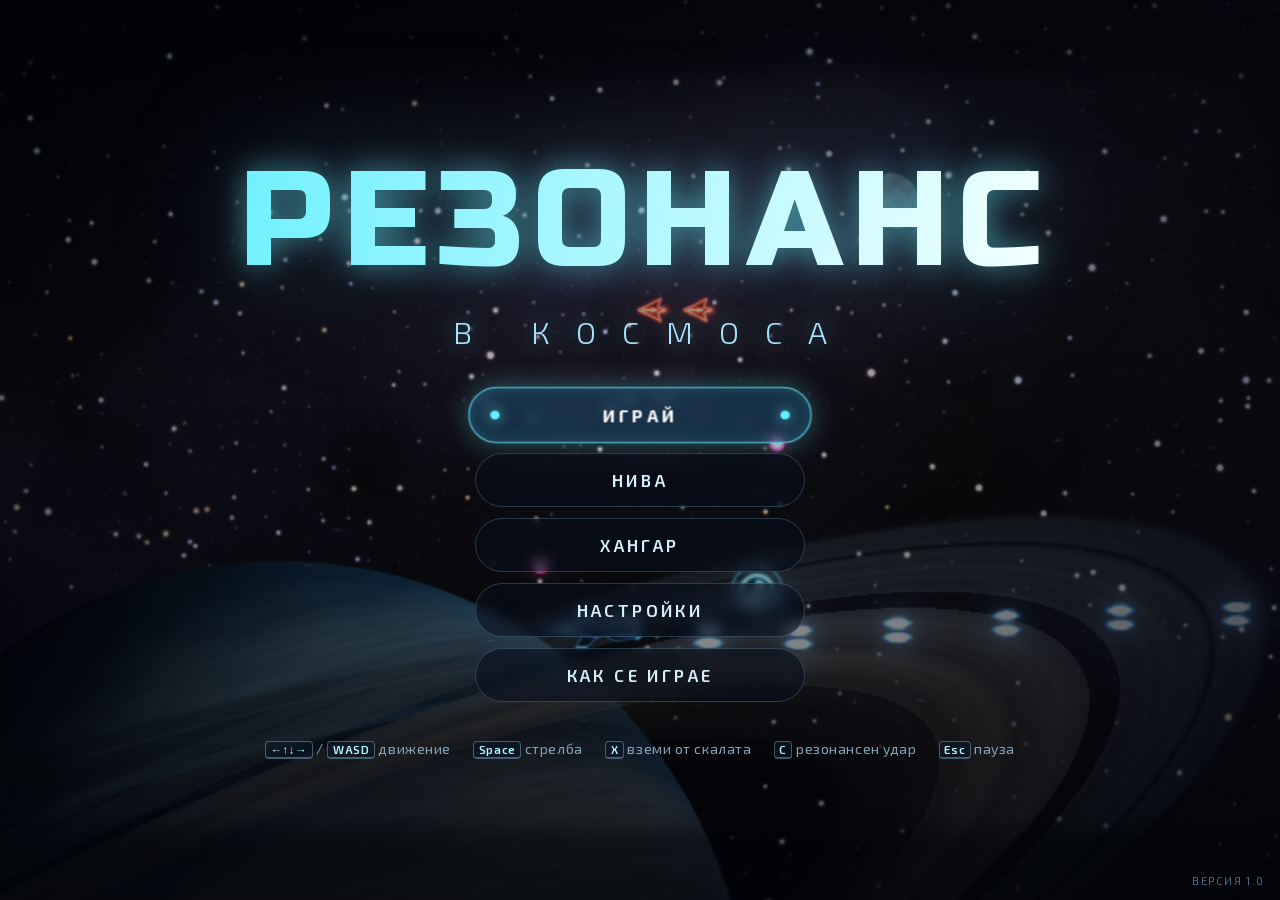
<file: docs/space/index.html>
<!doctype html>
<html lang="bg">
<head>
<meta charset="utf-8">
<meta name="viewport" content="width=device-width,initial-scale=1,viewport-fit=cover,user-scalable=no">
<title>Резонанс в космоса</title>
<meta name="description" content="Хоризонтален космически шутър: шест нива, скала с подобрения, хангар и босове.">
<meta name="theme-color" content="#02040a">
<meta name="apple-mobile-web-app-capable" content="yes">
<meta name="mobile-web-app-capable" content="yes">
<meta name="apple-mobile-web-app-status-bar-style" content="black">
<link rel="icon" href="data:image/svg+xml,%3Csvg xmlns=%22http://www.w3.org/2000/svg%22 viewBox=%220 0 32 32%22%3E%3Crect width=%2232%22 height=%2232%22 rx=%227%22 fill=%22%2304070f%22/%3E%3Cpath d=%22M5 16h4l3-7 4 14 4-11 3 4h4%22 fill=%22none%22 stroke=%22%2367f0ff%22 stroke-width=%222.4%22 stroke-linecap=%22round%22 stroke-linejoin=%22round%22/%3E%3C/svg%3E">
<link rel="apple-touch-icon" href="apple-touch-icon.png">
<meta name="apple-mobile-web-app-title" content="Резонанс">
<script>if (/^https?:/.test(location.protocol)) document.write('<link rel="manifest" href="manifest.webmanifest">'); // при file:// браузърът отказва manifest с грешка в конзолата</script>
<link rel="stylesheet" href="fonts/fonts.css">
<link rel="stylesheet" href="css/ui.css">
</head>
<body>
<canvas id="cv"></canvas>

<div id="play">
  <div id="hud" class="off">
    <div class="hud-tl"><div id="hHull" class="hull"></div><div id="hLives" class="lives"></div></div>
    <div class="hud-tc"><div id="hScore" class="score">0</div><div id="hMult" class="mult"></div>
      <div id="hBoss" class="boss"><span class="nm"></span><div class="bar"><i></i><b></b></div></div></div>
    <div class="hud-tr"><div id="hWpn" class="wpn"></div><div id="hCry" class="cry"></div></div>
    <div id="hScale" class="scale"></div>
    <div id="toast"></div>
  </div>
  <div id="banner"><b></b><span></span></div>
  <div id="touch">
    <button id="tPause" class="tbtn tpause" aria-label="Пауза"><i></i><i></i></button>
    <button id="tAct" class="tbtn tact"><span>Вземи</span></button>
    <button id="tBomb" class="tbtn tbomb"><svg viewBox="0 0 100 100"><circle class="trk" cx="50" cy="50" r="44"/><circle id="tBombArc" class="arc" cx="50" cy="50" r="44"/></svg><span>Удар</span></button>
  </div>
</div>

<section id="title" class="screen">
  <div class="logo"><div class="l1">РЕЗОНАНС</div><div class="l2">в космоса</div></div>
  <nav class="menu">
    <button class="nav primary" data-act="continue"><span id="contTxt">Играй</span></button>
    <button class="nav" data-act="levels">Нива</button>
    <button class="nav" data-act="hangar">Хангар <b id="titleCry"></b></button>
    <button class="nav" data-act="settings">Настройки</button>
    <button class="nav" data-act="howto">Как се играе</button>
  </nav>
  <div class="keys">
    <span><kbd>←↑↓→</kbd> / <kbd>WASD</kbd> движение</span><span><kbd>Space</kbd> стрелба</span><span><kbd>X</kbd> вземи от скалата</span><span><kbd>C</kbd> резонансен удар</span><span><kbd>Esc</kbd> пауза</span>
  </div>
  <div class="keys touchkeys"><span>Плъзгай пръст по екрана — корабът го следва, а стрелбата е автоматична</span></div>
  <div class="ver">версия 1.0</div>
</section>

<section id="levels" class="screen dim off" data-back="title">
  <h2>Нива</h2>
  <div class="seg" id="diffSeg"><button class="nav" data-act="diff" data-v="0">Лесно</button><button class="nav" data-act="diff" data-v="1">Нормално</button><button class="nav" data-act="diff" data-v="2">Трудно</button></div>
  <div class="cards" id="levelCards"></div>
  <nav class="menu row"><button class="nav" data-act="back">Назад</button></nav>
</section>

<section id="brief" class="screen dim off" data-back="back">
  <div class="brief">
    <div class="bhead"><div class="wavebars"><i></i><i></i><i></i><i></i><i></i><i></i><i></i></div><div><small>Връзка със станция „Резонанс“</small><h3 id="briefNo">Ниво 1</h3></div></div>
    <h2 id="briefName"></h2>
    <p id="briefText" class="typed"></p>
    <div class="bboss">Пазач: <b id="briefBoss"></b> · Трудност: <b id="briefDiff"></b></div>
  </div>
  <nav class="menu row"><button class="nav primary" data-act="go">Начало</button><button class="nav" data-act="back">Назад</button></nav>
</section>

<section id="pause" class="screen dim off" data-back="resume">
  <h2>Пауза</h2>
  <nav class="menu">
    <button class="nav primary" data-act="resume">Продължи</button>
    <button class="nav" data-act="restart">Отначало</button>
    <button class="nav" data-act="settings">Настройки</button>
    <button class="nav" data-act="quit">Към началото</button>
  </nav>
</section>

<section id="over" class="screen dim off" data-back="quit">
  <h2 id="overTitle">Край на играта</h2>
  <div id="overStats" class="stats"></div>
  <nav class="menu">
    <button class="nav primary" data-act="cont" id="contBtn">Продължи от контролната точка</button>
    <button class="nav" data-act="restart">Отначало</button>
    <button class="nav" data-act="quit">Към началото</button>
  </nav>
</section>

<section id="results" class="screen dim off" data-back="hangar">
  <h2 id="resTitle">Секторът е чист</h2>
  <div class="medal" id="resMedal"><i></i><span></span></div>
  <div id="resStats" class="stats"></div>
  <div id="resBonus" class="bonus"></div>
  <div class="total"><span>Общо</span><b id="resTotal">0</b><small id="resBest"></small></div>
  <nav class="menu row"><button class="nav primary" data-act="hangar">Хангар</button><button class="nav" data-act="restart">Отново</button><button class="nav" data-act="quit">Към началото</button></nav>
</section>

<section id="ending" class="screen dim off" data-back="title">
  <div class="logo small"><div class="l1">ПОБЕДА</div><div class="l2">звездите светят отново</div></div>
  <p id="endText" class="typed endtext"></p>
  <div class="credits" id="credits">
    <div><span>Игра</span><b>Резонанс в космоса</b></div>
    <div><span>Идея и посока</span><b>Иван Давидов</b></div>
    <div><span>Код, графика и музика</span><b>създадени с Claude — всичко се рисува и звучи от кода, без готови файлове</b></div>
    <div><span>Шрифтове</span><b>Russo One, Exo 2 (SIL Open Font License)</b></div>
    <div><span>Вдъхновение</span><b>класическите хоризонтални шутъри от 90-те</b></div>
  </div>
  <div id="endStats" class="stats"></div>
  <nav class="menu row"><button class="nav primary" data-act="title">Към началото</button></nav>
</section>

<section id="hangar" class="screen dim off" data-back="title">
  <div class="hhead"><h2>Хангар</h2><div class="bank"><i></i><b id="bank">0</b><span>кристала</span></div></div>
  <div class="hgrid">
    <div class="hship"><canvas id="shipCv" width="360" height="220"></canvas><div class="wsel" id="wSel"></div><p class="hint2" id="wDesc"></p></div>
    <div class="ups" id="ups"></div>
  </div>
  <nav class="menu row"><button class="nav primary" data-act="next" id="nextBtn">Следващо ниво</button><button class="nav" data-act="back">Назад</button></nav>
</section>

<section id="settings" class="screen dim off" data-back="back">
  <h2>Настройки</h2>
  <div class="setlist" id="setList"></div>
  <nav class="menu row"><button class="nav" data-act="back">Назад</button></nav>
</section>

<section id="howto" class="screen dim off" data-back="back">
  <h2>Как се играе</h2>
  <div class="howto">
    <div><h4>Управление</h4><p><kbd>←↑↓→</kbd>/<kbd>WASD</kbd> — движение · <kbd>Space</kbd>/<kbd>Z</kbd> — стрелба (задръж) · <kbd>X</kbd>/<kbd>Shift</kbd> — вземи от скалата · <kbd>C</kbd> — резонансен удар · <kbd>Esc</kbd> — пауза · <kbd>F</kbd> — цял екран · <kbd>M</kbd> — музика</p><p class="touchonly">На телефон: плъзгай пръст където и да е по екрана — корабът следва движението му, а стрелбата е автоматична. Вдясно са бутоните „Вземи“ и „Удар“.</p></div>
    <div><h4>Скалата</h4><p>Когато унищожиш цяла вълна, тя оставя <b>нота</b>. Всяка нота премества курсора по скалата с едно поле: Скорост → Оръдие → Ракети → Ехо → Щит → Резонанс. Сам решаваш кога да вземеш маркираното подобрение — или да събереш още ноти и да стигнеш до следващото.</p></div>
    <div><h4>Оръжия</h4><p><b class="c-pulse">Импулс</b> — бърз изстрел право напред. <b class="c-fan">Ветрило</b> — разпръснат изстрел, добър срещу много врагове наведнъж. <b class="c-beam">Лъч</b> — непрекъснат, минава през всички по пътя си. <b class="c-wave">Вълна</b> — минава през щитове. Сваленият <b>Носач</b> пуска кристал, който сменя предлаганото оръжие на всеки 2–3 секунди — хвани го, когато покаже желаното. Ако е същото като твоето, получаваш +1 мощност.</p></div>
    <div><h4>Резонансен удар</h4><p>Зарежда се с всеки унищожен враг. Пуска вълна през целия екран, която изтрива вражеските изстрели и наранява всички врагове.</p></div>
    <div><h4>Корпус и кораби</h4><p>Корабът издържа 3 удара, а щитът поема ударите пръв. Изстрелите те засягат само ако улучат светлата точка в средата на кораба. Когато загубиш кораб, губиш едно ниво мощност, щита и дроновете.</p></div>
    <div><h4>Хангар</h4><p>Кристалите, които събираш от враговете, остават у теб и след края на нивото. В хангара купуваш с тях постоянни подобрения и избираш с какво оръжие да започнеш.</p></div>
  </div>
  <nav class="menu row"><button class="nav" data-act="back">Назад</button></nav>
</section>

<div id="rotate"><div class="phone"></div><p>Завърти устройството хоризонтално</p></div>
<div id="nogl" class="screen off"><h2>Нужен е WebGL 2</h2><p>Браузърът не поддържа WebGL 2. Опитай с нова версия на Chrome, Safari, Firefox или Edge.</p></div>

<script src="js/core.js"></script>
<script src="js/sim/world.js"></script>
<script src="js/sim/foes.js"></script>
<script src="js/sim/foes2.js"></script>
<script src="js/sim/foes3.js"></script>
<script src="js/sim/bosses.js"></script>
<script src="js/sim/bosses2.js"></script>
<script src="js/sim/bosses3.js"></script>
<script src="js/sim/progress.js"></script>
<script src="js/sim/bot.js"></script>
<script src="js/levels/l1.js"></script>
<script src="js/levels/l2.js"></script>
<script src="js/levels/l3.js"></script>
<script src="js/levels/l4.js"></script>
<script src="js/levels/l5.js"></script>
<script src="js/levels/l6.js"></script>
<script src="js/save.js"></script>
<script src="js/input.js"></script>
<script src="js/gl.js"></script>
<script src="js/art.js"></script>
<script src="js/bg.js"></script>
<script src="js/fx.js"></script>
<script src="js/look.js"></script>
<script src="js/audio.js"></script>
<script src="js/ui.js"></script>
<script src="js/main.js"></script>
</body>
</html>
</file>
<file: docs/space/fonts/fonts.css>
/* генерира се от dev/fonts.py — не се пипа на ръка; лицензи: OFL-*.txt */
@font-face {
  font-family: 'Exo 2';
  font-style: normal;
  font-weight: 300 800;
  font-display: block;
  src: url([data-uri]) format('woff2');
  unicode-range: U+0301, U+0400-045F, U+0490-0491, U+04B0-04B1, U+2116;
}
@font-face {
  font-family: 'Exo 2';
  font-style: normal;
  font-weight: 300 800;
  font-display: block;
  src: url([data-uri]) format('woff2');
  unicode-range: U+0000-00FF, U+0131, U+0152-0153, U+02BB-02BC, U+02C6, U+02DA, U+02DC, U+0304, U+0308, U+0329, U+2000-206F, U+20AC, U+2122, U+2191, U+2193, U+2212, U+2215, U+FEFF, U+FFFD;
}
@font-face {
  font-family: 'Russo One';
  font-style: normal;
  font-weight: 400;
  font-display: block;
  src: url([data-uri]) format('woff2');
  unicode-range: U+0301, U+0400-045F, U+0490-0491, U+04B0-04B1, U+2116;
}
@font-face {
  font-family: 'Russo One';
  font-style: normal;
  font-weight: 400;
  font-display: block;
  src: url([data-uri]) format('woff2');
  unicode-range: U+0000-00FF, U+0131, U+0152-0153, U+02BB-02BC, U+02C6, U+02DA, U+02DC, U+0304, U+0308, U+0329, U+2000-206F, U+20AC, U+2122, U+2191, U+2193, U+2212, U+2215, U+FEFF, U+FFFD;
}
</file>
<file: docs/space/css/ui.css>
/* Резонанс в космоса — интерфейсът. --u е мащабът на игралното поле (px на единица), задава се от main.js. */
:root { --cy: #67f0ff; --cy2: #b9f8ff; --mg: #ff4fa8; --gd: #ffd27a; --ink: #e9f7ff; --dim: #86a3b8; --glass: rgba(6, 14, 28, .58); --line: rgba(140, 225, 255, .22); }
* { box-sizing: border-box; }
html, body { margin: 0; height: 100%; overflow: hidden; background: #02040a; color: var(--ink); font-family: 'Exo 2', system-ui, sans-serif; -webkit-user-select: none; user-select: none; -webkit-tap-highlight-color: transparent; -webkit-touch-callout: none; overscroll-behavior: none; }
#cv { position: fixed; inset: 0; width: 100%; height: 100%; display: block; touch-action: none; }
kbd { display: inline-block; min-width: 1.6em; padding: .08em .4em; border: 1px solid rgba(160, 230, 255, .35); border-bottom-width: 2px; border-radius: .35em; font: 600 .82em 'Exo 2', sans-serif; color: var(--cy2); background: rgba(10, 24, 40, .6); text-align: center; }

/* ── игралното поле и HUD-ът ── */
#play { position: fixed; touch-action: none; font-size: max(10.5px, calc(var(--u) * 16px)); pointer-events: none; }
#hud { position: absolute; inset: 0; transition: opacity .5s; }
#hud.off { opacity: 0; }
.hud-tl, .hud-tc, .hud-tr { position: absolute; top: 1em; }
.hud-tl { left: 1.4em; display: flex; flex-direction: column; gap: .45em; }
.hud-tc { left: 50%; transform: translateX(-50%); text-align: center; }
.hud-tr { right: 1.4em; text-align: right; display: flex; flex-direction: column; gap: .4em; align-items: flex-end; }
.hull { display: flex; gap: .28em; }
.hull i { width: 1.55em; height: .62em; transform: skewX(-24deg); border: 1px solid rgba(103, 240, 255, .45); background: rgba(103, 240, 255, .06); transition: background .25s, box-shadow .25s; }
.hull i.on { background: linear-gradient(180deg, #c8fbff, #40d8f0); box-shadow: 0 0 .7em rgba(80, 230, 255, .75); border-color: transparent; }
.hull i.sh { background: linear-gradient(180deg, #fff, #9be9ff); box-shadow: 0 0 .9em rgba(190, 240, 255, .9); border-color: transparent; border-radius: .2em; }
.lives { display: flex; gap: .3em; align-items: center; font-weight: 700; font-size: .85em; color: var(--cy2); }
.lives i { width: 1.6em; height: .95em; background: var(--cy2); opacity: .85; -webkit-mask: var(--ship) center/contain no-repeat; mask: var(--ship) center/contain no-repeat; filter: drop-shadow(0 0 .3em rgba(103, 240, 255, .8)); }
:root { --ship: url("data:image/svg+xml,%3Csvg xmlns='http://www.w3.org/2000/svg' viewBox='-32 -21 68 42'%3E%3Cpath d='M-30 0-24-7-8-9-2-8 8-13.5 30-11.5 34-9.2 30-7 10-7 6-6 13 0 6 6 10 7 30 7 34 9.2 30 11.5 8 13.5-2 8-8 9-21 19.5-31 20-25 7.5-24 7Z'/%3E%3C/svg%3E"); }
.score { font: 800 2.05em 'Exo 2', sans-serif; letter-spacing: .05em; font-variant-numeric: tabular-nums; color: #fff; text-shadow: 0 0 .5em rgba(103, 240, 255, .55), 0 0 1.4em rgba(103, 240, 255, .25); line-height: 1; }
.mult { margin-top: .2em; font: 800 1em 'Exo 2'; color: var(--gd); letter-spacing: .08em; opacity: 0; transform: scale(.8); transition: opacity .2s, transform .2s; text-shadow: 0 0 .6em rgba(255, 190, 80, .8); }
.mult.on { opacity: 1; transform: scale(1); }
.wpn { display: flex; align-items: center; gap: .6em; font-size: .8em; letter-spacing: .2em; text-transform: uppercase; color: var(--cy2); }
.wpn b { font-weight: 700; }
.pp { display: inline-flex; gap: .2em; }
.pp i { width: .42em; height: .8em; border-radius: .1em; background: rgba(140, 220, 255, .18); transition: background .25s, box-shadow .25s; }
.pp i.on { background: var(--cy); box-shadow: 0 0 .5em rgba(103, 240, 255, .8); }
.cry { display: flex; align-items: center; gap: .4em; font: 700 .95em 'Exo 2'; font-variant-numeric: tabular-nums; color: #cfe6ff; }
.cry i { width: .62em; height: .9em; background: linear-gradient(160deg, #fff, #7fb6ff); clip-path: polygon(50% 0, 100% 42%, 50% 100%, 0 42%); filter: drop-shadow(0 0 .3em #6fb0ff); }

/* скалата: шест полета, курсорът свети; пълните са приглушени */
.scale { position: absolute; left: 50%; bottom: .9em; transform: translateX(-50%); display: flex; gap: .35em; align-items: stretch; }
.slot { position: relative; min-width: 5.5em; padding: .42em .7em .36em; border: 1px solid var(--line); background: var(--glass); transform: skewX(-14deg); display: flex; flex-direction: column; align-items: center; gap: .28em; transition: background .2s, border-color .2s, box-shadow .2s, opacity .2s; backdrop-filter: blur(3px); -webkit-backdrop-filter: blur(3px); }
.slot > * { transform: skewX(14deg); }
.slot .nm { font: 700 .66em 'Exo 2'; letter-spacing: .16em; text-transform: uppercase; color: #bfe2f2; white-space: nowrap; }
.slot .pp i { width: .5em; height: .32em; }
.slot.cur { border-color: var(--cy); background: rgba(70, 210, 255, .22); box-shadow: 0 0 1.2em rgba(103, 240, 255, .5), inset 0 0 .9em rgba(103, 240, 255, .35); animation: cur 1s ease-in-out infinite; }
.slot.cur .nm { color: #fff; text-shadow: 0 0 .5em #7ff4ff; }
.slot.full .nm { opacity: .45; }
.slot.full::after { content: 'макс'; position: absolute; right: .35em; top: -.75em; font: 700 .5em 'Exo 2'; letter-spacing: .14em; color: var(--gd); transform: skewX(14deg); text-transform: uppercase; }
.slot.cur.full { border-color: var(--gd); box-shadow: 0 0 1em rgba(255, 200, 100, .4); }
@keyframes cur { 50% { box-shadow: 0 0 1.8em rgba(103, 240, 255, .75), inset 0 0 1.2em rgba(103, 240, 255, .5); } }
.slot.got { animation: got .35s ease-out, cur 1s ease-in-out .35s infinite; }
@keyframes got { 0% { transform: skewX(-14deg) scale(1.22); background: rgba(160, 250, 255, .6); } 100% { transform: skewX(-14deg) scale(1); } }
.slot.took { animation: took .5s ease-out; }
@keyframes took { 0% { background: rgba(255, 255, 255, .85); box-shadow: 0 0 2.4em #9ff; transform: skewX(-14deg) translateY(-.4em); } 100% { transform: skewX(-14deg); } }
.slot.no { animation: no .3s; }
@keyframes no { 25% { transform: skewX(-14deg) translateX(-.3em); } 75% { transform: skewX(-14deg) translateX(.3em); } }
.res { margin-left: .6em; display: flex; flex-direction: column; justify-content: center; gap: .3em; min-width: 6em; }
.res .bar { height: .5em; border: 1px solid rgba(255, 120, 200, .35); background: rgba(40, 8, 30, .5); transform: skewX(-14deg); overflow: hidden; }
.res .bar i { display: block; height: 100%; width: 0; background: linear-gradient(90deg, #a03cff, #ff5fb4); box-shadow: 0 0 .6em #ff5fb4; transition: width .25s; }
.res .lb { font: 700 .62em 'Exo 2'; letter-spacing: .16em; text-transform: uppercase; color: #e4b6d4; opacity: .6; transition: opacity .2s, color .2s; }
.res.full .lb { opacity: 1; color: #fff; text-shadow: 0 0 .6em #ff5fb4; animation: blink .8s infinite; }
.res.full .bar { border-color: #ff8fd0; box-shadow: 0 0 1em rgba(255, 95, 180, .7); }
@keyframes blink { 50% { opacity: .55; } }
.hint { position: absolute; left: 50%; bottom: calc(100% + .55em); transform: translateX(-50%); font: 600 .7em 'Exo 2'; letter-spacing: .14em; text-transform: uppercase; color: var(--cy2); opacity: 0; transition: opacity .25s; white-space: nowrap; text-shadow: 0 0 .6em #000; }
.hint.on { opacity: .9; }
body.touch .hint, body.touch .res .lb kbd { display: none; }

/* голям надпис (име на нивото, подсказки) */
#banner { position: absolute; left: 0; right: 0; top: 34%; text-align: center; opacity: 0; pointer-events: none; }
#banner b { display: block; font: 400 2.9em 'Russo One', sans-serif; letter-spacing: .1em; text-transform: uppercase; background: linear-gradient(90deg, #8ff6ff, #fff 50%, #ff9ad5); -webkit-background-clip: text; background-clip: text; color: transparent; filter: drop-shadow(0 0 .35em rgba(103, 240, 255, .5)); }
#banner span { display: block; margin-top: .5em; font: 600 .95em 'Exo 2'; letter-spacing: .3em; text-transform: uppercase; color: #bfe6f5; text-shadow: 0 0 .6em #000; }
#banner.on { animation: ban 3.2s ease-out forwards; }
@keyframes ban { 0% { opacity: 0; transform: scale(1.12); letter-spacing: .4em; } 12% { opacity: 1; transform: scale(1); } 80% { opacity: 1; } 100% { opacity: 0; transform: translateY(-.6em); } }

/* тъч бутоните: върху целия екран, вдясно (на телефоните — в полето извън играта) */
#touch { position: fixed; inset: 0; pointer-events: none; display: none; font-size: max(11px, calc(var(--u, 1) * 16px)); }
body.touch.playing #touch { display: block; }
.tbtn { position: absolute; pointer-events: auto; border: 1px solid rgba(150, 230, 255, .35); border-radius: 50%; background: rgba(6, 16, 30, .45); color: #dff7ff; font: 700 .7em 'Exo 2'; letter-spacing: .14em; text-transform: uppercase; display: grid; place-items: center; touch-action: none; backdrop-filter: blur(4px); -webkit-backdrop-filter: blur(4px); transition: transform .08s, background .2s, box-shadow .2s, opacity .2s; }
.tbtn.on { transform: scale(.92); background: rgba(103, 240, 255, .3); }
.tact { right: max(1.2em, env(safe-area-inset-right)); bottom: calc(7.6em + env(safe-area-inset-bottom)); width: 4.6em; height: 4.6em; opacity: .55; }
.tact.ready { opacity: 1; border-color: var(--cy); box-shadow: 0 0 1.4em rgba(103, 240, 255, .55); animation: cur 1s infinite; }
.tbomb { right: max(5.2em, calc(env(safe-area-inset-right) + 4em)); bottom: calc(1.6em + env(safe-area-inset-bottom)); width: 5.4em; height: 5.4em; opacity: .55; }
.tbomb svg { position: absolute; inset: -2px; width: calc(100% + 4px); height: calc(100% + 4px); transform: rotate(-90deg); }
.tbomb .trk { fill: none; stroke: rgba(255, 95, 180, .15); stroke-width: 5; }
.tbomb .arc { fill: none; stroke: #ff5fb4; stroke-width: 5; stroke-dasharray: 276.5; stroke-dashoffset: 276.5; stroke-linecap: round; transition: stroke-dashoffset .25s; filter: drop-shadow(0 0 3px #ff5fb4); }
.tbomb.ready { opacity: 1; box-shadow: 0 0 1.6em rgba(255, 95, 180, .6); }
.tpause { right: max(1em, env(safe-area-inset-right)); top: max(1em, env(safe-area-inset-top)); width: 3em; height: 3em; display: flex; gap: .32em; justify-content: center; align-items: center; opacity: .7; }
.tpause i { width: .32em; height: 1.1em; background: #dff7ff; border-radius: .1em; }
body.touch .hud-tr { right: 4.6em; }

/* ── екраните ── */
.screen { position: fixed; inset: 0; display: flex; flex-direction: column; align-items: center; justify-content: center; gap: 2.2vh; padding: 4vh 4vw; transition: opacity .45s, visibility .45s; z-index: 5; text-align: center; padding-left: max(4vw, env(safe-area-inset-left)); padding-right: max(4vw, env(safe-area-inset-right)); }
.screen.off { opacity: 0; visibility: hidden; pointer-events: none; }
#title { background: radial-gradient(ellipse 70% 60% at 50% 45%, rgba(2, 5, 12, .25), rgba(2, 4, 10, .78)); }
.screen.dim { background: rgba(2, 5, 12, .62); backdrop-filter: blur(7px) saturate(1.2); -webkit-backdrop-filter: blur(7px) saturate(1.2); }
.logo { line-height: 1; margin-bottom: 2vh; }
.logo .l1 { font: 400 clamp(46px, 10.5vw, 150px) 'Russo One', sans-serif; letter-spacing: .07em; background: linear-gradient(100deg, #6ff0ff 0%, #e8feff 42%, #fff 50%, #ffc0e6 62%, #ff5fb4 100%); background-size: 220% 100%; -webkit-background-clip: text; background-clip: text; color: transparent; filter: drop-shadow(0 0 .12em rgba(103, 240, 255, .55)) drop-shadow(0 0 .45em rgba(103, 180, 255, .3)); animation: sheen 7s ease-in-out infinite; padding-left: .07em; }
.logo .l2 { margin-top: .35em; font: 300 clamp(15px, 2.4vw, 32px) 'Exo 2', sans-serif; letter-spacing: .85em; padding-left: .85em; text-transform: uppercase; color: #a9e4ff; text-shadow: 0 0 .8em rgba(103, 240, 255, .6); }
@keyframes sheen { 0%, 100% { background-position: 0 0; } 50% { background-position: 100% 0; } }
.screen h2 { margin: 0 0 1vh; font: 400 clamp(30px, 5vw, 64px) 'Russo One', sans-serif; letter-spacing: .08em; text-transform: uppercase; color: #fff; text-shadow: 0 0 .4em rgba(103, 240, 255, .6); }
.screen p { max-width: 36em; color: #bcd6e6; line-height: 1.6; }
.menu { display: flex; flex-direction: column; gap: 1.2vh; align-items: stretch; min-width: min(80vw, 330px); }
.menu button { position: relative; padding: .95em 2.6em; border: 1px solid rgba(150, 230, 255, .22); border-radius: 999px; background: rgba(6, 14, 28, .55); color: #d9effa; font: 600 clamp(13px, 1.5vw, 17px) 'Exo 2', sans-serif; letter-spacing: .2em; text-transform: uppercase; cursor: pointer; outline: none; transition: transform .16s, border-color .16s, box-shadow .16s, background .16s, color .16s; backdrop-filter: blur(6px); -webkit-backdrop-filter: blur(6px); }
.menu button b { color: var(--cy2); font-weight: 700; }
.menu button.sel { border-color: var(--cy); color: #fff; background: rgba(30, 90, 130, .45); box-shadow: 0 0 1.6em rgba(103, 240, 255, .35), inset 0 0 1em rgba(103, 240, 255, .18); transform: scale(1.04); }
.menu button.sel::before, .menu button.sel::after { content: ''; position: absolute; top: 50%; width: .5em; height: .5em; margin-top: -.25em; border-radius: 50%; background: var(--cy); box-shadow: 0 0 .7em var(--cy); }
.menu button.sel::before { left: 1.2em; } .menu button.sel::after { right: 1.2em; }
.menu button.primary { font-weight: 700; }
.keys { display: flex; flex-wrap: wrap; justify-content: center; gap: .6em 1.6em; color: var(--dim); font-size: clamp(11px, 1.15vw, 14px); letter-spacing: .04em; margin-top: 2vh; }
.touchkeys { display: none; }
body.touch .keys { display: none; } body.touch .touchkeys { display: flex; }
.ver { position: absolute; right: max(1.4em, env(safe-area-inset-right)); bottom: 1.2em; font-size: 11px; letter-spacing: .14em; color: #4f6a7e; text-transform: uppercase; }
.stats { display: grid; grid-template-columns: repeat(3, minmax(7.5em, 1fr)); gap: 1.4vh 2.2vw; margin: 1vh 0 2vh; }
.stats div { padding: .7em 1em; border: 1px solid var(--line); background: var(--glass); border-radius: .6em; }
.stats span { display: block; font-size: .72em; letter-spacing: .18em; text-transform: uppercase; color: var(--dim); }
.stats b { display: block; margin-top: .2em; font: 800 1.5em 'Exo 2'; font-variant-numeric: tabular-nums; color: #fff; }

/* завърти телефона */
#rotate { position: fixed; inset: 0; z-index: 20; display: none; flex-direction: column; align-items: center; justify-content: center; gap: 22px; background: #02040a; color: #bfe6f5; font: 600 15px 'Exo 2'; letter-spacing: .12em; text-transform: uppercase; text-align: center; padding: 30px; }
#rotate .phone { width: 46px; height: 80px; border: 3px solid var(--cy); border-radius: 9px; box-shadow: 0 0 18px rgba(103, 240, 255, .5); animation: rot 2.2s ease-in-out infinite; }
@keyframes rot { 0%, 25% { transform: rotate(0); } 55%, 100% { transform: rotate(-90deg); } }
@media (orientation: portrait) and (pointer: coarse) { #rotate { display: flex; } }

#fps { position: fixed; left: 8px; bottom: 6px; z-index: 30; font: 11px ui-monospace, monospace; color: #9fe; text-shadow: 0 0 4px #000; display: none; pointer-events: none; }
#fps.on { display: block; }
@media (prefers-reduced-motion: reduce) { .logo .l1, .slot.cur, .tact.ready { animation: none !important; } }

/* ── етап 2: екраните ── */
.screen { overflow-y: auto; justify-content: safe center; }
.menu.row { flex-direction: row; flex-wrap: wrap; justify-content: center; min-width: 0; }
.menu.row button { padding: .85em 2.2em; }
.c-pulse { color: #8fd4ff; } .c-fan { color: #7dffa8; } .c-beam { color: #d49aff; } .c-wave { color: #ffc56b; }
.touchonly { display: none; } body.touch .touchonly { display: block; }

/* сегментиран избор (трудност) */
.seg { display: flex; padding: 4px; border: 1px solid var(--line); border-radius: 999px; background: var(--glass); backdrop-filter: blur(6px); -webkit-backdrop-filter: blur(6px); }
.seg button { border: 0; background: transparent; color: #9fc3d6; font: 600 13px 'Exo 2'; letter-spacing: .16em; text-transform: uppercase; padding: .75em 1.5em; border-radius: 999px; cursor: pointer; outline: none; transition: background .2s, color .2s, box-shadow .2s; }
.seg button.on { background: linear-gradient(180deg, rgba(103, 240, 255, .38), rgba(40, 120, 170, .38)); color: #fff; box-shadow: 0 0 1em rgba(103, 240, 255, .35); }
.seg button.sel { box-shadow: 0 0 0 1px var(--cy), 0 0 1em rgba(103, 240, 255, .35); color: #fff; }

/* картите на нивата */
.cards { display: grid; grid-template-columns: repeat(3, minmax(0, 1fr)); gap: 14px; width: min(92vw, 920px); }
.card { position: relative; text-align: left; padding: 16px 18px; min-height: 128px; border: 1px solid var(--line); border-radius: 14px; color: var(--ink); cursor: pointer; overflow: hidden; outline: none; font-family: 'Exo 2'; transition: transform .16s, border-color .16s, box-shadow .16s;
  background: radial-gradient(120% 90% at 100% 0%, var(--tint, rgba(60, 180, 220, .35)), transparent 60%), linear-gradient(160deg, rgba(16, 30, 50, .82), rgba(5, 8, 16, .88)); }
.card .no { position: absolute; right: 14px; top: 6px; font: 400 40px 'Russo One'; color: rgba(255, 255, 255, .12); }
.card h4 { margin: 22px 0 4px; font: 700 16px 'Exo 2'; letter-spacing: .05em; }
.card small { display: block; color: var(--dim); font-size: 12px; letter-spacing: .06em; }
.card .row { display: flex; align-items: center; gap: 10px; margin-top: 10px; font: 700 13px 'Exo 2'; font-variant-numeric: tabular-nums; color: #cfe6ff; }
.card.locked { cursor: default; filter: saturate(.25) brightness(.7); }
.card.locked h4::before { content: '🔒 '; filter: grayscale(1); }
.card.sel { border-color: var(--cy); box-shadow: 0 0 1.6em rgba(103, 240, 255, .35); transform: translateY(-3px); }
.md { display: inline-block; width: 18px; height: 20px; clip-path: polygon(50% 0, 100% 25%, 100% 75%, 50% 100%, 0 75%, 0 25%); background: rgba(140, 220, 255, .14); }
.md.m1 { background: linear-gradient(160deg, #ffd0a0, #b0662c); } .md.m2 { background: linear-gradient(160deg, #fff, #9aaabb); } .md.m3 { background: linear-gradient(160deg, #fff6c0, #e0a020); filter: drop-shadow(0 0 6px rgba(255, 200, 80, .8)); }

/* брифинг */
.brief { width: min(92vw, 760px); text-align: left; padding: 24px 30px 22px; border: 1px solid var(--line); border-radius: 16px; background: rgba(4, 10, 20, .72); box-shadow: inset 0 0 50px rgba(103, 240, 255, .06); }
.bhead { display: flex; gap: 16px; align-items: center; }
.bhead small { color: var(--dim); letter-spacing: .2em; text-transform: uppercase; font-size: 11px; }
.bhead h3 { margin: 3px 0 0; font: 700 14px 'Exo 2'; letter-spacing: .3em; color: var(--cy2); text-transform: uppercase; }
.wavebars { display: flex; gap: 3px; align-items: center; height: 34px; }
.wavebars i { width: 4px; height: 30%; background: var(--cy); border-radius: 2px; box-shadow: 0 0 6px var(--cy); animation: wb .9s ease-in-out infinite; }
.wavebars i:nth-child(2) { animation-delay: -.2s; } .wavebars i:nth-child(3) { animation-delay: -.5s; } .wavebars i:nth-child(4) { animation-delay: -.1s; } .wavebars i:nth-child(5) { animation-delay: -.7s; } .wavebars i:nth-child(6) { animation-delay: -.35s; } .wavebars i:nth-child(7) { animation-delay: -.6s; }
@keyframes wb { 50% { height: 100%; } }
.brief.done .wavebars i { animation-play-state: paused; }
.brief h2 { text-align: left; margin: 14px 0 10px; }
.typed { min-height: 5.2em; margin: 0 0 12px; font-size: clamp(14px, 1.6vw, 18px); line-height: 1.65; color: #d5e9f5; max-width: none !important; }
.typed::after { content: '▍'; color: var(--cy); animation: blink 1s infinite; }
.bboss { color: var(--dim); font-size: 13px; letter-spacing: .05em; } .bboss b { color: var(--gd); }

/* резултати */
.medal { display: flex; flex-direction: column; align-items: center; gap: 6px; min-height: 92px; }
.medal i { width: 62px; height: 70px; clip-path: polygon(50% 0, 100% 25%, 100% 75%, 50% 100%, 0 75%, 0 25%); background: rgba(140, 220, 255, .1); }
.medal.m1 i { background: linear-gradient(160deg, #ffe0b8, #b0662c 70%); } .medal.m2 i { background: linear-gradient(160deg, #fff, #8d9cb0 70%); } .medal.m3 i { background: linear-gradient(160deg, #fffbe0, #e8a418 70%); filter: drop-shadow(0 0 14px rgba(255, 200, 80, .9)); }
.medal span { font: 700 12px 'Exo 2'; letter-spacing: .32em; text-transform: uppercase; color: #e8d6b8; }
.medal.pop i { animation: mpop .7s cubic-bezier(.2, 1.7, .4, 1); }
@keyframes mpop { 0% { transform: scale(0) rotate(-40deg); } 100% { transform: scale(1); } }
.bonus { display: flex; flex-direction: column; gap: 2px; min-width: min(86vw, 440px); }
.bonus div { display: flex; justify-content: space-between; gap: 30px; padding: 5px 12px; color: #bfe0ef; font-size: 14px; border-bottom: 1px dashed rgba(140, 220, 255, .14); opacity: 0; transform: translateX(-10px); transition: opacity .3s, transform .3s; }
.bonus div.on { opacity: 1; transform: none; }
.bonus b { color: var(--gd); font-variant-numeric: tabular-nums; }
.total { display: flex; align-items: baseline; gap: 14px; flex-wrap: wrap; justify-content: center; }
.total span { letter-spacing: .3em; text-transform: uppercase; color: var(--dim); font-size: 13px; }
.total b { font: 800 clamp(30px, 4.4vw, 50px) 'Exo 2'; font-variant-numeric: tabular-nums; color: #fff; text-shadow: 0 0 .5em rgba(103, 240, 255, .6); }
.total small { color: var(--gd); letter-spacing: .14em; text-transform: uppercase; font-weight: 700; }

/* хангар */
.hhead { display: flex; align-items: center; gap: 28px; flex-wrap: wrap; justify-content: center; }
.hhead h2 { margin: 0; }
.bank { display: flex; align-items: center; gap: 9px; padding: 9px 18px; border: 1px solid var(--line); border-radius: 999px; background: var(--glass); }
.bank i, .cicon { display: inline-block; width: 12px; height: 17px; background: linear-gradient(160deg, #fff, #7fb6ff); clip-path: polygon(50% 0, 100% 42%, 50% 100%, 0 42%); filter: drop-shadow(0 0 5px #6fb0ff); }
.bank b { font: 800 22px 'Exo 2'; font-variant-numeric: tabular-nums; }
.bank span { color: var(--dim); font-size: 12px; letter-spacing: .14em; text-transform: uppercase; }
.bank.gain b { animation: gain .6s; } @keyframes gain { 40% { color: var(--gd); transform: scale(1.15); } }
.hgrid { display: grid; grid-template-columns: minmax(0, 360px) minmax(0, 540px); gap: 22px; align-items: start; width: min(94vw, 930px); }
.hship canvas { display: block; width: 100%; aspect-ratio: 36 / 22; height: auto; border: 1px solid var(--line); border-radius: 14px; background: radial-gradient(70% 80% at 50% 50%, rgba(40, 110, 160, .3), rgba(3, 6, 14, .85)); }
.wsel { display: grid; grid-template-columns: repeat(4, minmax(0, 1fr)); gap: 8px; margin-top: 10px; }
.wsel button { padding: 10px 4px 8px; border: 1px solid var(--line); border-radius: 10px; background: var(--glass); font: 700 11px 'Exo 2'; letter-spacing: .1em; text-transform: uppercase; cursor: pointer; outline: none; display: flex; flex-direction: column; align-items: center; gap: 5px; transition: border-color .15s, box-shadow .15s, transform .15s; }
.wsel button i { width: 24px; height: 5px; border-radius: 3px; background: currentColor; box-shadow: 0 0 8px currentColor; }
.wsel button small { color: #cfe6ff; font-size: 10px; letter-spacing: .06em; display: flex; align-items: center; gap: 4px; }
.wsel button small .cicon { width: 8px; height: 11px; }
.wsel button.on { border-color: currentColor; box-shadow: 0 0 1em -2px currentColor, inset 0 0 1em -6px currentColor; }
.wsel button.locked { opacity: .55; }
.wsel button.sel { transform: translateY(-2px); box-shadow: 0 0 0 1px var(--cy), 0 0 1.2em rgba(103, 240, 255, .4); }
.hint2 { margin: 8px 2px 0; font-size: 12.5px; color: var(--dim); text-align: left; min-height: 2.6em; }
.ups { display: flex; flex-direction: column; gap: 7px; }
.up { display: grid; grid-template-columns: 1fr auto; gap: 3px 14px; align-items: center; text-align: left; padding: 10px 16px; border: 1px solid var(--line); border-radius: 12px; background: var(--glass); color: var(--ink); cursor: pointer; outline: none; font-family: 'Exo 2'; transition: border-color .15s, box-shadow .15s, transform .15s; }
.up h5 { margin: 0; font: 700 14px 'Exo 2'; letter-spacing: .05em; display: flex; align-items: center; gap: 10px; }
.up small { color: var(--dim); font-size: 12px; }
.up .cost { grid-row: 1 / span 2; grid-column: 2; display: flex; align-items: center; gap: 6px; font: 800 16px 'Exo 2'; font-variant-numeric: tabular-nums; color: #cfe6ff; }
.up.max .cost { color: var(--gd); font-size: 12px; letter-spacing: .2em; text-transform: uppercase; }
.up.poor .cost { color: #ff7a9a; }
.up .pp i { width: .8em; height: .32em; }
.up.sel { border-color: var(--cy); box-shadow: 0 0 1.2em rgba(103, 240, 255, .3); transform: translateX(3px); }
.up.bought { animation: took2 .6s; } @keyframes took2 { 0% { background: rgba(160, 250, 255, .45); } }
.no2 { animation: no2 .3s; } @keyframes no2 { 25% { transform: translateX(-6px); } 75% { transform: translateX(6px); } }

/* настройки */
.setlist { display: flex; flex-direction: column; gap: 6px; width: min(92vw, 580px); }
.setrow { display: flex; justify-content: space-between; align-items: center; gap: 20px; padding: 12px 18px; border: 1px solid var(--line); border-radius: 12px; background: var(--glass); color: var(--ink); font: 600 14px 'Exo 2'; letter-spacing: .08em; cursor: pointer; outline: none; transition: border-color .15s, box-shadow .15s; }
.setrow .v { color: var(--cy2); display: flex; gap: 10px; align-items: center; font-weight: 700; }
.setrow.sel { border-color: var(--cy); box-shadow: 0 0 1.2em rgba(103, 240, 255, .3); }
.setrow.sel .v::before { content: '‹'; opacity: .6; } .setrow.sel .v::after { content: '›'; opacity: .6; }
.vol { display: flex; gap: 3px; } .vol i { width: 7px; height: 14px; border-radius: 2px; background: rgba(140, 220, 255, .16); } .vol i.on { background: var(--cy); box-shadow: 0 0 6px rgba(103, 240, 255, .7); }
.setrow.danger .v { color: #ff8fa8; }

/* как се играе */
.howto { display: grid; grid-template-columns: repeat(2, minmax(0, 1fr)); gap: 12px; width: min(94vw, 980px); text-align: left; }
.howto > div { padding: 14px 18px; border: 1px solid var(--line); border-radius: 12px; background: var(--glass); }
.howto h4 { margin: 0 0 6px; font: 700 12.5px 'Exo 2'; letter-spacing: .24em; text-transform: uppercase; color: var(--cy2); }
.howto p { margin: 0 0 4px; font-size: 13.5px; line-height: 1.6; color: #c8dbe7; max-width: none; }

/* HUD: бос и съобщения */
.boss { margin: .55em auto 0; width: 24em; opacity: 0; transition: opacity .5s; }
.boss.on { opacity: 1; }
.boss .nm { font: 700 .7em 'Exo 2'; letter-spacing: .32em; text-transform: uppercase; color: #ffd7b0; text-shadow: 0 0 .6em rgba(255, 140, 60, .8); }
.boss .bar { position: relative; height: .52em; margin-top: .3em; border: 1px solid rgba(255, 170, 100, .45); background: rgba(40, 14, 6, .6); transform: skewX(-20deg); overflow: hidden; }
.boss .bar b { position: absolute; left: 0; top: 0; bottom: 0; width: 100%; background: rgba(255, 240, 220, .55); transition: width .9s .25s; }
.boss .bar i { position: absolute; left: 0; top: 0; bottom: 0; width: 100%; z-index: 1; background: linear-gradient(90deg, #ff4a24, #ffb24a); box-shadow: 0 0 .8em #ff7a3a; transition: width .12s; }
#toast { position: absolute; left: 50%; bottom: 5.6em; transform: translateX(-50%); font: 800 1.05em 'Exo 2'; letter-spacing: .32em; text-transform: uppercase; opacity: 0; white-space: nowrap; text-shadow: 0 0 .7em currentColor, 0 0 .2em #000; pointer-events: none; }
#toast.on { animation: toast 1.9s ease-out forwards; }
@keyframes toast { 0% { opacity: 0; transform: translate(-50%, .6em) scale(1.25); } 12% { opacity: 1; transform: translate(-50%, 0) scale(1); } 75% { opacity: 1; } 100% { opacity: 0; transform: translate(-50%, -.5em); } }
#banner.warn b { background: linear-gradient(90deg, #ff3a3a, #ffe0c0 50%, #ff3a3a); -webkit-background-clip: text; background-clip: text; filter: drop-shadow(0 0 .4em rgba(255, 60, 60, .8)); }
#banner.warn.on { animation: ban 3.2s ease-out forwards, warnb .35s steps(2) 6; }
@keyframes warnb { 50% { filter: brightness(.4); } }

@media (max-height: 560px) {
  .screen { gap: 1.4vh; padding-top: 2vh; padding-bottom: 2vh; }
  .screen h2 { font-size: 26px; }
  .cards { gap: 8px; } .card { min-height: 96px; padding: 10px 12px; } .card h4 { margin-top: 14px; font-size: 14px; }
  .hgrid { grid-template-columns: minmax(0, 260px) minmax(0, 1fr); gap: 12px; } .up { padding: 7px 12px; } .up small { display: none; }
  .howto { gap: 8px; } .howto p { font-size: 12px; line-height: 1.45; }
  .brief { padding: 14px 18px; } .typed { min-height: 4em; }
  .logo .l1 { font-size: clamp(40px, 9vw, 90px); }
  .menu { gap: .8vh; } .menu button { padding: .7em 2.2em; }
}
@media (max-width: 720px) { .cards { grid-template-columns: repeat(2, minmax(0, 1fr)); } .hgrid { grid-template-columns: 1fr; } .howto { grid-template-columns: 1fr; } }

/* финал */
.logo.small .l1 { font-size: clamp(40px, 8vw, 110px); }
.endtext { max-width: 44em !important; text-align: center; min-height: 6em; }
.credits { display: flex; flex-direction: column; gap: 6px; min-width: min(90vw, 560px); }
.credits div { display: grid; grid-template-columns: 11em 1fr; gap: 14px; text-align: left; padding: 6px 12px; border-bottom: 1px solid rgba(140, 220, 255, .1); opacity: 0; transform: translateY(8px); transition: opacity .6s, transform .6s; }
.credits div.on { opacity: 1; transform: none; }
.credits span { color: var(--dim); font-size: 12px; letter-spacing: .18em; text-transform: uppercase; }
.credits b { color: #e6f6ff; font-weight: 600; font-size: 14px; }

button { touch-action: manipulation; }
</file>
